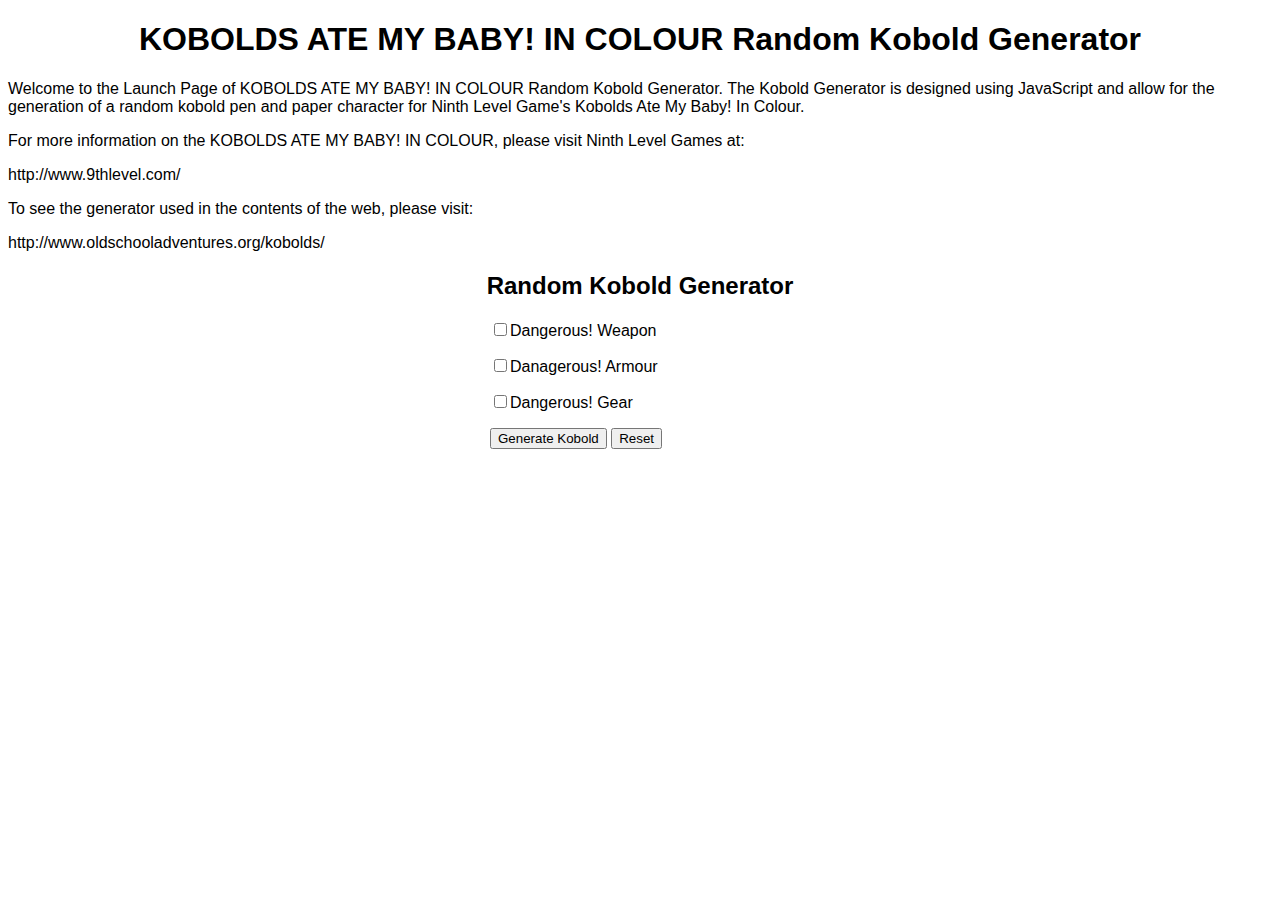
<file: index.html>
<!DOCTYPE html>
<html>
<head>
<title>Random Kobold Generator In Colour Entry page</title>
    
	<meta charset="UTF-8">
	<meta name="description" content="Kobolds are my Baby! Random Kobold Generator">
	<meta name="keywords" content="Ninth Age Games,Character Generator,HTML,CSS,JavaScript">
	<meta name="author" content="Mark Tasaka 2016">



	<link rel="stylesheet" href="css/kobolds_github.css"  />

	
	<meta http-equiv="X-UA-Compatible" content="IE=edge" />
	<meta charset="utf-8" />
	
	<script>
	  (function(i,s,o,g,r,a,m){i['GoogleAnalyticsObject']=r;i[r]=i[r]||function(){
	  (i[r].q=i[r].q||[]).push(arguments)},i[r].l=1*new Date();a=s.createElement(o),
	  m=s.getElementsByTagName(o)[0];a.async=1;a.src=g;m.parentNode.insertBefore(a,m)
	  })(window,document,'script','//www.google-analytics.com/analytics.js','ga');

	  ga('create', 'UA-64250731-1', 'auto');
	  ga('send', 'pageview');

	</script>

	
	</head>
	
<body>
	
	<header>
		
	</header>
	
	<section>
				
        <h1>KOBOLDS ATE MY BABY! IN COLOUR Random Kobold Generator</h1>
		
		<p>Welcome to the Launch Page of KOBOLDS ATE MY BABY! IN COLOUR Random Kobold Generator.  The Kobold Generator is designed using JavaScript and allow for the generation of a random kobold pen and paper character for Ninth Level Game's Kobolds Ate My Baby! In Colour.</p>
        
		<p>For more information on the KOBOLDS ATE MY BABY! IN COLOUR, please visit Ninth Level Games at:</p>
		
		<p><a href="http://www.9thlevel.com/" target="_blank" class="links">http://www.9thlevel.com/</a></p>
		
		<p>To see the generator used in the contents of the web, please visit:</p>
		
		<p><a href="http://www.oldschooladventures.org/kobolds/" target="_blank" class="links">http://www.oldschooladventures.org/kobolds/</a></p>
		
		
		<h2>Random Kobold Generator</h2>
		
		<form action="" id ="myForm"  target="_blank">
			
			
		<div class="content">
            
					<p><input type="checkbox" name="Dangerous! Weapon" value="1" class="check" id="weapon">Dangerous! Weapon</p>
					
					<p><input type="checkbox" name="Dangerous! Armour" value="1" class="check" id="armour">Danagerous! Armour</p>
					
					<p><input type="checkbox" name="Dangerour! Gear" value="1" class="check" id="gear">Dangerous! Gear</p>
				
			

				<input type="submit" value="Generate Kobold" id="submit_button" / >
				<input type="reset" value="Reset" id="reset_button" / >
			
				
			</div>
				</form>
		
		
		
		
		</section>
	
	<script>
		document.getElementById("submit_button").onclick =  function(){
			var result = "";
			
			result += (document.getElementById("weapon").checked) ? "1" : "0";
			result += (document.getElementById("armour").checked) ? "1" : "0";
			result += (document.getElementById("gear").checked)   ? "1" : "0";
			document.getElementById("myForm").action = "kobold/kobold_generator_incolor_" + result +".html";
			
		}
		

	</script>
</body>
</html>
</file>
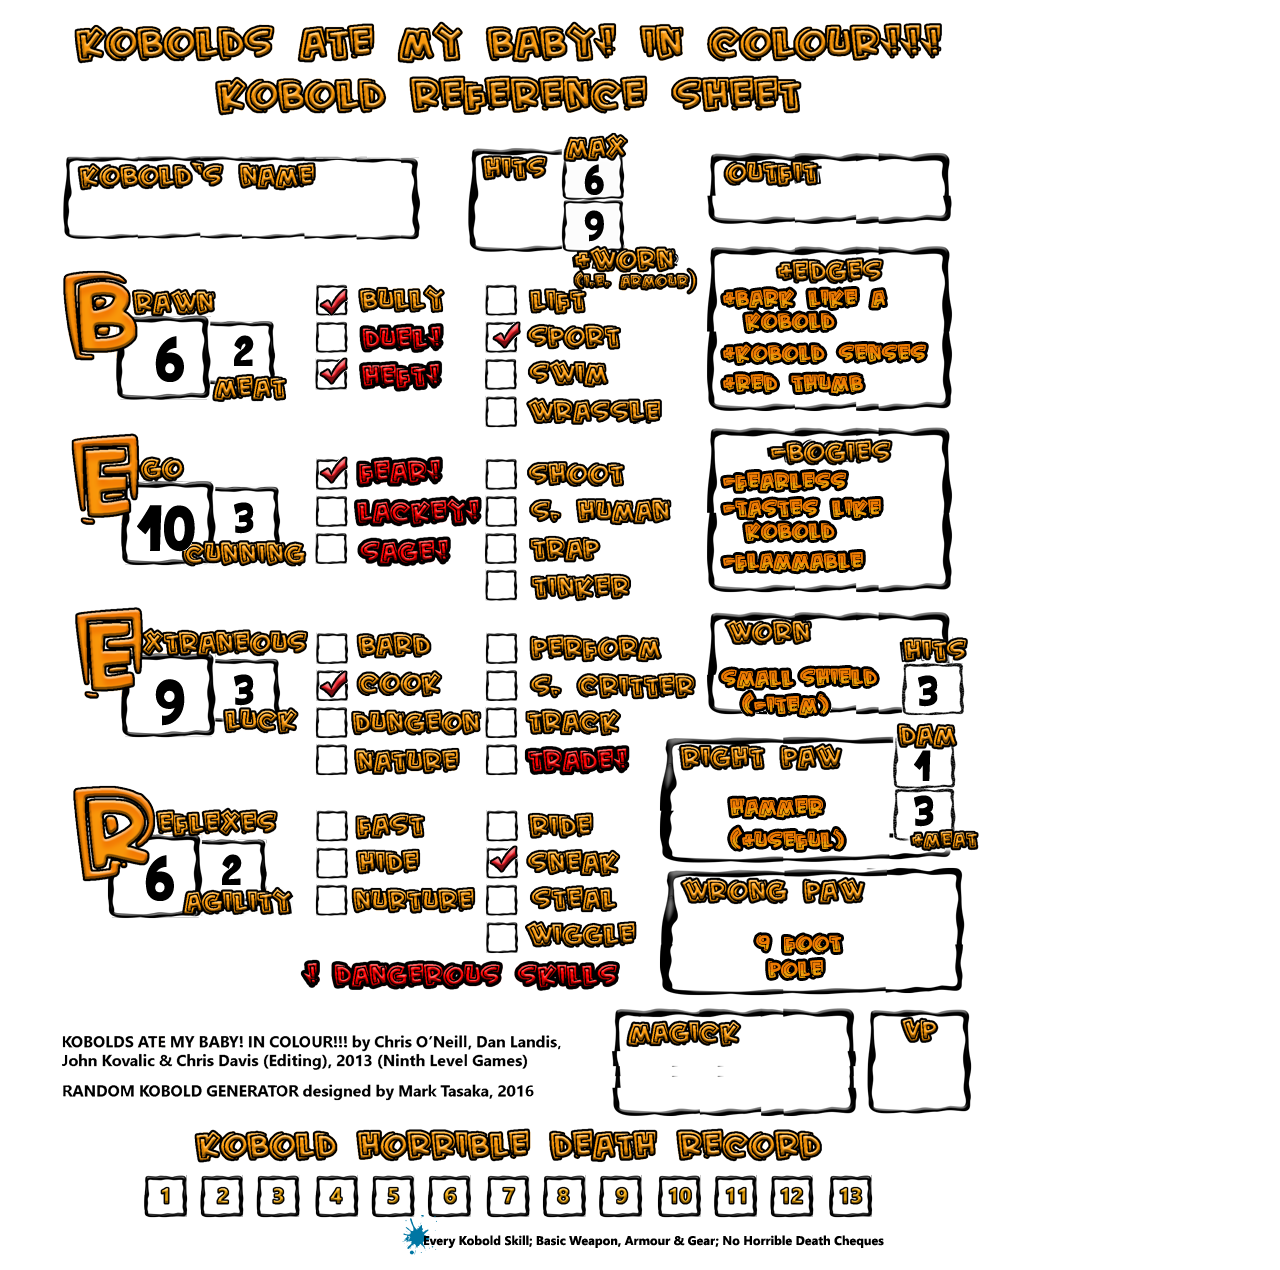
<file: kobold/kobold_generator_incolor_000.html>
<!DOCTYPE html>
<html>
<head>
<title>Kobolds Ate My Baby! In Colour! Kobold Generator: No Horrible Death Cheques</title>
    
	<meta charset="UTF-8">
	<meta name="description" content="Random Kobold Generator for KOBOLDS ATE MY BABY! In Colour! Game Designed by Chris O'Neill, Dan Landis and John Kovalic, 2013 ">
	<meta name="keywords" content="KOBOLDS ATE MY BABY!,HTML,CSS,JavaScript">
	<meta name="author" content="Mark Tasaka 2016">
	
	<link rel="stylesheet" type="text/css" href="css/kobolds_sheet_incolor.css">
</head>
<body>
	

	
    <div id="sheet">
  <img id="character_sheet"/>
    
    <p id="name"></p>
    <img id="brawn" />
    <img id="ego" />
    <img id="extra" />
    <img id="reflexes" />
    
    <img id="meat" />
    <img id="cunning" />
    <img id="luck" />
    <img id="agility" />
    
    <img id="hits" />
    <img id="hitsPlusArmour" />
 
    <img id="weapon" />
    <img id="weaponDamage" />
    <img id="weaponDamageMeat" />
  
    <img id="armour" />
    <img id="armourHits" /> 
        
    <img id="edge1" />
    <img id="edge2" />
    <img id="edge3" />
                
    <img id="bogie1" />
    <img id="bogie2" />
    <img id="bogie3" />
    
		
    <img id="gear" />
		
    <img id="magick" />
    
			
    <img id="bully" />    
    <img id="lift" />    
    <img id="duel" /> 
    <img id="sport" />    
    <img id="heft" />   
    <img id="swim" />      
    <img id="wrassel" />        
	
		
    <img id="fear" />    
    <img id="shoot" />    
    <img id="lackey" /> 
    <img id="speakh" />    
    <img id="sage" />    
    <img id="trap" />   
    <img id="tinker" />     
	
 		
    <img id="fast" />    
    <img id="ride" />    
    <img id="hide" /> 
    <img id="sneak" />    
    <img id="nature" />    
    <img id="steal" />   
    <img id="wiggle" />  
		
		
    <img id="bard" />    
    <img id="perform" />    
    <img id="cook" /> 
    <img id="speakc" />    
    <img id="dungeon" />    
    <img id="track" />  
    <img id="nuture" />     
    <img id="trade" />  
    <img id="c_notes" />     

  </div>
	
  <script>
	  

	  	/**
	 * rollDice() is used to generate the dice rolls for the Kobold's
	 * Core Statistics.
	 * 
	 * The parameters are used to allow for variation and customization of dice rolls.
	 * 
	 * @param numberOfSides - the number of sides the die has (i.e. d6)
	 * @param numberOfDiceRolled - the number of dice rolled
	 * @param numberOfDiceRemoved - the number of dice removed (i.e. roll 3d6 and drop the lowest)
	 * @param baseValue - a value that is added to the die roll to modify the results of the roll
	 * @return
	 */
function rollDice(numberOfSides, numberOfDiceRolled, numberOfDiceRemoved, baseValue) {
    "use strict";
	var i, numbers = [];
    if (numberOfSides === undefined || typeof numberOfSides !== 'number' || numberOfSides <= 2 || numberOfSides >= 12) {
        numberOfSides = 6;
    }
		
    if (numberOfDiceRolled < 0) {
        numberOfDiceRolled = 2;
    }
		
    if (numberOfDiceRemoved === undefined || typeof numberOfDiceRemoved !== 'number' || numberOfDiceRemoved >= numberOfDiceRolled) {
        numberOfDiceRemoved = 0;
    }
		
    if (baseValue === undefined || typeof baseValue !== 'number' || baseValue < 0) {
        baseValue = 0;
    }
		
    for (i = 0; i < numberOfDiceRolled; i++) {
        numbers[i] = Math.floor((Math.random() * 6) + 1);
    }
		
    numbers.sort();
        
    var sum = baseValue;
			
    for (i = numberOfDiceRemoved; i < numberOfDiceRolled; i++) {
        sum += numbers[i];
    }
			
    return sum ;
	}

	
	  function CharacterSheet() {
		  
		  var brawn      = rollDice(6, 2, 0, 0);
		  var ego        = rollDice(6, 2, 0, 0);
		  var extra		 = rollDice(6, 2, 0, 0);
		  var reflexes   = rollDice(6, 2, 0, 0);
		  var meat       = getMeat(brawn);
		  var edges      = getEdges();
		  var hits       = brawn + getHitsAdjust(edges[2]);
		  var armour     = randomArmour();
		  var weapon     = getWeapon();
		  var rangeWeapon = getRangeWeapon();
		  
		  var koboldSheet = {
			  "name" : "",
			  "brawn": brawn,
			  "ego": ego,
			  "extra": extra,
			  "reflexes": reflexes,
			  "meat": meat,
			  "cunning": getCunning(ego),
			  "luck": getLuck(extra),
			  "agility": getAgility(reflexes),
			  "armour": armour,
			  "edges": edges,
			  "hits": hits,
			  "hitsPlusArmour": hits + armour.hits,
			  "bogies": getBogies(),
			  "gear": getGear(),
			  "weapon": weapon,
			  "weaponDamagePlusMeat": weapon.damage + meat,
			  "rangeWeapon": rangeWeapon,
			  "rangeWeaponDamagePlusMeat": rangeWeapon.damage + meat,
			  "magick": getMagick()
	

		  };
		  return koboldSheet;
		  
	  }
	  

	/**
	 * getHitsAdjust(edges) - If the Kobold has the edge +EXTRA PADDING, then 1d6 randomly generated
     * hits are added onto the Kobold's total Hits. 
	 * 
	 * @return the hits
	 */
	function getHitsAdjust (randomEdge) {
        var adjust = 0;
        if(randomEdge != undefined && randomEdge.edge == "+EXTRA PADDING"){
        	adjust =  Math.floor((Math.random() * 6) + 1);
        }
		return adjust;
	}
	
    /*
    randomArmour() generates a piece of random armour using JSON.
    */
    function randomArmour(){
        var armour = [
            {id: 0, "hits": 0},
            {id: 1, "hits": 1},
            {id: 2, "hits": 2},
            {id: 3, "hits": 2},
            {id: 4, "hits": 3},
            {id: 5, "hits": 4},
            {id: 6, "hits": 3}
        ];
        return armour[Math.floor(Math.random() *6)]
		
  //      return armour[Math.floor(Math.random() *6) +1];
    }
        
    /*
    getEdges() selects the two Edges that Kobold automatically have, and selects a random Edge.
    */
    function getEdges(){
        var edges = [
            {id: 0, "edge": "+ANIMAL CHUM", "description": "+Animal Chum: Animals will not attack YOU, unless YOU threaten them."},
            {id: 1, "edge": "+BOUNCY", "description": "+Bouncy: No matter how much damage YOU take when YOU fall, YOU will always have aleast 1 HIT Remaining.  Plus, YOU will land in an adjacent square."},
            {id: 2, "edge": "+EXTRA PADDING", "description": "+Extra Padding: 1d6 extra HITS at KOBOLD creation (the extra HITS have been added to the Max HITS on the Character Sheet."},
            {id: 3, "edge": "+TROLL BLOOD", "description": "+Troll Blood: YOU can spend 1 turn regain 2 lost HITS from licking your wounds."},
            {id: 4, "edge": "+WINNING SMILE", "description": "+Winning Smile: As long as YOU are smiling, Humans will not attack YOU."},
            {id: 5, "edge": "+ZILCH", "description": "+Zilch: No additional Edges."},
            {id: 6, "edge": "+BARK LIKE A KOBOLD", "description": "+Bark Like A Kobold: Before rolling the dice, YOU can Bark, Growl or make Kobold Sounds to reduce the difficulty of an action by 1 die."},
            {id: 7, "edge": "+KOBOLD SENSES", "description": "+Kobold Senses: Ability to Taste the Smell of Things, and the ability to see in total darkness."}
        ];
        return [edges[6], edges[7], edges[Math.floor(Math.random() * 6)]];    
    }
        
    /*
    getBogies() selects the two Bogies that Kobold automatically have, and selects a random Bogie.
    */
    function getBogies(){
         var bogies = [
            {"id": 0, "bogie": "-ANGRY FRIENDS", "description": "-Angry Friends: No additional Negative Qualities."},
            {"id": 1, "bogie": "-ANIMAL FOE", "description": "-Animal Foe: All Animals within your map square will try to leave, and will attack YOU if you bother them."},
            {"id": 2, "bogie": "-FOUL SMELLING", "description": "-Foul Smelling: Anything in your map square will Notice YOU."},
            {"id": 3, "bogie": "-HUNGRY", "description": "-Hungry: Each time YOU come across something edible, YOU have to make an EGO nroll or go into a feed frenzy.  While in this frenzy, your EGO is reduce by 1 Die."},
            {"id": 4, "bogie": "-IN HEAT", "description": "-In Heat: Each time YOU encounter an Adult Human (Elf, etc.) YOU have to make an Ego roll or attempt to HUMP the human's (elf, etc.) leg.  Each turn spent HUMPING reduces your Ego by 1 Die."},
            {"id": 5, "bogie": "-TASTES LIKE BABY", "description": "-Tastes Like Baby: If YOU are wounded, every critter or kobold in YOUR map square must make an Ego roll at 3 Dice (kobolds with the -Hungry Bogie must make a 5 Dice Ego roll instead).  Failed rolls result in the critter or kobold developing a desire to eat YOU."},
            {"id": 6, "bogie": "-FEARLESS", "description": "-Fearless: If the YOU are being exceptionally cowardly, the MAYOR may make YOU take a KOBOLD HORRIBLE DEATH CHECK."},
            {"id": 7, "bogie": "-TASTES LIKE CHICKEN", "description": "-Tastes Like Chicken: Should YOU become wounded, all Critters in YOUR square must make a Ego roll with 1 Die. A failure will result in the critter developing the desire to eat YOU."}
        ];
        return [bogies[6], bogies[7], bogies[Math.floor(Math.random() * 6)]]; 
    }
        
    /*
    getGear() generates a piece of random gear using JSON.
    */    
    function getGear(){
            var gear = [
            {"id": 0},
            {"id": 1},
            {"id": 2},
            {"id": 3},
            {"id": 4},
            {"id": 5},
            {"id": 6},
            {"id": 7},
            {"id": 8},
            {"id": 9},
            {"id": 10},
            {"id": 11}
        ];
        
        return gear[Math.floor(Math.random() * 11)]; 
    }
                
    /*
    getWeapon() selects a random weapon using JSON.
    */     
    function getWeapon(){
        var weapon = [
            {"id": 0, "damage": 0},
            {"id": 1, "damage": 0},
            {"id": 2, "damage": 1},
            {"id": 3, "damage": 1},
            {"id": 4, "damage": 2},
            {"id": 5, "damage": 2},
            {"id": 6, "damage": 2}
        ];
        return weapon[Math.floor(Math.random() *6)];
	}
	  
	      /*
    getRangeWeapon() selects a random weapon using JSON.
    */     
    function getRangeWeapon(){
        var range = [
            {"id": 0, "damage": 1},
            {"id": 1, "damage": 0},
            {"id": 2, "damage": 0},
            {"id": 3, "damage": 0},
            {"id": 4, "damage": 0},
            {"id": 5, "damage": 0},
            {"id": 6, "damage": 0}
        ];
        return range[Math.floor(Math.random() *6)];
    }
	  
	/**
	*getMagick() gets a randomly generated magick spell (Lackey skill)
	*/
	function getMagick(){
		var spell = [
			{"id": 0},
			{"id": 1},
			{"id": 2},
			{"id": 3},
			{"id": 4},
			{"id": 5},
			{"id": 6},
			{"id": 7},
			{"id": 8},
			{"id": 9},
			{"id": 10}
		];
        return spell[Math.floor(Math.random() *11)];
	}
	  
	/**
	 * getMeat - Gets Meat, an vareger value dependent on the Brawn Statistics.
	 * 
	 * @return the meat
	 */
	function getMeat(brawn) {
        if(brawn === undefined || typeof brawn !== 'number'|| brawn <=1 || brawn >=20){//invalid
            brawn = 2;
        }
		if(brawn >=5 && brawn <=8){
			return 2;
		}
		else if(brawn >=9 && brawn <=12){
			return 3;
		}
		else if(brawn >=13 && brawn <=16){
			return 4;
		}
		else if(brawn >=17 && brawn <=20){
			return 5;
		}	
		return 1;
	}


	/**
	 * getCunning - Gets Cunning, an vareger value dependent on the Ego Statistics.
	 *  
	 * @return the cunning
	 */
	function getCunning(ego) {
        if(ego === undefined || typeof ego !== 'number'|| ego <=1 || ego >=20){//invalid
            ego = 2;
        }
		if(ego >=5 && ego <=8){
			return 2;
		}
		else if(ego >=9 && ego <=12){
			return 3;
		}
		else if(ego >=13 && ego <=16){
			return 4;
		}
		else if(ego >=17 && ego <=20){
			return 5;
		}	
		return 1;
	}




	/**
	 * getLuck - Gets Luck, an vareger value dependent on the Extraneous Statistics.
	 * 
	 * @return the luck
	 */
	function getLuck(extra) {
        if(extra === undefined || typeof extra !== 'number'|| extra <=1 || extra >=20){//invalid
            extra = 2;
        }
		if(extra >=5 && extra <=8){
			return 2;
		}
		else if(extra >=9 && extra <=12){
			return 3;
		}
		else if(extra >=13 && extra <=16){
			return 4;
		}
		else if(extra >=17 && extra <=20){
			return 5;
		}	
		return 1;
	}
	


	/**
	 * getAgility() - Gets Agility, an vareger value dependent on the Reflexes Statistics.
	 * 
	 * @return the agility
	 */
	function getAgility(reflexes) {
        if(reflexes === undefined || typeof reflexes !== 'number'|| reflexes <=1 || reflexes >=20){//invalid
            reflexes = 2;
        }
		if(reflexes >=5 && reflexes <=8){
			return 2;
		}
		else if(reflexes >=9 && reflexes <=12){
			return 3;
		}
		else if(reflexes >=13 && reflexes <=16){
			return 4;
		}
		else if(reflexes >=17 && reflexes <=20){
			return 5;
		}	
		return 1;
	}
	  

function getSkills(ego) {
	
	var skills = [
		//0-6
		{"skill": "bully"},
		{"skill": "lift"},
		{"skill": "duel"},
		{"skill": "sport"},
		{"skill": "swim"},
		{"skill": "heft"},
		{"skill": "wrassel"},
		
		//7-13
		{"skill": "fear"},
		{"skill": "shoot"},
		{"skill": "lackey"},
		{"skill": "speakh"},
		{"skill": "sage"},
		{"skill": "trap"},
		{"skill": "tinker"},
		
		//14-20
		{"skill": "fast"},
		{"skill": "ride"},
		{"skill": "hide"},
		{"skill": "sneak"},
		{"skill": "nature"},
		{"skill": "steal"},
		{"skill": "wiggle"},
		
		//21-27
		{"skill": "bard"},
		{"skill": "perform"},
		{"skill": "cook"},
		{"skill": "speakc"},
		{"skill": "dungeon"},
		{"skill": "track"},
		{"skill": "nuture"},
		{"skill": "trade"}
		
		
	];
	var result = [skills[23].skill]; // if there is not any manditory one then say var result = [];
	var functions = [
		function(){return Math.floor(Math.random() * 7);},
		function(){return Math.floor(Math.random() * 7) + 7;},
		function(){return Math.floor(Math.random() * 7) + 14;},
		function(){return Math.floor(Math.random() * 8) + 21;},
		function(){return Math.floor(Math.random() * 27);}
	];
	
	if(ego === undefined || typeof ego !== 'number' || ego <= 1 || ego > 12) {
		ego = 1;
	} else if(ego > 6){
		ego = 6;
	}
	var numOfSkills = ego - 1;// if there is not any manditory one then say  ...= ego;
	var categories = [1,1,1,1];
	while (numOfSkills > 0 && numOfSkills >= ego - 3 ){
		var categoryIndex = Math.floor(Math.random() * 3);
		if(categories[categoryIndex] == 1){
			var id_skill = functions[categoryIndex]();
			result.push(skills[id_skill].skill);
			numOfSkills--;
			categories[categoryIndex] = 0;
		}
	}
	while(numOfSkills > 0){
		var id_skill = functions[4]();
		if(result.toString().indexOf(skills[id_skill].skill) == -1){
			result.push(skills[id_skill].skill);
			numOfSkills--;
		}
	}
	return result;
}
	  
function checkSkills(doc,skills){

		for(var i=0; i < skills.length; i++){
			doc.getElementById(skills[i]).src = "images/c_check.png";
		}

}

        var imgData = "images/c_sheet/kobold_sheet_in_colour.png";
        document.getElementById("character_sheet").src = imgData;
        

	  var data = CharacterSheet();
        document.getElementById("name").innerHTML = data.name;
     
        document.getElementById("brawn").src = "images/num_" + data.brawn +".png";
        document.getElementById("ego").src = "images/num_" + data.ego +".png";
        document.getElementById("extra").src = "images/num_" + data.extra +".png";
        document.getElementById("reflexes").src = "images/num_" + data.reflexes +".png";
                
        document.getElementById("meat").src = "images/sm_num_" + data.meat +".png";
        document.getElementById("cunning").src = "images/sm_num_" + data.cunning +".png";
        document.getElementById("luck").src = "images/sm_num_" + data.luck +".png";
        document.getElementById("agility").src = "images/sm_num_" + data.agility +".png";
        
        document.getElementById("hits").src = "images/sm_num_" + data.hits +".png";
        document.getElementById("hitsPlusArmour").src = "images/sm_num_" + data.hitsPlusArmour +".png";

     
        document.getElementById("edge1").src = "images/c_edges/c_edge_" + data.edges[0].id +".png";
        document.getElementById("edge2").src = "images/c_edges/c_edge_" + data.edges[1].id +".png";
        document.getElementById("edge3").src = "images/c_edges/c_edge_" + data.edges[2].id +".png";
      
        document.getElementById("bogie1").src = "images/c_bogies/c_bogie_" + data.bogies[0].id +".png";
        document.getElementById("bogie2").src = "images/c_bogies/c_bogie_" + data.bogies[1].id +".png";
        document.getElementById("bogie3").src = "images/c_bogies/c_bogie_" + data.bogies[2].id +".png";
	  
	   var mySkills = getSkills(data.ego);
       checkSkills(document,mySkills);
	 
	  /*
	  +1 is applied to die roll for Armour if the sport skill is checked.
	  */
	  var adjust = (mySkills.toString().indexOf("sport") == -1) ? 0:1;
	   document.getElementById("armour").src = "images/c_armour/c_armour_" + (data.armour.id + adjust) +".png";
       document.getElementById("armourHits").src = "images/sm_num_" + (data.armour.hits) +".png";
    
	  /*
	  +1 is applied to die roll for Gear if the nature skill is checked.
	  */
	  var adjust3 = (mySkills.toString().indexOf("nature") == -1) ? 0:1;
        document.getElementById("gear").src = "images/c_gear/c_gear_" + (data.gear.id + adjust3) +".png";
     
	  
	    if(mySkills.toString().indexOf("lackey") != -1){
			
        document.getElementById("magick").src = "images/c_spells/c_spell_" + data.magick.id +".png";
		}
	  
        document.getElementById("c_notes").src = "images/c_notes/c_notes0.png";
	  	  
	   var adjust2 = (mySkills.toString().indexOf("heft") == -1) ? 0:1;
	  
	  /*
	  if the Shoot skill is check, a ranged weapon is checked.  Otherwise, the normal weapon is selected.
	  *
	  +1 is applied to the die roll is Heft skill is checked.
	  */
	  	if(mySkills.toString().indexOf("shoot") != -1){
			
	   document.getElementById("weapon").src = "images/c_range/c_range_weapon_" + (data.rangeWeapon.id + adjust2) +".png";
     
	   document.getElementById("weaponDamage").src = "images/sm_num_" + data.rangeWeapon.damage +".png";
       document.getElementById("weaponDamageMeat").src = "images/sm_num_" + data.rangeWeaponDamagePlusMeat +".png";
		}
	  else {
		  
	   document.getElementById("weapon").src = "images/c_weapon/c_weapon_" + (data.weapon.id + adjust2) +".png";
     
	   document.getElementById("weaponDamage").src = "images/sm_num_" + data.weapon.damage +".png";
       document.getElementById("weaponDamageMeat").src = "images/sm_num_" + data.weaponDamagePlusMeat +".png";
	  }
			
        	  
       
         
        

    </script>
    
</body>
</html>
</file>
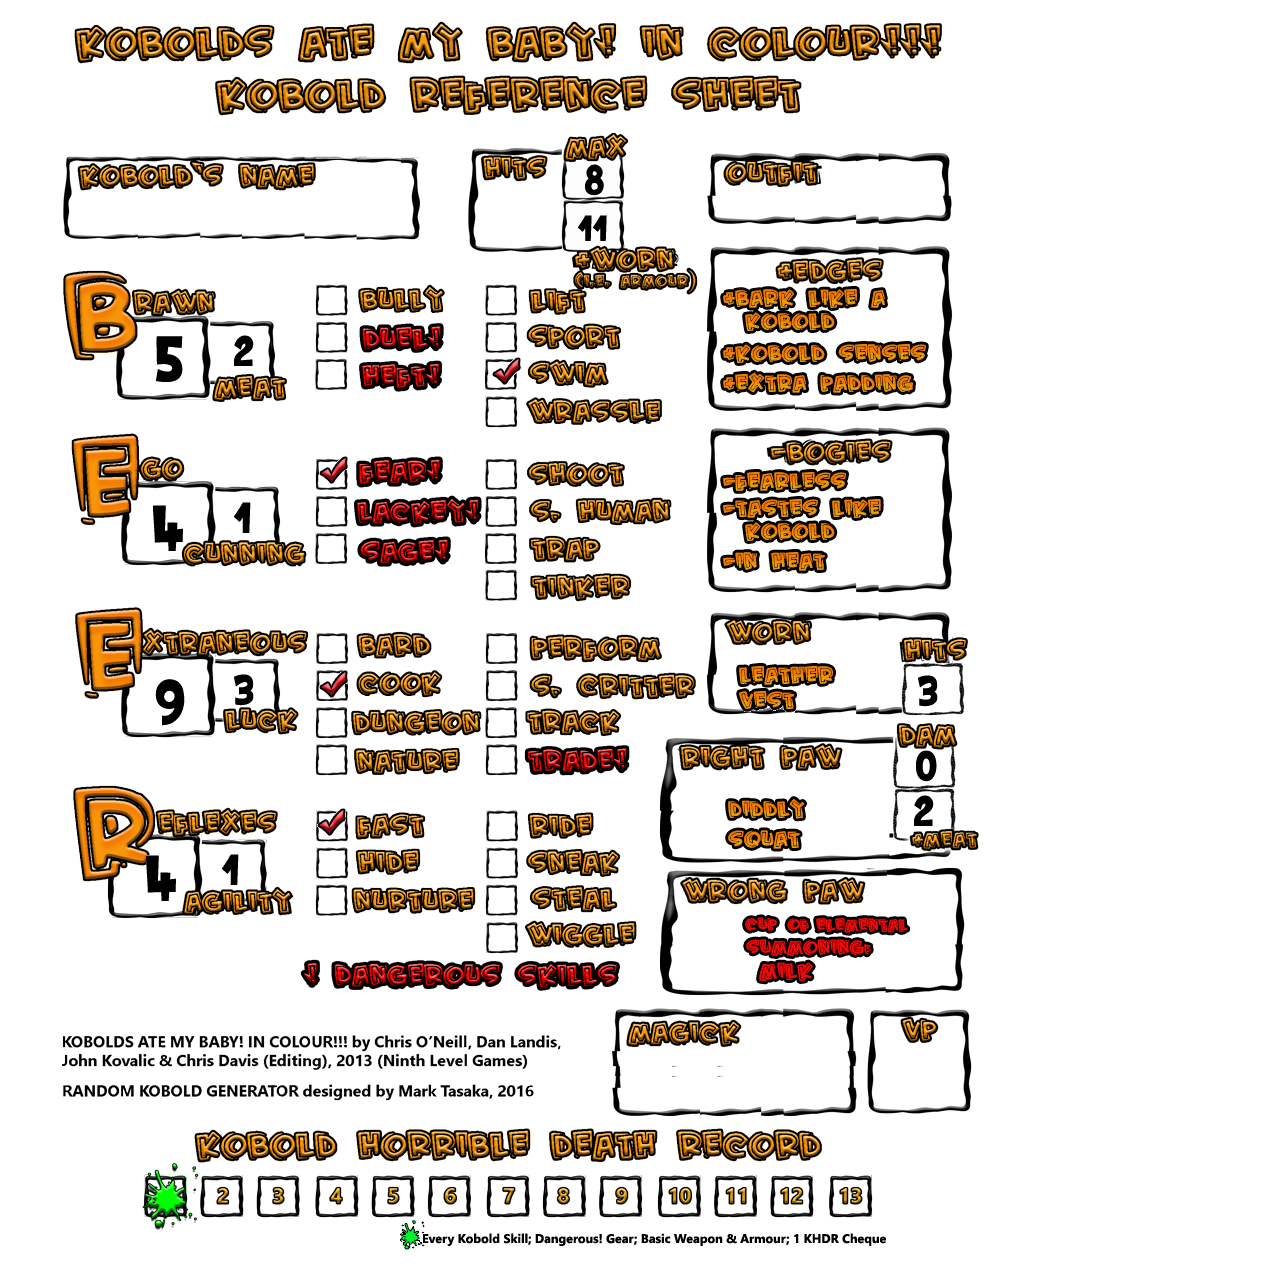
<file: kobold/kobold_generator_incolor_001.html>
<!DOCTYPE html>
<html>
<head>
<title>Kobolds Ate My Baby! In Colour! Kobold Generator: Dangerous Gear! 1 Horrible Death Cheques</title>
    
	<meta charset="UTF-8">
	<meta name="description" content="Random Kobold Generator for KOBOLDS ATE MY BABY! In Colour! Game Designed by Chris O'Neill, Dan Landis and John Kovalic, 2013 ">
	<meta name="keywords" content="KOBOLDS ATE MY BABY!,HTML,CSS,JavaScript">
	<meta name="author" content="Mark Tasaka 2016">
	
	<link rel="stylesheet" type="text/css" href="css/kobolds_sheet_incolor.css">
</head>
<body>
	

	
    <div id="sheet">
  <img id="character_sheet"/>
    
    <p id="name"></p>
    <img id="brawn" />
    <img id="ego" />
    <img id="extra" />
    <img id="reflexes" />
    
    <img id="meat" />
    <img id="cunning" />
    <img id="luck" />
    <img id="agility" />
    
    <img id="hits" />
    <img id="hitsPlusArmour" />
 
    <img id="weapon" />
    <img id="weaponDamage" />
    <img id="weaponDamageMeat" />
  
    <img id="armour" />
    <img id="armourHits" /> 
        
    <img id="edge1" />
    <img id="edge2" />
    <img id="edge3" />
                
    <img id="bogie1" />
    <img id="bogie2" />
    <img id="bogie3" />
    
		
    <img id="gear" />
		
    <img id="magick" />
    
			
    <img id="bully" />    
    <img id="lift" />    
    <img id="duel" /> 
    <img id="sport" />    
    <img id="heft" />   
    <img id="swim" />      
    <img id="wrassel" />        
	
		
    <img id="fear" />    
    <img id="shoot" />    
    <img id="lackey" /> 
    <img id="speakh" />    
    <img id="sage" />    
    <img id="trap" />   
    <img id="tinker" />     
	
 		
    <img id="fast" />    
    <img id="ride" />    
    <img id="hide" /> 
    <img id="sneak" />    
    <img id="nature" />    
    <img id="steal" />   
    <img id="wiggle" />  
		
		
    <img id="bard" />    
    <img id="perform" />    
    <img id="cook" /> 
    <img id="speakc" />    
    <img id="dungeon" />    
    <img id="track" />  
    <img id="nuture" />     
    <img id="trade" />  
    <img id="c_notes" />     

  </div>
	
  <script>
	  

	  	/**
	 * rollDice() is used to generate the dice rolls for the Kobold's
	 * Core Statistics.
	 * 
	 * The parameters are used to allow for variation and customization of dice rolls.
	 * 
	 * @param numberOfSides - the number of sides the die has (i.e. d6)
	 * @param numberOfDiceRolled - the number of dice rolled
	 * @param numberOfDiceRemoved - the number of dice removed (i.e. roll 3d6 and drop the lowest)
	 * @param baseValue - a value that is added to the die roll to modify the results of the roll
	 * @return
	 */
function rollDice(numberOfSides, numberOfDiceRolled, numberOfDiceRemoved, baseValue) {
    "use strict";
	var i, numbers = [];
    if (numberOfSides === undefined || typeof numberOfSides !== 'number' || numberOfSides <= 2 || numberOfSides >= 12) {
        numberOfSides = 6;
    }
		
    if (numberOfDiceRolled < 0) {
        numberOfDiceRolled = 2;
    }
		
    if (numberOfDiceRemoved === undefined || typeof numberOfDiceRemoved !== 'number' || numberOfDiceRemoved >= numberOfDiceRolled) {
        numberOfDiceRemoved = 0;
    }
		
    if (baseValue === undefined || typeof baseValue !== 'number' || baseValue < 0) {
        baseValue = 0;
    }
		
    for (i = 0; i < numberOfDiceRolled; i++) {
        numbers[i] = Math.floor((Math.random() * 6) + 1);
    }
		
    numbers.sort();
        
    var sum = baseValue;
			
    for (i = numberOfDiceRemoved; i < numberOfDiceRolled; i++) {
        sum += numbers[i];
    }
			
    return sum ;
	}

	
	  function CharacterSheet() {
		  
		  var brawn      = rollDice(6, 2, 0, 0);
		  var ego        = rollDice(6, 2, 0, 0);
		  var extra		 = rollDice(6, 2, 0, 0);
		  var reflexes   = rollDice(6, 2, 0, 0);
		  var meat       = getMeat(brawn);
		  var edges      = getEdges();
		  var hits       = brawn + getHitsAdjust(edges[2]);
		  var armour     = randomArmour();
		  var weapon     = getWeapon();
		  var rangeWeapon = getRangeWeapon();
		  
		  var koboldSheet = {
			  "name" : "",
			  "brawn": brawn,
			  "ego": ego,
			  "extra": extra,
			  "reflexes": reflexes,
			  "meat": meat,
			  "cunning": getCunning(ego),
			  "luck": getLuck(extra),
			  "agility": getAgility(reflexes),
			  "armour": armour,
			  "edges": edges,
			  "hits": hits,
			  "hitsPlusArmour": hits + armour.hits,
			  "bogies": getBogies(),
			  "gear": getDangerousGear(),
			  "gearBonus": getDangerousGearBonus(),
			  "weapon": weapon,
			  "weaponDamagePlusMeat": weapon.damage + meat,
			  "rangeWeapon": rangeWeapon,
			  "rangeWeaponDamagePlusMeat": rangeWeapon.damage + meat,
			  "magick": getMagick()
	

		  };
		  return koboldSheet;
		  
	  }
	  

	/**
	 * getHitsAdjust(edges) - If the Kobold has the edge +EXTRA PADDING, then 1d6 randomly generated
     * hits are added onto the Kobold's total Hits. 
	 * 
	 * @return the hits
	 */
	function getHitsAdjust (randomEdge) {
        var adjust = 0;
        if(randomEdge != undefined && randomEdge.edge == "+EXTRA PADDING"){
        	adjust =  Math.floor((Math.random() * 6) + 1);
        }
		return adjust;
	}
	
    /*
    randomArmour() generates a piece of random armour using JSON.
    */
    function randomArmour(){
        var armour = [
            {id: 0, "hits": 0},
            {id: 1, "hits": 1},
            {id: 2, "hits": 2},
            {id: 3, "hits": 2},
            {id: 4, "hits": 3},
            {id: 5, "hits": 4},
            {id: 6, "hits": 3}
        ];
        return armour[Math.floor(Math.random() *6)]
		
  //      return armour[Math.floor(Math.random() *6) +1];
    }
        
    /*
    getEdges() selects the two Edges that Kobold automatically have, and selects a random Edge.
    */
    function getEdges(){
        var edges = [
            {id: 0, "edge": "+ANIMAL CHUM", "description": "+Animal Chum: Animals will not attack YOU, unless YOU threaten them."},
            {id: 1, "edge": "+BOUNCY", "description": "+Bouncy: No matter how much damage YOU take when YOU fall, YOU will always have aleast 1 HIT Remaining.  Plus, YOU will land in an adjacent square."},
            {id: 2, "edge": "+EXTRA PADDING", "description": "+Extra Padding: 1d6 extra HITS at KOBOLD creation (the extra HITS have been added to the Max HITS on the Character Sheet."},
            {id: 3, "edge": "+TROLL BLOOD", "description": "+Troll Blood: YOU can spend 1 turn regain 2 lost HITS from licking your wounds."},
            {id: 4, "edge": "+WINNING SMILE", "description": "+Winning Smile: As long as YOU are smiling, Humans will not attack YOU."},
            {id: 5, "edge": "+ZILCH", "description": "+Zilch: No additional Edges."},
            {id: 6, "edge": "+BARK LIKE A KOBOLD", "description": "+Bark Like A Kobold: Before rolling the dice, YOU can Bark, Growl or make Kobold Sounds to reduce the difficulty of an action by 1 die."},
            {id: 7, "edge": "+KOBOLD SENSES", "description": "+Kobold Senses: Ability to Taste the Smell of Things, and the ability to see in total darkness."}
        ];
        return [edges[6], edges[7], edges[Math.floor(Math.random() * 6)]];    
    }
        
    /*
    getBogies() selects the two Bogies that Kobold automatically have, and selects a random Bogie.
    */
    function getBogies(){
         var bogies = [
            {"id": 0, "bogie": "-ANGRY FRIENDS", "description": "-Angry Friends: No additional Negative Qualities."},
            {"id": 1, "bogie": "-ANIMAL FOE", "description": "-Animal Foe: All Animals within your map square will try to leave, and will attack YOU if you bother them."},
            {"id": 2, "bogie": "-FOUL SMELLING", "description": "-Foul Smelling: Anything in your map square will Notice YOU."},
            {"id": 3, "bogie": "-HUNGRY", "description": "-Hungry: Each time YOU come across something edible, YOU have to make an EGO nroll or go into a feed frenzy.  While in this frenzy, your EGO is reduce by 1 Die."},
            {"id": 4, "bogie": "-IN HEAT", "description": "-In Heat: Each time YOU encounter an Adult Human (Elf, etc.) YOU have to make an Ego roll or attempt to HUMP the human's (elf, etc.) leg.  Each turn spent HUMPING reduces your Ego by 1 Die."},
            {"id": 5, "bogie": "-TASTES LIKE BABY", "description": "-Tastes Like Baby: If YOU are wounded, every critter or kobold in YOUR map square must make an Ego roll at 3 Dice (kobolds with the -Hungry Bogie must make a 5 Dice Ego roll instead).  Failed rolls result in the critter or kobold developing a desire to eat YOU."},
            {"id": 6, "bogie": "-FEARLESS", "description": "-Fearless: If the YOU are being exceptionally cowardly, the MAYOR may make YOU take a KOBOLD HORRIBLE DEATH CHECK."},
            {"id": 7, "bogie": "-TASTES LIKE CHICKEN", "description": "-Tastes Like Chicken: Should YOU become wounded, all Critters in YOUR square must make a Ego roll with 1 Die. A failure will result in the critter developing the desire to eat YOU."}
        ];
        return [bogies[6], bogies[7], bogies[Math.floor(Math.random() * 6)]]; 
    }
        
      
    /*
    getDangerousGear() generates a piece of random gear using JSON.
    */    
    function getDangerousGear(){
            var gear = [
            {"id": 0},
            {"id": 1},
            {"id": 2},
            {"id": 3},
            {"id": 4},
            {"id": 5}
        ];
        
        return gear[Math.floor(Math.random() * 6)]; 
    }
	  
	      /*
    getDangerousGearBonus() generates a piece of random gear using JSON.  Use for Kobolds with
	the Dungeon Skill
    */    
    function getDangerousGearBonus(){
            var gear = [
            {"id": 1},
            {"id": 2},
            {"id": 3},
            {"id": 4},
            {"id": 5},
            {"id": 6},
            {"id": 7},
            {"id": 8},
            {"id": 9},
            {"id": 10},
            {"id": 11}
        ];
        
        return gear[Math.floor(Math.random() * 11)]; 
    }
             
                
    /*
    getWeapon() selects a random weapon using JSON.
    */     
    function getWeapon(){
        var weapon = [
            {"id": 0, "damage": 0},
            {"id": 1, "damage": 0},
            {"id": 2, "damage": 1},
            {"id": 3, "damage": 1},
            {"id": 4, "damage": 2},
            {"id": 5, "damage": 2},
            {"id": 6, "damage": 2}
        ];
        return weapon[Math.floor(Math.random() *6)];
	}
	  
	      /*
    getRangeWeapon() selects a random weapon using JSON.
    */     
    function getRangeWeapon(){
        var range = [
            {"id": 0, "damage": 1},
            {"id": 1, "damage": 0},
            {"id": 2, "damage": 0},
            {"id": 3, "damage": 0},
            {"id": 4, "damage": 0},
            {"id": 5, "damage": 0},
            {"id": 6, "damage": 0}
        ];
        return range[Math.floor(Math.random() *6)];
    }
	  
	/**
	*getMagick() gets a randomly generated magick spell (Lackey skill)
	*/
	function getMagick(){
		var spell = [
			{"id": 0},
			{"id": 1},
			{"id": 2},
			{"id": 3},
			{"id": 4},
			{"id": 5},
			{"id": 6},
			{"id": 7},
			{"id": 8},
			{"id": 9},
			{"id": 10}
		];
        return spell[Math.floor(Math.random() *11)];
	}
	  
	/**
	 * getMeat - Gets Meat, an vareger value dependent on the Brawn Statistics.
	 * 
	 * @return the meat
	 */
	function getMeat(brawn) {
        if(brawn === undefined || typeof brawn !== 'number'|| brawn <=1 || brawn >=20){//invalid
            brawn = 2;
        }
		if(brawn >=5 && brawn <=8){
			return 2;
		}
		else if(brawn >=9 && brawn <=12){
			return 3;
		}
		else if(brawn >=13 && brawn <=16){
			return 4;
		}
		else if(brawn >=17 && brawn <=20){
			return 5;
		}	
		return 1;
	}


	/**
	 * getCunning - Gets Cunning, an vareger value dependent on the Ego Statistics.
	 *  
	 * @return the cunning
	 */
	function getCunning(ego) {
        if(ego === undefined || typeof ego !== 'number'|| ego <=1 || ego >=20){//invalid
            ego = 2;
        }
		if(ego >=5 && ego <=8){
			return 2;
		}
		else if(ego >=9 && ego <=12){
			return 3;
		}
		else if(ego >=13 && ego <=16){
			return 4;
		}
		else if(ego >=17 && ego <=20){
			return 5;
		}	
		return 1;
	}




	/**
	 * getLuck - Gets Luck, an vareger value dependent on the Extraneous Statistics.
	 * 
	 * @return the luck
	 */
	function getLuck(extra) {
        if(extra === undefined || typeof extra !== 'number'|| extra <=1 || extra >=20){//invalid
            extra = 2;
        }
		if(extra >=5 && extra <=8){
			return 2;
		}
		else if(extra >=9 && extra <=12){
			return 3;
		}
		else if(extra >=13 && extra <=16){
			return 4;
		}
		else if(extra >=17 && extra <=20){
			return 5;
		}	
		return 1;
	}
	


	/**
	 * getAgility() - Gets Agility, an vareger value dependent on the Reflexes Statistics.
	 * 
	 * @return the agility
	 */
	function getAgility(reflexes) {
        if(reflexes === undefined || typeof reflexes !== 'number'|| reflexes <=1 || reflexes >=20){//invalid
            reflexes = 2;
        }
		if(reflexes >=5 && reflexes <=8){
			return 2;
		}
		else if(reflexes >=9 && reflexes <=12){
			return 3;
		}
		else if(reflexes >=13 && reflexes <=16){
			return 4;
		}
		else if(reflexes >=17 && reflexes <=20){
			return 5;
		}	
		return 1;
	}
	  

function getSkills(ego) {
	
	var skills = [
		//0-6
		{"skill": "bully"},
		{"skill": "lift"},
		{"skill": "duel"},
		{"skill": "sport"},
		{"skill": "swim"},
		{"skill": "heft"},
		{"skill": "wrassel"},
		
		//7-13
		{"skill": "fear"},
		{"skill": "shoot"},
		{"skill": "lackey"},
		{"skill": "speakh"},
		{"skill": "sage"},
		{"skill": "trap"},
		{"skill": "tinker"},
		
		//14-20
		{"skill": "fast"},
		{"skill": "ride"},
		{"skill": "hide"},
		{"skill": "sneak"},
		{"skill": "nature"},
		{"skill": "steal"},
		{"skill": "wiggle"},
		
		//21-27
		{"skill": "bard"},
		{"skill": "perform"},
		{"skill": "cook"},
		{"skill": "speakc"},
		{"skill": "dungeon"},
		{"skill": "track"},
		{"skill": "nuture"},
		{"skill": "trade"}
		
		
	];
	var result = [skills[23].skill]; // if there is not any manditory one then say var result = [];
	var functions = [
		function(){return Math.floor(Math.random() * 7);},
		function(){return Math.floor(Math.random() * 7) + 7;},
		function(){return Math.floor(Math.random() * 7) + 14;},
		function(){return Math.floor(Math.random() * 8) + 21;},
		function(){return Math.floor(Math.random() * 27);}
	];
	
	if(ego === undefined || typeof ego !== 'number' || ego <= 1 || ego > 12) {
		ego = 1;
	} else if(ego > 6){
		ego = 6;
	}
	var numOfSkills = ego - 1;// if there is not any manditory one then say  ...= ego;
	var categories = [1,1,1,1];
	while (numOfSkills > 0 && numOfSkills >= ego - 3 ){
		var categoryIndex = Math.floor(Math.random() * 3);
		if(categories[categoryIndex] == 1){
			var id_skill = functions[categoryIndex]();
			result.push(skills[id_skill].skill);
			numOfSkills--;
			categories[categoryIndex] = 0;
		}
	}
	while(numOfSkills > 0){
		var id_skill = functions[4]();
		if(result.toString().indexOf(skills[id_skill].skill) == -1){
			result.push(skills[id_skill].skill);
			numOfSkills--;
		}
	}
	return result;
}
	  
function checkSkills(doc,skills){

		for(var i=0; i < skills.length; i++){
			doc.getElementById(skills[i]).src = "images/c_check.png";
		}

}

        var imgData = "images/c_sheet/kobold_sheet_in_colour_dc1.png";
        document.getElementById("character_sheet").src = imgData;
        

	  var data = CharacterSheet();
        document.getElementById("name").innerHTML = data.name;
     
        document.getElementById("brawn").src = "images/num_" + data.brawn +".png";
        document.getElementById("ego").src = "images/num_" + data.ego +".png";
        document.getElementById("extra").src = "images/num_" + data.extra +".png";
        document.getElementById("reflexes").src = "images/num_" + data.reflexes +".png";
                
        document.getElementById("meat").src = "images/sm_num_" + data.meat +".png";
        document.getElementById("cunning").src = "images/sm_num_" + data.cunning +".png";
        document.getElementById("luck").src = "images/sm_num_" + data.luck +".png";
        document.getElementById("agility").src = "images/sm_num_" + data.agility +".png";
        
        document.getElementById("hits").src = "images/sm_num_" + data.hits +".png";
        document.getElementById("hitsPlusArmour").src = "images/sm_num_" + data.hitsPlusArmour +".png";

     
        document.getElementById("edge1").src = "images/c_edges/c_edge_" + data.edges[0].id +".png";
        document.getElementById("edge2").src = "images/c_edges/c_edge_" + data.edges[1].id +".png";
        document.getElementById("edge3").src = "images/c_edges/c_edge_" + data.edges[2].id +".png";
      
        document.getElementById("bogie1").src = "images/c_bogies/c_bogie_" + data.bogies[0].id +".png";
        document.getElementById("bogie2").src = "images/c_bogies/c_bogie_" + data.bogies[1].id +".png";
        document.getElementById("bogie3").src = "images/c_bogies/c_bogie_" + data.bogies[2].id +".png";
	  
	   var mySkills = getSkills(data.ego);
       checkSkills(document,mySkills);
	 
	  /*
	  +1 is applied to die roll for Armour if the sport skill is checked.
	  */
	  var adjust = (mySkills.toString().indexOf("sport") == -1) ? 0:1;
	   document.getElementById("armour").src = "images/c_armour/c_armour_" + (data.armour.id + adjust) +".png";
       document.getElementById("armourHits").src = "images/sm_num_" + (data.armour.hits) +".png";
    
	 if(mySkills.toString().indexOf("dungeon") != -1){ 
        document.getElementById("gear").src = "images/cd_gearbonus/c_dgear_" + (data.gear.id) +".png";
	 }
	  else{
        document.getElementById("gear").src = "images/cd_gear/c_dgear_" + (data.gear.id) +".png";
		  
	  }
	  
	    if(mySkills.toString().indexOf("lackey") != -1){
			
        document.getElementById("magick").src = "images/c_spells/c_spell_" + data.magick.id +".png";
		}
	  
        document.getElementById("c_notes").src = "images/c_notes/c_notes4.png";
	  	  
	   var adjust2 = (mySkills.toString().indexOf("heft") == -1) ? 0:1;
	  
	  /*
	  if the Shoot skill is check, a ranged weapon is checked.  Otherwise, the normal weapon is selected.
	  *
	  +1 is applied to the die roll is Heft skill is checked.
	  */
	  	if(mySkills.toString().indexOf("shoot") != -1){
			
	   document.getElementById("weapon").src = "images/c_range/c_range_weapon_" + (data.rangeWeapon.id + adjust2) +".png";
     
	   document.getElementById("weaponDamage").src = "images/sm_num_" + data.rangeWeapon.damage +".png";
       document.getElementById("weaponDamageMeat").src = "images/sm_num_" + data.rangeWeaponDamagePlusMeat +".png";
		}
	  else {
		  
	   document.getElementById("weapon").src = "images/c_weapon/c_weapon_" + (data.weapon.id + adjust2) +".png";
     
	   document.getElementById("weaponDamage").src = "images/sm_num_" + data.weapon.damage +".png";
       document.getElementById("weaponDamageMeat").src = "images/sm_num_" + data.weaponDamagePlusMeat +".png";
	  }
			
        	  
       
         
        

    </script>
    
</body>
</html>
</file>
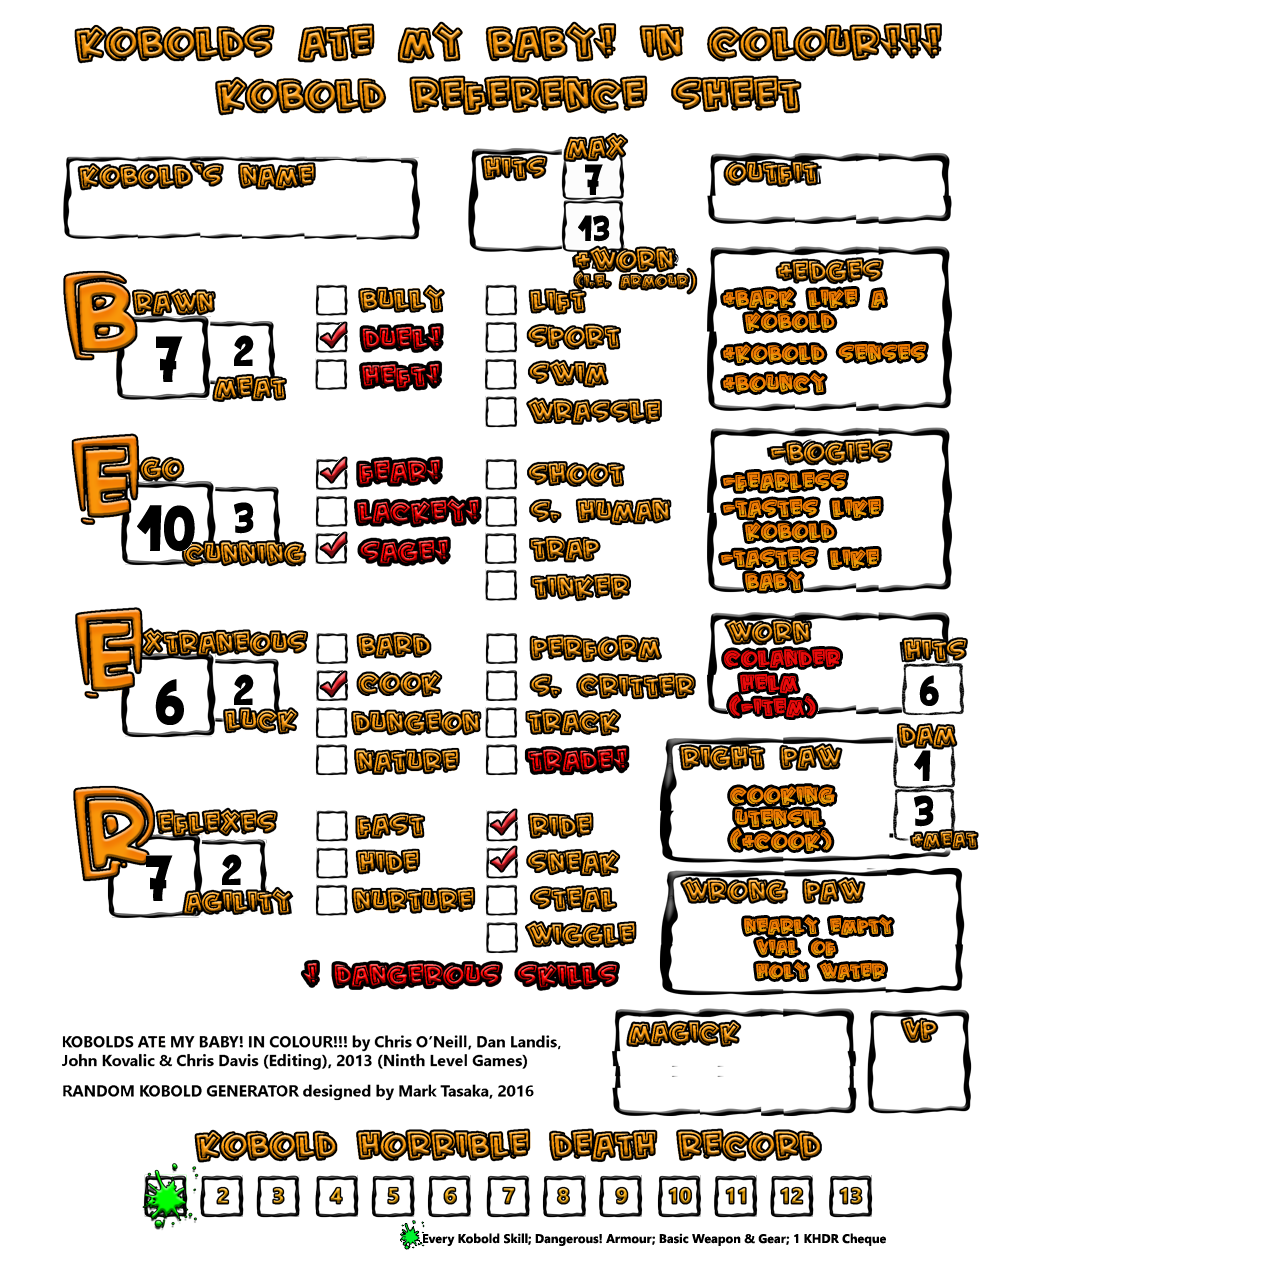
<file: kobold/kobold_generator_incolor_010.html>
<!DOCTYPE html>
<html>
<head>
<title>Kobolds Ate My Baby! In Colour! Kobold Generator, Dangerous Armour: One Horrible Death Cheques</title>
    
	<meta charset="UTF-8">
	<meta name="description" content="Random Kobold Generator for KOBOLDS ATE MY BABY! In Colour! Game Designed by Chris O'Neill, Dan Landis and John Kovalic, 2013 ">
	<meta name="keywords" content="KOBOLDS ATE MY BABY!,HTML,CSS,JavaScript">
	<meta name="author" content="Mark Tasaka 2016">
	
	<link rel="stylesheet" type="text/css" href="css/kobolds_sheet_incolor.css">
</head>
<body>
	

	
    <div id="sheet">
  <img id="character_sheet"/>
    
    <p id="name"></p>
    <img id="brawn" />
    <img id="ego" />
    <img id="extra" />
    <img id="reflexes" />
    
    <img id="meat" />
    <img id="cunning" />
    <img id="luck" />
    <img id="agility" />
    
    <img id="hits" />
    <img id="hitsPlusArmour" />
 
    <img id="weapon" />
    <img id="weaponDamage" />
    <img id="weaponDamageMeat" />
  
    <img id="armour" />
    <img id="armourHits" /> 
        
    <img id="edge1" />
    <img id="edge2" />
    <img id="edge3" />
                
    <img id="bogie1" />
    <img id="bogie2" />
    <img id="bogie3" />
    
		
    <img id="gear" />
		
    <img id="magick" />
    
			
    <img id="bully" />    
    <img id="lift" />    
    <img id="duel" /> 
    <img id="sport" />    
    <img id="heft" />   
    <img id="swim" />      
    <img id="wrassel" />        
	
		
    <img id="fear" />    
    <img id="shoot" />    
    <img id="lackey" /> 
    <img id="speakh" />    
    <img id="sage" />    
    <img id="trap" />   
    <img id="tinker" />     
	
 		
    <img id="fast" />    
    <img id="ride" />    
    <img id="hide" /> 
    <img id="sneak" />    
    <img id="nature" />    
    <img id="steal" />   
    <img id="wiggle" />  
		
		
    <img id="bard" />    
    <img id="perform" />    
    <img id="cook" /> 
    <img id="speakc" />    
    <img id="dungeon" />    
    <img id="track" />  
    <img id="nuture" />     
    <img id="trade" />  
    <img id="c_notes" />     

  </div>
	
  <script>
	  

	  	/**
	 * rollDice() is used to generate the dice rolls for the Kobold's
	 * Core Statistics.
	 * 
	 * The parameters are used to allow for variation and customization of dice rolls.
	 * 
	 * @param numberOfSides - the number of sides the die has (i.e. d6)
	 * @param numberOfDiceRolled - the number of dice rolled
	 * @param numberOfDiceRemoved - the number of dice removed (i.e. roll 3d6 and drop the lowest)
	 * @param baseValue - a value that is added to the die roll to modify the results of the roll
	 * @return
	 */
function rollDice(numberOfSides, numberOfDiceRolled, numberOfDiceRemoved, baseValue) {
    "use strict";
	var i, numbers = [];
    if (numberOfSides === undefined || typeof numberOfSides !== 'number' || numberOfSides <= 2 || numberOfSides >= 12) {
        numberOfSides = 6;
    }
		
    if (numberOfDiceRolled < 0) {
        numberOfDiceRolled = 2;
    }
		
    if (numberOfDiceRemoved === undefined || typeof numberOfDiceRemoved !== 'number' || numberOfDiceRemoved >= numberOfDiceRolled) {
        numberOfDiceRemoved = 0;
    }
		
    if (baseValue === undefined || typeof baseValue !== 'number' || baseValue < 0) {
        baseValue = 0;
    }
		
    for (i = 0; i < numberOfDiceRolled; i++) {
        numbers[i] = Math.floor((Math.random() * 6) + 1);
    }
		
    numbers.sort();
        
    var sum = baseValue;
			
    for (i = numberOfDiceRemoved; i < numberOfDiceRolled; i++) {
        sum += numbers[i];
    }
			
    return sum ;
	}

	
	  function CharacterSheet() {
		  
		  var brawn      = rollDice(6, 2, 0, 0);
		  var ego        = rollDice(6, 2, 0, 0);
		  var extra		 = rollDice(6, 2, 0, 0);
		  var reflexes   = rollDice(6, 2, 0, 0);
		  var meat       = getMeat(brawn);
		  var edges      = getEdges();
		  var hits       = brawn + getHitsAdjust(edges[2]);
		  var armour     = dangerousArmour();
		  var weapon     = getWeapon();
		  var rangeWeapon = getRangeWeapon();
		  
		  var koboldSheet = {
			  "name" : "",
			  "brawn": brawn,
			  "ego": ego,
			  "extra": extra,
			  "reflexes": reflexes,
			  "meat": meat,
			  "cunning": getCunning(ego),
			  "luck": getLuck(extra),
			  "agility": getAgility(reflexes),
			  "armour": armour,
			  "edges": edges,
			  "hits": hits,
			  "hitsPlusArmour": hits + armour.hits,
			  "bogies": getBogies(),
			  "gear": getGear(),
			  "weapon": weapon,
			  "weaponDamagePlusMeat": weapon.damage + meat,
			  "rangeWeapon": rangeWeapon,
			  "rangeWeaponDamagePlusMeat": rangeWeapon.damage + meat,
			  "magick": getMagick()
	

		  };
		  return koboldSheet;
		  
	  }
	  

	/**
	 * getHitsAdjust(edges) - If the Kobold has the edge +EXTRA PADDING, then 1d6 randomly generated
     * hits are added onto the Kobold's total Hits. 
	 * 
	 * @return the hits
	 */
	function getHitsAdjust (randomEdge) {
        var adjust = 0;
        if(randomEdge != undefined && randomEdge.edge == "+EXTRA PADDING"){
        	adjust =  Math.floor((Math.random() * 6) + 1);
        }
		return adjust;
	}
	
    /*
    dangerousArmour() generates a piece of random armour using JSON.
    */
    function dangerousArmour(){
        var armour = [
            {id: 0, "hits": 8},
            {id: 1, "hits": 10},
            {id: 2, "hits": 8},
            {id: 3, "hits": 8},
            {id: 4, "hits": 6},
            {id: 5, "hits": 6},
            {id: 6, "hits": 12}
        ];
        return armour[Math.floor(Math.random() *6)]
		
  //      return armour[Math.floor(Math.random() *6) +1];
    }
        
    /*
    getEdges() selects the two Edges that Kobold automatically have, and selects a random Edge.
    */
    function getEdges(){
        var edges = [
            {id: 0, "edge": "+ANIMAL CHUM", "description": "+Animal Chum: Animals will not attack YOU, unless YOU threaten them."},
            {id: 1, "edge": "+BOUNCY", "description": "+Bouncy: No matter how much damage YOU take when YOU fall, YOU will always have aleast 1 HIT Remaining.  Plus, YOU will land in an adjacent square."},
            {id: 2, "edge": "+EXTRA PADDING", "description": "+Extra Padding: 1d6 extra HITS at KOBOLD creation (the extra HITS have been added to the Max HITS on the Character Sheet."},
            {id: 3, "edge": "+TROLL BLOOD", "description": "+Troll Blood: YOU can spend 1 turn regain 2 lost HITS from licking your wounds."},
            {id: 4, "edge": "+WINNING SMILE", "description": "+Winning Smile: As long as YOU are smiling, Humans will not attack YOU."},
            {id: 5, "edge": "+ZILCH", "description": "+Zilch: No additional Edges."},
            {id: 6, "edge": "+BARK LIKE A KOBOLD", "description": "+Bark Like A Kobold: Before rolling the dice, YOU can Bark, Growl or make Kobold Sounds to reduce the difficulty of an action by 1 die."},
            {id: 7, "edge": "+KOBOLD SENSES", "description": "+Kobold Senses: Ability to Taste the Smell of Things, and the ability to see in total darkness."}
        ];
        return [edges[6], edges[7], edges[Math.floor(Math.random() * 6)]];    
    }
        
    /*
    getBogies() selects the two Bogies that Kobold automatically have, and selects a random Bogie.
    */
    function getBogies(){
         var bogies = [
            {"id": 0, "bogie": "-ANGRY FRIENDS", "description": "-Angry Friends: No additional Negative Qualities."},
            {"id": 1, "bogie": "-ANIMAL FOE", "description": "-Animal Foe: All Animals within your map square will try to leave, and will attack YOU if you bother them."},
            {"id": 2, "bogie": "-FOUL SMELLING", "description": "-Foul Smelling: Anything in your map square will Notice YOU."},
            {"id": 3, "bogie": "-HUNGRY", "description": "-Hungry: Each time YOU come across something edible, YOU have to make an EGO nroll or go into a feed frenzy.  While in this frenzy, your EGO is reduce by 1 Die."},
            {"id": 4, "bogie": "-IN HEAT", "description": "-In Heat: Each time YOU encounter an Adult Human (Elf, etc.) YOU have to make an Ego roll or attempt to HUMP the human's (elf, etc.) leg.  Each turn spent HUMPING reduces your Ego by 1 Die."},
            {"id": 5, "bogie": "-TASTES LIKE BABY", "description": "-Tastes Like Baby: If YOU are wounded, every critter or kobold in YOUR map square must make an Ego roll at 3 Dice (kobolds with the -Hungry Bogie must make a 5 Dice Ego roll instead).  Failed rolls result in the critter or kobold developing a desire to eat YOU."},
            {"id": 6, "bogie": "-FEARLESS", "description": "-Fearless: If the YOU are being exceptionally cowardly, the MAYOR may make YOU take a KOBOLD HORRIBLE DEATH CHECK."},
            {"id": 7, "bogie": "-TASTES LIKE CHICKEN", "description": "-Tastes Like Chicken: Should YOU become wounded, all Critters in YOUR square must make a Ego roll with 1 Die. A failure will result in the critter developing the desire to eat YOU."}
        ];
        return [bogies[6], bogies[7], bogies[Math.floor(Math.random() * 6)]]; 
    }
        
    /*
    getGear() generates a piece of random gear using JSON.
    */    
    function getGear(){
            var gear = [
            {"id": 0},
            {"id": 1},
            {"id": 2},
            {"id": 3},
            {"id": 4},
            {"id": 5},
            {"id": 6},
            {"id": 7},
            {"id": 8},
            {"id": 9},
            {"id": 10},
            {"id": 11}
        ];
        
        return gear[Math.floor(Math.random() * 11)]; 
    }
                
                
    /*
    getWeapon() selects a random weapon using JSON.
    */     
    function getWeapon(){
        var weapon = [
            {"id": 0, "damage": 0},
            {"id": 1, "damage": 0},
            {"id": 2, "damage": 1},
            {"id": 3, "damage": 1},
            {"id": 4, "damage": 2},
            {"id": 5, "damage": 2},
            {"id": 6, "damage": 2}
        ];
        return weapon[Math.floor(Math.random() *6)];
    }
	  
	      /*
    getRangeWeapon() selects a random weapon using JSON.
    */     
    function getRangeWeapon(){
        var range = [
            {"id": 0, "damage": 1},
            {"id": 1, "damage": 0},
            {"id": 2, "damage": 0},
            {"id": 3, "damage": 0},
            {"id": 4, "damage": 0},
            {"id": 5, "damage": 0},
            {"id": 6, "damage": 0}
        ];
        return range[Math.floor(Math.random() *6)];
    }
	  
	/**
	*getMagick() gets a randomly generated magick spell (Lackey skill)
	*/
	function getMagick(){
		var spell = [
			{"id": 0},
			{"id": 1},
			{"id": 2},
			{"id": 3},
			{"id": 4},
			{"id": 5},
			{"id": 6},
			{"id": 7},
			{"id": 8},
			{"id": 9},
			{"id": 10}
		];
        return spell[Math.floor(Math.random() *11)];
	}
	  
	/**
	 * getMeat - Gets Meat, an vareger value dependent on the Brawn Statistics.
	 * 
	 * @return the meat
	 */
	function getMeat(brawn) {
        if(brawn === undefined || typeof brawn !== 'number'|| brawn <=1 || brawn >=20){//invalid
            brawn = 2;
        }
		if(brawn >=5 && brawn <=8){
			return 2;
		}
		else if(brawn >=9 && brawn <=12){
			return 3;
		}
		else if(brawn >=13 && brawn <=16){
			return 4;
		}
		else if(brawn >=17 && brawn <=20){
			return 5;
		}	
		return 1;
	}


	/**
	 * getCunning - Gets Cunning, an vareger value dependent on the Ego Statistics.
	 *  
	 * @return the cunning
	 */
	function getCunning(ego) {
        if(ego === undefined || typeof ego !== 'number'|| ego <=1 || ego >=20){//invalid
            ego = 2;
        }
		if(ego >=5 && ego <=8){
			return 2;
		}
		else if(ego >=9 && ego <=12){
			return 3;
		}
		else if(ego >=13 && ego <=16){
			return 4;
		}
		else if(ego >=17 && ego <=20){
			return 5;
		}	
		return 1;
	}




	/**
	 * getLuck - Gets Luck, an vareger value dependent on the Extraneous Statistics.
	 * 
	 * @return the luck
	 */
	function getLuck(extra) {
        if(extra === undefined || typeof extra !== 'number'|| extra <=1 || extra >=20){//invalid
            extra = 2;
        }
		if(extra >=5 && extra <=8){
			return 2;
		}
		else if(extra >=9 && extra <=12){
			return 3;
		}
		else if(extra >=13 && extra <=16){
			return 4;
		}
		else if(extra >=17 && extra <=20){
			return 5;
		}	
		return 1;
	}
	


	/**
	 * getAgility() - Gets Agility, an vareger value dependent on the Reflexes Statistics.
	 * 
	 * @return the agility
	 */
	function getAgility(reflexes) {
        if(reflexes === undefined || typeof reflexes !== 'number'|| reflexes <=1 || reflexes >=20){//invalid
            reflexes = 2;
        }
		if(reflexes >=5 && reflexes <=8){
			return 2;
		}
		else if(reflexes >=9 && reflexes <=12){
			return 3;
		}
		else if(reflexes >=13 && reflexes <=16){
			return 4;
		}
		else if(reflexes >=17 && reflexes <=20){
			return 5;
		}	
		return 1;
	}
	  

function getSkills(ego) {
	
	var skills = [
		//0-6
		{"skill": "bully"},
		{"skill": "lift"},
		{"skill": "duel"},
		{"skill": "sport"},
		{"skill": "swim"},
		{"skill": "heft"},
		{"skill": "wrassel"},
		
		//7-13
		{"skill": "fear"},
		{"skill": "shoot"},
		{"skill": "lackey"},
		{"skill": "speakh"},
		{"skill": "sage"},
		{"skill": "trap"},
		{"skill": "tinker"},
		
		//14-20
		{"skill": "fast"},
		{"skill": "ride"},
		{"skill": "hide"},
		{"skill": "sneak"},
		{"skill": "nature"},
		{"skill": "steal"},
		{"skill": "wiggle"},
		
		//21-27
		{"skill": "bard"},
		{"skill": "perform"},
		{"skill": "cook"},
		{"skill": "speakc"},
		{"skill": "dungeon"},
		{"skill": "track"},
		{"skill": "nuture"},
		{"skill": "trade"}
		
		
	];
	var result = [skills[23].skill]; // if there is not any manditory one then say var result = [];
	var functions = [
		function(){return Math.floor(Math.random() * 7);},
		function(){return Math.floor(Math.random() * 7) + 7;},
		function(){return Math.floor(Math.random() * 7) + 14;},
		function(){return Math.floor(Math.random() * 8) + 21;},
		function(){return Math.floor(Math.random() * 27);}
	];
	
	if(ego === undefined || typeof ego !== 'number' || ego <= 1 || ego > 12) {
		ego = 1;
	} else if(ego > 6){
		ego = 6;
	}
	var numOfSkills = ego - 1;// if there is not any manditory one then say  ...= ego;
	var categories = [1,1,1,1];
	while (numOfSkills > 0 && numOfSkills >= ego - 3 ){
		var categoryIndex = Math.floor(Math.random() * 3);
		if(categories[categoryIndex] == 1){
			var id_skill = functions[categoryIndex]();
			result.push(skills[id_skill].skill);
			numOfSkills--;
			categories[categoryIndex] = 0;
		}
	}
	while(numOfSkills > 0){
		var id_skill = functions[4]();
		if(result.toString().indexOf(skills[id_skill].skill) == -1){
			result.push(skills[id_skill].skill);
			numOfSkills--;
		}
	}
	return result;
}
	  
function checkSkills(doc,skills){

		for(var i=0; i < skills.length; i++){
			doc.getElementById(skills[i]).src = "images/c_check.png";
		}

}

        var imgData = "images/c_sheet/kobold_sheet_in_colour_dc1.png";
        document.getElementById("character_sheet").src = imgData;
        

	  var data = CharacterSheet();
        document.getElementById("name").innerHTML = data.name;
     
        document.getElementById("brawn").src = "images/num_" + data.brawn +".png";
        document.getElementById("ego").src = "images/num_" + data.ego +".png";
        document.getElementById("extra").src = "images/num_" + data.extra +".png";
        document.getElementById("reflexes").src = "images/num_" + data.reflexes +".png";
                
        document.getElementById("meat").src = "images/sm_num_" + data.meat +".png";
        document.getElementById("cunning").src = "images/sm_num_" + data.cunning +".png";
        document.getElementById("luck").src = "images/sm_num_" + data.luck +".png";
        document.getElementById("agility").src = "images/sm_num_" + data.agility +".png";
        
        document.getElementById("hits").src = "images/sm_num_" + data.hits +".png";
        document.getElementById("hitsPlusArmour").src = "images/sm_num_" + data.hitsPlusArmour +".png";

     
        document.getElementById("edge1").src = "images/c_edges/c_edge_" + data.edges[0].id +".png";
        document.getElementById("edge2").src = "images/c_edges/c_edge_" + data.edges[1].id +".png";
        document.getElementById("edge3").src = "images/c_edges/c_edge_" + data.edges[2].id +".png";
      
        document.getElementById("bogie1").src = "images/c_bogies/c_bogie_" + data.bogies[0].id +".png";
        document.getElementById("bogie2").src = "images/c_bogies/c_bogie_" + data.bogies[1].id +".png";
        document.getElementById("bogie3").src = "images/c_bogies/c_bogie_" + data.bogies[2].id +".png";
	  
	   var mySkills = getSkills(data.ego);
       checkSkills(document,mySkills);
	 
	 
	  /*
	  +1 is applied to die roll for Armour if the sport skill is checked.
	  */
	  var adjust = (mySkills.toString().indexOf("lift") == -1) ? 0:1;
	   document.getElementById("armour").src = "images/cd_armour/c_darmour_" + (data.armour.id + adjust) +".png";
       document.getElementById("armourHits").src = "images/sm_num_" + (data.armour.hits) +".png";
    
	  /*
	  +1 is applied to die roll for Gear if the nature skill is checked.
	  */
	  var adjust3 = (mySkills.toString().indexOf("nature") == -1) ? 0:1;
        document.getElementById("gear").src = "images/c_gear/c_gear_" + (data.gear.id + adjust3) +".png";
     
	  
	    if(mySkills.toString().indexOf("lackey") != -1){
			
        document.getElementById("magick").src = "images/c_spells/c_spell_" + data.magick.id +".png";
		}
	  
        document.getElementById("c_notes").src = "images/c_notes/c_notes3.png";

	  /*
	  if the Shoot skill is check, a ranged weapon is checked.  Otherwise, the normal weapon is selected.
	  *
	  +1 is applied to the die roll is Heft skill is checked.
	  */
	  
	   var adjust2 = (mySkills.toString().indexOf("heft") == -1) ? 0:1;
	  
	  	if(mySkills.toString().indexOf("shoot") != -1){
			
	   document.getElementById("weapon").src = "images/c_range/c_range_weapon_" + (data.rangeWeapon.id + adjust2) +".png";
     
	   document.getElementById("weaponDamage").src = "images/sm_num_" + data.rangeWeapon.damage +".png";
       document.getElementById("weaponDamageMeat").src = "images/sm_num_" + data.rangeWeaponDamagePlusMeat +".png";
		}
	  else {
		  
	   document.getElementById("weapon").src = "images/c_weapon/c_weapon_" + (data.weapon.id + adjust2) +".png";
     
	   document.getElementById("weaponDamage").src = "images/sm_num_" + data.weapon.damage +".png";
       document.getElementById("weaponDamageMeat").src = "images/sm_num_" + data.weaponDamagePlusMeat +".png";
	  }
			


    </script>
    
</body>
</html>
</file>
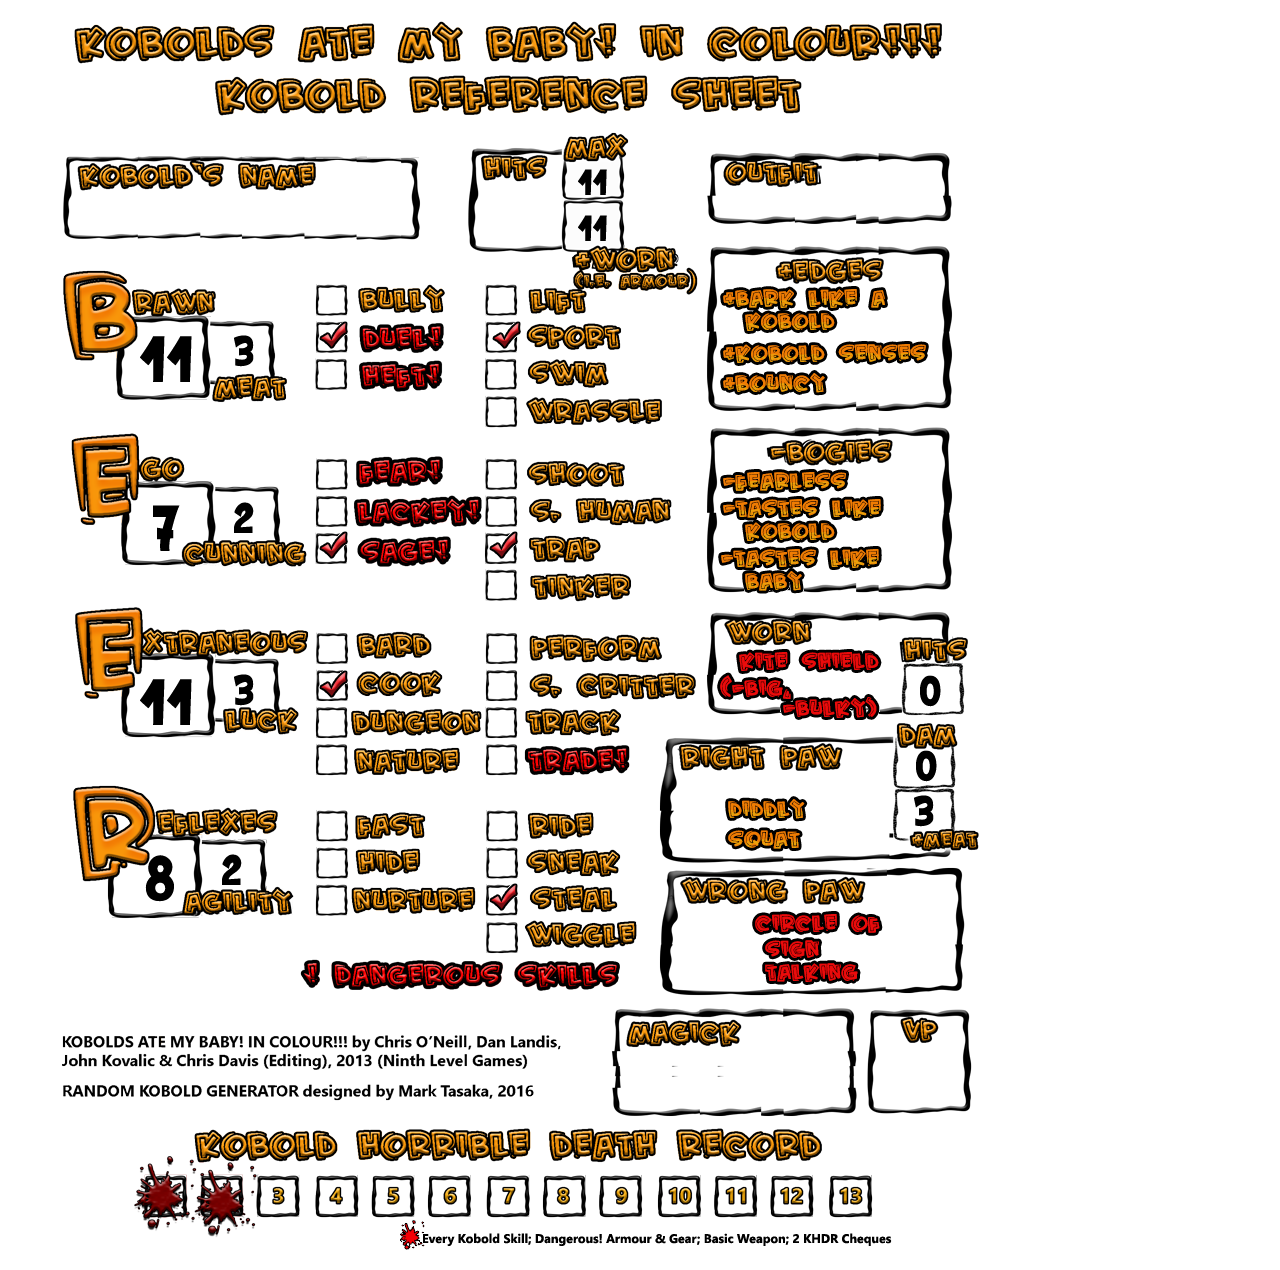
<file: kobold/kobold_generator_incolor_011.html>
<!DOCTYPE html>
<html>
<head>
<title>Kobolds Ate My Baby! In Colour! Kobold Generator: Dangerous Gear and Armour! 1 Horrible Death Cheques</title>
    
	<meta charset="UTF-8">
	<meta name="description" content="Random Kobold Generator for KOBOLDS ATE MY BABY! In Colour! Game Designed by Chris O'Neill, Dan Landis and John Kovalic, 2013 ">
	<meta name="keywords" content="KOBOLDS ATE MY BABY!,HTML,CSS,JavaScript">
	<meta name="author" content="Mark Tasaka 2016">
	
	<link rel="stylesheet" type="text/css" href="css/kobolds_sheet_incolor.css">
</head>
<body>
	

	
    <div id="sheet">
  <img id="character_sheet"/>
    
    <p id="name"></p>
    <img id="brawn" />
    <img id="ego" />
    <img id="extra" />
    <img id="reflexes" />
    
    <img id="meat" />
    <img id="cunning" />
    <img id="luck" />
    <img id="agility" />
    
    <img id="hits" />
    <img id="hitsPlusArmour" />
 
    <img id="weapon" />
    <img id="weaponDamage" />
    <img id="weaponDamageMeat" />
  
    <img id="armour" />
    <img id="armourHits" /> 
        
    <img id="edge1" />
    <img id="edge2" />
    <img id="edge3" />
                
    <img id="bogie1" />
    <img id="bogie2" />
    <img id="bogie3" />
    
		
    <img id="gear" />
		
    <img id="magick" />
    
			
    <img id="bully" />    
    <img id="lift" />    
    <img id="duel" /> 
    <img id="sport" />    
    <img id="heft" />   
    <img id="swim" />      
    <img id="wrassel" />        
	
		
    <img id="fear" />    
    <img id="shoot" />    
    <img id="lackey" /> 
    <img id="speakh" />    
    <img id="sage" />    
    <img id="trap" />   
    <img id="tinker" />     
	
 		
    <img id="fast" />    
    <img id="ride" />    
    <img id="hide" /> 
    <img id="sneak" />    
    <img id="nature" />    
    <img id="steal" />   
    <img id="wiggle" />  
		
		
    <img id="bard" />    
    <img id="perform" />    
    <img id="cook" /> 
    <img id="speakc" />    
    <img id="dungeon" />    
    <img id="track" />  
    <img id="nuture" />     
    <img id="trade" />  
    <img id="c_notes" />     

  </div>
	
  <script>
	  

	  	/**
	 * rollDice() is used to generate the dice rolls for the Kobold's
	 * Core Statistics.
	 * 
	 * The parameters are used to allow for variation and customization of dice rolls.
	 * 
	 * @param numberOfSides - the number of sides the die has (i.e. d6)
	 * @param numberOfDiceRolled - the number of dice rolled
	 * @param numberOfDiceRemoved - the number of dice removed (i.e. roll 3d6 and drop the lowest)
	 * @param baseValue - a value that is added to the die roll to modify the results of the roll
	 * @return
	 */
function rollDice(numberOfSides, numberOfDiceRolled, numberOfDiceRemoved, baseValue) {
    "use strict";
	var i, numbers = [];
    if (numberOfSides === undefined || typeof numberOfSides !== 'number' || numberOfSides <= 2 || numberOfSides >= 12) {
        numberOfSides = 6;
    }
		
    if (numberOfDiceRolled < 0) {
        numberOfDiceRolled = 2;
    }
		
    if (numberOfDiceRemoved === undefined || typeof numberOfDiceRemoved !== 'number' || numberOfDiceRemoved >= numberOfDiceRolled) {
        numberOfDiceRemoved = 0;
    }
		
    if (baseValue === undefined || typeof baseValue !== 'number' || baseValue < 0) {
        baseValue = 0;
    }
		
    for (i = 0; i < numberOfDiceRolled; i++) {
        numbers[i] = Math.floor((Math.random() * 6) + 1);
    }
		
    numbers.sort();
        
    var sum = baseValue;
			
    for (i = numberOfDiceRemoved; i < numberOfDiceRolled; i++) {
        sum += numbers[i];
    }
			
    return sum ;
	}

	
	  function CharacterSheet() {
		  
		  var brawn      = rollDice(6, 2, 0, 0);
		  var ego        = rollDice(6, 2, 0, 0);
		  var extra		 = rollDice(6, 2, 0, 0);
		  var reflexes   = rollDice(6, 2, 0, 0);
		  var meat       = getMeat(brawn);
		  var edges      = getEdges();
		  var hits       = brawn + getHitsAdjust(edges[2]);
		  var armour     = randomArmour();
		  var weapon     = getWeapon();
		  var rangeWeapon = getRangeWeapon();
		  
		  var koboldSheet = {
			  "name" : "",
			  "brawn": brawn,
			  "ego": ego,
			  "extra": extra,
			  "reflexes": reflexes,
			  "meat": meat,
			  "cunning": getCunning(ego),
			  "luck": getLuck(extra),
			  "agility": getAgility(reflexes),
			  "armour": armour,
			  "edges": edges,
			  "hits": hits,
			  "hitsPlusArmour": hits + armour.hits,
			  "bogies": getBogies(),
			  "gear": getDangerousGear(),
			  "gearBonus": getDangerousGearBonus(),
			  "weapon": weapon,
			  "weaponDamagePlusMeat": weapon.damage + meat,
			  "rangeWeapon": rangeWeapon,
			  "rangeWeaponDamagePlusMeat": rangeWeapon.damage + meat,
			  "magick": getMagick()
	

		  };
		  return koboldSheet;
		  
	  }
	  

	/**
	 * getHitsAdjust(edges) - If the Kobold has the edge +EXTRA PADDING, then 1d6 randomly generated
     * hits are added onto the Kobold's total Hits. 
	 * 
	 * @return the hits
	 */
	function getHitsAdjust (randomEdge) {
        var adjust = 0;
        if(randomEdge != undefined && randomEdge.edge == "+EXTRA PADDING"){
        	adjust =  Math.floor((Math.random() * 6) + 1);
        }
		return adjust;
	}
	
    /*
    randomArmour() generates a piece of random armour using JSON.
    */
    function randomArmour(){
        var armour = [
            {id: 0, "hits": 0},
            {id: 1, "hits": 1},
            {id: 2, "hits": 2},
            {id: 3, "hits": 2},
            {id: 4, "hits": 3},
            {id: 5, "hits": 4},
            {id: 6, "hits": 3}
        ];
        return armour[Math.floor(Math.random() *6)]
		
  //      return armour[Math.floor(Math.random() *6) +1];
    }
        
    /*
    getEdges() selects the two Edges that Kobold automatically have, and selects a random Edge.
    */
    function getEdges(){
        var edges = [
            {id: 0, "edge": "+ANIMAL CHUM", "description": "+Animal Chum: Animals will not attack YOU, unless YOU threaten them."},
            {id: 1, "edge": "+BOUNCY", "description": "+Bouncy: No matter how much damage YOU take when YOU fall, YOU will always have aleast 1 HIT Remaining.  Plus, YOU will land in an adjacent square."},
            {id: 2, "edge": "+EXTRA PADDING", "description": "+Extra Padding: 1d6 extra HITS at KOBOLD creation (the extra HITS have been added to the Max HITS on the Character Sheet."},
            {id: 3, "edge": "+TROLL BLOOD", "description": "+Troll Blood: YOU can spend 1 turn regain 2 lost HITS from licking your wounds."},
            {id: 4, "edge": "+WINNING SMILE", "description": "+Winning Smile: As long as YOU are smiling, Humans will not attack YOU."},
            {id: 5, "edge": "+ZILCH", "description": "+Zilch: No additional Edges."},
            {id: 6, "edge": "+BARK LIKE A KOBOLD", "description": "+Bark Like A Kobold: Before rolling the dice, YOU can Bark, Growl or make Kobold Sounds to reduce the difficulty of an action by 1 die."},
            {id: 7, "edge": "+KOBOLD SENSES", "description": "+Kobold Senses: Ability to Taste the Smell of Things, and the ability to see in total darkness."}
        ];
        return [edges[6], edges[7], edges[Math.floor(Math.random() * 6)]];    
    }
        
    /*
    getBogies() selects the two Bogies that Kobold automatically have, and selects a random Bogie.
    */
    function getBogies(){
         var bogies = [
            {"id": 0, "bogie": "-ANGRY FRIENDS", "description": "-Angry Friends: No additional Negative Qualities."},
            {"id": 1, "bogie": "-ANIMAL FOE", "description": "-Animal Foe: All Animals within your map square will try to leave, and will attack YOU if you bother them."},
            {"id": 2, "bogie": "-FOUL SMELLING", "description": "-Foul Smelling: Anything in your map square will Notice YOU."},
            {"id": 3, "bogie": "-HUNGRY", "description": "-Hungry: Each time YOU come across something edible, YOU have to make an EGO nroll or go into a feed frenzy.  While in this frenzy, your EGO is reduce by 1 Die."},
            {"id": 4, "bogie": "-IN HEAT", "description": "-In Heat: Each time YOU encounter an Adult Human (Elf, etc.) YOU have to make an Ego roll or attempt to HUMP the human's (elf, etc.) leg.  Each turn spent HUMPING reduces your Ego by 1 Die."},
            {"id": 5, "bogie": "-TASTES LIKE BABY", "description": "-Tastes Like Baby: If YOU are wounded, every critter or kobold in YOUR map square must make an Ego roll at 3 Dice (kobolds with the -Hungry Bogie must make a 5 Dice Ego roll instead).  Failed rolls result in the critter or kobold developing a desire to eat YOU."},
            {"id": 6, "bogie": "-FEARLESS", "description": "-Fearless: If the YOU are being exceptionally cowardly, the MAYOR may make YOU take a KOBOLD HORRIBLE DEATH CHECK."},
            {"id": 7, "bogie": "-TASTES LIKE CHICKEN", "description": "-Tastes Like Chicken: Should YOU become wounded, all Critters in YOUR square must make a Ego roll with 1 Die. A failure will result in the critter developing the desire to eat YOU."}
        ];
        return [bogies[6], bogies[7], bogies[Math.floor(Math.random() * 6)]]; 
    }
        
      
    /*
    getDangerousGear() generates a piece of random gear using JSON.
    */    
    function getDangerousGear(){
            var gear = [
            {"id": 0},
            {"id": 1},
            {"id": 2},
            {"id": 3},
            {"id": 4},
            {"id": 5}
        ];
        
        return gear[Math.floor(Math.random() * 6)]; 
    }
	  
	      /*
    getDangerousGearBonus() generates a piece of random gear using JSON.  Use for Kobolds with
	the Dungeon Skill
    */    
    function getDangerousGearBonus(){
            var gear = [
            {"id": 1},
            {"id": 2},
            {"id": 3},
            {"id": 4},
            {"id": 5},
            {"id": 6},
            {"id": 7},
            {"id": 8},
            {"id": 9},
            {"id": 10},
            {"id": 11}
        ];
        
        return gear[Math.floor(Math.random() * 11)]; 
    }
             
                
    /*
    getWeapon() selects a random weapon using JSON.
    */     
    function getWeapon(){
        var weapon = [
            {"id": 0, "damage": 0},
            {"id": 1, "damage": 0},
            {"id": 2, "damage": 1},
            {"id": 3, "damage": 1},
            {"id": 4, "damage": 2},
            {"id": 5, "damage": 2},
            {"id": 6, "damage": 2}
        ];
        return weapon[Math.floor(Math.random() *6)];
	}
	  
	      /*
    getRangeWeapon() selects a random weapon using JSON.
    */     
    function getRangeWeapon(){
        var range = [
            {"id": 0, "damage": 1},
            {"id": 1, "damage": 0},
            {"id": 2, "damage": 0},
            {"id": 3, "damage": 0},
            {"id": 4, "damage": 0},
            {"id": 5, "damage": 0},
            {"id": 6, "damage": 0}
        ];
        return range[Math.floor(Math.random() *6)];
    }
	  
	/**
	*getMagick() gets a randomly generated magick spell (Lackey skill)
	*/
	function getMagick(){
		var spell = [
			{"id": 0},
			{"id": 1},
			{"id": 2},
			{"id": 3},
			{"id": 4},
			{"id": 5},
			{"id": 6},
			{"id": 7},
			{"id": 8},
			{"id": 9},
			{"id": 10}
		];
        return spell[Math.floor(Math.random() *11)];
	}
	  
	/**
	 * getMeat - Gets Meat, an vareger value dependent on the Brawn Statistics.
	 * 
	 * @return the meat
	 */
	function getMeat(brawn) {
        if(brawn === undefined || typeof brawn !== 'number'|| brawn <=1 || brawn >=20){//invalid
            brawn = 2;
        }
		if(brawn >=5 && brawn <=8){
			return 2;
		}
		else if(brawn >=9 && brawn <=12){
			return 3;
		}
		else if(brawn >=13 && brawn <=16){
			return 4;
		}
		else if(brawn >=17 && brawn <=20){
			return 5;
		}	
		return 1;
	}


	/**
	 * getCunning - Gets Cunning, an vareger value dependent on the Ego Statistics.
	 *  
	 * @return the cunning
	 */
	function getCunning(ego) {
        if(ego === undefined || typeof ego !== 'number'|| ego <=1 || ego >=20){//invalid
            ego = 2;
        }
		if(ego >=5 && ego <=8){
			return 2;
		}
		else if(ego >=9 && ego <=12){
			return 3;
		}
		else if(ego >=13 && ego <=16){
			return 4;
		}
		else if(ego >=17 && ego <=20){
			return 5;
		}	
		return 1;
	}




	/**
	 * getLuck - Gets Luck, an vareger value dependent on the Extraneous Statistics.
	 * 
	 * @return the luck
	 */
	function getLuck(extra) {
        if(extra === undefined || typeof extra !== 'number'|| extra <=1 || extra >=20){//invalid
            extra = 2;
        }
		if(extra >=5 && extra <=8){
			return 2;
		}
		else if(extra >=9 && extra <=12){
			return 3;
		}
		else if(extra >=13 && extra <=16){
			return 4;
		}
		else if(extra >=17 && extra <=20){
			return 5;
		}	
		return 1;
	}
	


	/**
	 * getAgility() - Gets Agility, an vareger value dependent on the Reflexes Statistics.
	 * 
	 * @return the agility
	 */
	function getAgility(reflexes) {
        if(reflexes === undefined || typeof reflexes !== 'number'|| reflexes <=1 || reflexes >=20){//invalid
            reflexes = 2;
        }
		if(reflexes >=5 && reflexes <=8){
			return 2;
		}
		else if(reflexes >=9 && reflexes <=12){
			return 3;
		}
		else if(reflexes >=13 && reflexes <=16){
			return 4;
		}
		else if(reflexes >=17 && reflexes <=20){
			return 5;
		}	
		return 1;
	}
	  

function getSkills(ego) {
	
	var skills = [
		//0-6
		{"skill": "bully"},
		{"skill": "lift"},
		{"skill": "duel"},
		{"skill": "sport"},
		{"skill": "swim"},
		{"skill": "heft"},
		{"skill": "wrassel"},
		
		//7-13
		{"skill": "fear"},
		{"skill": "shoot"},
		{"skill": "lackey"},
		{"skill": "speakh"},
		{"skill": "sage"},
		{"skill": "trap"},
		{"skill": "tinker"},
		
		//14-20
		{"skill": "fast"},
		{"skill": "ride"},
		{"skill": "hide"},
		{"skill": "sneak"},
		{"skill": "nature"},
		{"skill": "steal"},
		{"skill": "wiggle"},
		
		//21-27
		{"skill": "bard"},
		{"skill": "perform"},
		{"skill": "cook"},
		{"skill": "speakc"},
		{"skill": "dungeon"},
		{"skill": "track"},
		{"skill": "nuture"},
		{"skill": "trade"}
		
		
	];
	var result = [skills[23].skill]; // if there is not any manditory one then say var result = [];
	var functions = [
		function(){return Math.floor(Math.random() * 7);},
		function(){return Math.floor(Math.random() * 7) + 7;},
		function(){return Math.floor(Math.random() * 7) + 14;},
		function(){return Math.floor(Math.random() * 8) + 21;},
		function(){return Math.floor(Math.random() * 27);}
	];
	
	if(ego === undefined || typeof ego !== 'number' || ego <= 1 || ego > 12) {
		ego = 1;
	} else if(ego > 6){
		ego = 6;
	}
	var numOfSkills = ego - 1;// if there is not any manditory one then say  ...= ego;
	var categories = [1,1,1,1];
	while (numOfSkills > 0 && numOfSkills >= ego - 3 ){
		var categoryIndex = Math.floor(Math.random() * 3);
		if(categories[categoryIndex] == 1){
			var id_skill = functions[categoryIndex]();
			result.push(skills[id_skill].skill);
			numOfSkills--;
			categories[categoryIndex] = 0;
		}
	}
	while(numOfSkills > 0){
		var id_skill = functions[4]();
		if(result.toString().indexOf(skills[id_skill].skill) == -1){
			result.push(skills[id_skill].skill);
			numOfSkills--;
		}
	}
	return result;
}
	  
function checkSkills(doc,skills){

		for(var i=0; i < skills.length; i++){
			doc.getElementById(skills[i]).src = "images/c_check.png";
		}

}

        var imgData = "images/c_sheet/kobold_sheet_in_colour_dc2.png";
        document.getElementById("character_sheet").src = imgData;
        

	  var data = CharacterSheet();
        document.getElementById("name").innerHTML = data.name;
     
        document.getElementById("brawn").src = "images/num_" + data.brawn +".png";
        document.getElementById("ego").src = "images/num_" + data.ego +".png";
        document.getElementById("extra").src = "images/num_" + data.extra +".png";
        document.getElementById("reflexes").src = "images/num_" + data.reflexes +".png";
                
        document.getElementById("meat").src = "images/sm_num_" + data.meat +".png";
        document.getElementById("cunning").src = "images/sm_num_" + data.cunning +".png";
        document.getElementById("luck").src = "images/sm_num_" + data.luck +".png";
        document.getElementById("agility").src = "images/sm_num_" + data.agility +".png";
        
        document.getElementById("hits").src = "images/sm_num_" + data.hits +".png";
        document.getElementById("hitsPlusArmour").src = "images/sm_num_" + data.hitsPlusArmour +".png";

     
        document.getElementById("edge1").src = "images/c_edges/c_edge_" + data.edges[0].id +".png";
        document.getElementById("edge2").src = "images/c_edges/c_edge_" + data.edges[1].id +".png";
        document.getElementById("edge3").src = "images/c_edges/c_edge_" + data.edges[2].id +".png";
      
        document.getElementById("bogie1").src = "images/c_bogies/c_bogie_" + data.bogies[0].id +".png";
        document.getElementById("bogie2").src = "images/c_bogies/c_bogie_" + data.bogies[1].id +".png";
        document.getElementById("bogie3").src = "images/c_bogies/c_bogie_" + data.bogies[2].id +".png";
	  
	   var mySkills = getSkills(data.ego);
       checkSkills(document,mySkills);
	 
	  /*
	  +1 is applied to die roll for Armour if the lift skill is checked.
	  */
	  var adjust = (mySkills.toString().indexOf("lift") == -1) ? 0:1;
	   document.getElementById("armour").src = "images/cd_armour/c_darmour_" + (data.armour.id + adjust) +".png";
       document.getElementById("armourHits").src = "images/sm_num_" + (data.armour.hits) +".png";
    
    
	 if(mySkills.toString().indexOf("dungeon") != -1){ 
        document.getElementById("gear").src = "images/cd_gearbonus/c_dgear_" + (data.gear.id) +".png";
	 }
	  else{
        document.getElementById("gear").src = "images/cd_gear/c_dgear_" + (data.gear.id) +".png";
		  
	  }
	  
	    if(mySkills.toString().indexOf("lackey") != -1){
			
        document.getElementById("magick").src = "images/c_spells/c_spell_" + data.magick.id +".png";
		}
	  
        document.getElementById("c_notes").src = "images/c_notes/c_notes8.png";
	  	  
	   var adjust2 = (mySkills.toString().indexOf("heft") == -1) ? 0:1;
	  
	  /*
	  if the Shoot skill is check, a ranged weapon is checked.  Otherwise, the normal weapon is selected.
	  *
	  +1 is applied to the die roll is Heft skill is checked.
	  */
	  	if(mySkills.toString().indexOf("shoot") != -1){
			
	   document.getElementById("weapon").src = "images/c_range/c_range_weapon_" + (data.rangeWeapon.id + adjust2) +".png";
     
	   document.getElementById("weaponDamage").src = "images/sm_num_" + data.rangeWeapon.damage +".png";
       document.getElementById("weaponDamageMeat").src = "images/sm_num_" + data.rangeWeaponDamagePlusMeat +".png";
		}
	  else {
		  
	   document.getElementById("weapon").src = "images/c_weapon/c_weapon_" + (data.weapon.id + adjust2) +".png";
     
	   document.getElementById("weaponDamage").src = "images/sm_num_" + data.weapon.damage +".png";
       document.getElementById("weaponDamageMeat").src = "images/sm_num_" + data.weaponDamagePlusMeat +".png";
	  }
			
        	  
       
         
        

    </script>
    
</body>
</html>
</file>
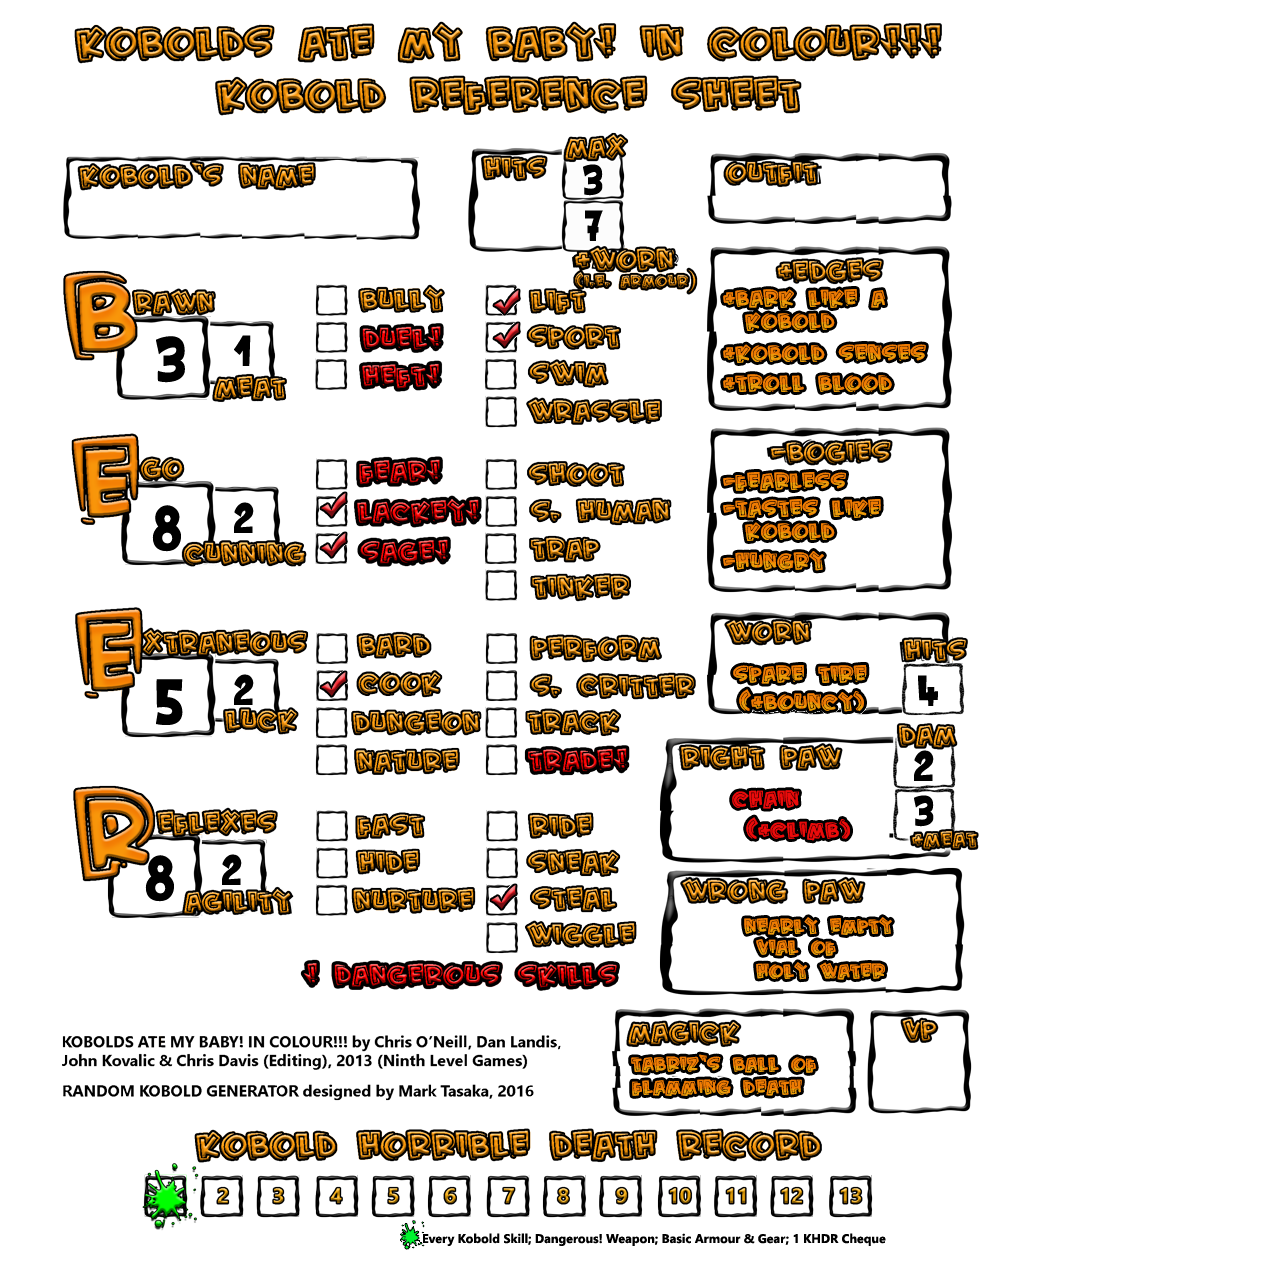
<file: kobold/kobold_generator_incolor_100.html>
<!DOCTYPE html>
<html>
<head>
<title>Kobolds Ate My Baby! In Colour! Kobold Generator, Dangerous Weapon: One Horrible Death Cheques</title>
    
	<meta charset="UTF-8">
	<meta name="description" content="Random Kobold Generator for KOBOLDS ATE MY BABY! In Colour! Game Designed by Chris O'Neill, Dan Landis and John Kovalic, 2013 ">
	<meta name="keywords" content="KOBOLDS ATE MY BABY!,HTML,CSS,JavaScript">
	<meta name="author" content="Mark Tasaka 2016">
	
	<link rel="stylesheet" type="text/css" href="css/kobolds_sheet_incolor.css">
</head>
<body>
	

	
    <div id="sheet">
  <img id="character_sheet"/>
    
    <p id="name"></p>
    <img id="brawn" />
    <img id="ego" />
    <img id="extra" />
    <img id="reflexes" />
    
    <img id="meat" />
    <img id="cunning" />
    <img id="luck" />
    <img id="agility" />
    
    <img id="hits" />
    <img id="hitsPlusArmour" />
 
    <img id="weapon" />
    <img id="weaponDamage" />
    <img id="weaponDamageMeat" />
  
    <img id="armour" />
    <img id="armourHits" /> 
        
    <img id="edge1" />
    <img id="edge2" />
    <img id="edge3" />
                
    <img id="bogie1" />
    <img id="bogie2" />
    <img id="bogie3" />
    
		
    <img id="gear" />
		
    <img id="magick" />
    
			
    <img id="bully" />    
    <img id="lift" />    
    <img id="duel" /> 
    <img id="sport" />    
    <img id="heft" />   
    <img id="swim" />      
    <img id="wrassel" />        
	
		
    <img id="fear" />    
    <img id="shoot" />    
    <img id="lackey" /> 
    <img id="speakh" />    
    <img id="sage" />    
    <img id="trap" />   
    <img id="tinker" />     
	
 		
    <img id="fast" />    
    <img id="ride" />    
    <img id="hide" /> 
    <img id="sneak" />    
    <img id="nature" />    
    <img id="steal" />   
    <img id="wiggle" />  
		
		
    <img id="bard" />    
    <img id="perform" />    
    <img id="cook" /> 
    <img id="speakc" />    
    <img id="dungeon" />    
    <img id="track" />  
    <img id="nuture" />     
    <img id="trade" />  
    <img id="c_notes" />     

  </div>
	
  <script>
	  

	  	/**
	 * rollDice() is used to generate the dice rolls for the Kobold's
	 * Core Statistics.
	 * 
	 * The parameters are used to allow for variation and customization of dice rolls.
	 * 
	 * @param numberOfSides - the number of sides the die has (i.e. d6)
	 * @param numberOfDiceRolled - the number of dice rolled
	 * @param numberOfDiceRemoved - the number of dice removed (i.e. roll 3d6 and drop the lowest)
	 * @param baseValue - a value that is added to the die roll to modify the results of the roll
	 * @return
	 */
function rollDice(numberOfSides, numberOfDiceRolled, numberOfDiceRemoved, baseValue) {
    "use strict";
	var i, numbers = [];
    if (numberOfSides === undefined || typeof numberOfSides !== 'number' || numberOfSides <= 2 || numberOfSides >= 12) {
        numberOfSides = 6;
    }
		
    if (numberOfDiceRolled < 0) {
        numberOfDiceRolled = 2;
    }
		
    if (numberOfDiceRemoved === undefined || typeof numberOfDiceRemoved !== 'number' || numberOfDiceRemoved >= numberOfDiceRolled) {
        numberOfDiceRemoved = 0;
    }
		
    if (baseValue === undefined || typeof baseValue !== 'number' || baseValue < 0) {
        baseValue = 0;
    }
		
    for (i = 0; i < numberOfDiceRolled; i++) {
        numbers[i] = Math.floor((Math.random() * 6) + 1);
    }
		
    numbers.sort();
        
    var sum = baseValue;
			
    for (i = numberOfDiceRemoved; i < numberOfDiceRolled; i++) {
        sum += numbers[i];
    }
			
    return sum ;
	}

	
	  function CharacterSheet() {
		  
		  var brawn      = rollDice(6, 2, 0, 0);
		  var ego        = rollDice(6, 2, 0, 0);
		  var extra		 = rollDice(6, 2, 0, 0);
		  var reflexes   = rollDice(6, 2, 0, 0);
		  var meat       = getMeat(brawn);
		  var edges      = getEdges();
		  var hits       = brawn + getHitsAdjust(edges[2]);
		  var armour     = randomArmour();
		  var weapon     = getDangerousWeapon();
		  var rangeWeapon = getRangeWeapon();
		  
		  var koboldSheet = {
			  "name" : "",
			  "brawn": brawn,
			  "ego": ego,
			  "extra": extra,
			  "reflexes": reflexes,
			  "meat": meat,
			  "cunning": getCunning(ego),
			  "luck": getLuck(extra),
			  "agility": getAgility(reflexes),
			  "armour": armour,
			  "edges": edges,
			  "hits": hits,
			  "hitsPlusArmour": hits + armour.hits,
			  "bogies": getBogies(),
			  "gear": getGear(),
			  "weapon": weapon,
			  "weaponDamagePlusMeat": weapon.damage + meat,
			  "rangeWeapon": rangeWeapon,
			  "rangeWeaponDamagePlusMeat": rangeWeapon.damage + meat,
			  "magick": getMagick()
	

		  };
		  return koboldSheet;
		  
	  }
	  

	/**
	 * getHitsAdjust(edges) - If the Kobold has the edge +EXTRA PADDING, then 1d6 randomly generated
     * hits are added onto the Kobold's total Hits. 
	 * 
	 * @return the hits
	 */
	function getHitsAdjust (randomEdge) {
        var adjust = 0;
        if(randomEdge != undefined && randomEdge.edge == "+EXTRA PADDING"){
        	adjust =  Math.floor((Math.random() * 6) + 1);
        }
		return adjust;
	}
	
    /*
    randomArmour() generates a piece of random armour using JSON.
    */
    function randomArmour(){
        var armour = [
            {id: 0, "hits": 0},
            {id: 1, "hits": 1},
            {id: 2, "hits": 2},
            {id: 3, "hits": 2},
            {id: 4, "hits": 3},
            {id: 5, "hits": 4},
            {id: 6, "hits": 3}
        ];
        return armour[Math.floor(Math.random() *6)]
		
  //      return armour[Math.floor(Math.random() *6) +1];
    }
        
    /*
    getEdges() selects the two Edges that Kobold automatically have, and selects a random Edge.
    */
    function getEdges(){
        var edges = [
            {id: 0, "edge": "+ANIMAL CHUM", "description": "+Animal Chum: Animals will not attack YOU, unless YOU threaten them."},
            {id: 1, "edge": "+BOUNCY", "description": "+Bouncy: No matter how much damage YOU take when YOU fall, YOU will always have aleast 1 HIT Remaining.  Plus, YOU will land in an adjacent square."},
            {id: 2, "edge": "+EXTRA PADDING", "description": "+Extra Padding: 1d6 extra HITS at KOBOLD creation (the extra HITS have been added to the Max HITS on the Character Sheet."},
            {id: 3, "edge": "+TROLL BLOOD", "description": "+Troll Blood: YOU can spend 1 turn regain 2 lost HITS from licking your wounds."},
            {id: 4, "edge": "+WINNING SMILE", "description": "+Winning Smile: As long as YOU are smiling, Humans will not attack YOU."},
            {id: 5, "edge": "+ZILCH", "description": "+Zilch: No additional Edges."},
            {id: 6, "edge": "+BARK LIKE A KOBOLD", "description": "+Bark Like A Kobold: Before rolling the dice, YOU can Bark, Growl or make Kobold Sounds to reduce the difficulty of an action by 1 die."},
            {id: 7, "edge": "+KOBOLD SENSES", "description": "+Kobold Senses: Ability to Taste the Smell of Things, and the ability to see in total darkness."}
        ];
        return [edges[6], edges[7], edges[Math.floor(Math.random() * 6)]];    
    }
        
    /*
    getBogies() selects the two Bogies that Kobold automatically have, and selects a random Bogie.
    */
    function getBogies(){
         var bogies = [
            {"id": 0, "bogie": "-ANGRY FRIENDS", "description": "-Angry Friends: No additional Negative Qualities."},
            {"id": 1, "bogie": "-ANIMAL FOE", "description": "-Animal Foe: All Animals within your map square will try to leave, and will attack YOU if you bother them."},
            {"id": 2, "bogie": "-FOUL SMELLING", "description": "-Foul Smelling: Anything in your map square will Notice YOU."},
            {"id": 3, "bogie": "-HUNGRY", "description": "-Hungry: Each time YOU come across something edible, YOU have to make an EGO nroll or go into a feed frenzy.  While in this frenzy, your EGO is reduce by 1 Die."},
            {"id": 4, "bogie": "-IN HEAT", "description": "-In Heat: Each time YOU encounter an Adult Human (Elf, etc.) YOU have to make an Ego roll or attempt to HUMP the human's (elf, etc.) leg.  Each turn spent HUMPING reduces your Ego by 1 Die."},
            {"id": 5, "bogie": "-TASTES LIKE BABY", "description": "-Tastes Like Baby: If YOU are wounded, every critter or kobold in YOUR map square must make an Ego roll at 3 Dice (kobolds with the -Hungry Bogie must make a 5 Dice Ego roll instead).  Failed rolls result in the critter or kobold developing a desire to eat YOU."},
            {"id": 6, "bogie": "-FEARLESS", "description": "-Fearless: If the YOU are being exceptionally cowardly, the MAYOR may make YOU take a KOBOLD HORRIBLE DEATH CHECK."},
            {"id": 7, "bogie": "-TASTES LIKE CHICKEN", "description": "-Tastes Like Chicken: Should YOU become wounded, all Critters in YOUR square must make a Ego roll with 1 Die. A failure will result in the critter developing the desire to eat YOU."}
        ];
        return [bogies[6], bogies[7], bogies[Math.floor(Math.random() * 6)]]; 
    }
        
    /*
    getGear() generates a piece of random gear using JSON.
    */    
    function getGear(){
            var gear = [
            {"id": 0},
            {"id": 1},
            {"id": 2},
            {"id": 3},
            {"id": 4},
            {"id": 5},
            {"id": 6},
            {"id": 7},
            {"id": 8},
            {"id": 9},
            {"id": 10},
            {"id": 11}
        ];
        
        return gear[Math.floor(Math.random() * 11)]; 
    }
                
    /*
    getDangerousWeapon() selects a random weapon using JSON.
    */     
    function getDangerousWeapon(){
        var weapon = [
            {"id": 0, "damage": 2},
            {"id": 1, "damage": 2},
            {"id": 2, "damage": 2},
            {"id": 3, "damage": 2},
            {"id": 4, "damage": 3},
            {"id": 5, "damage": 3},
            {"id": 6, "damage": 4}
        ];
        return weapon[Math.floor(Math.random() *6)];
    }
	  
	      /*
    getRangeWeapon() selects a random weapon using JSON.
    */     
    function getRangeWeapon(){
        var range = [
            {"id": 0, "damage": 1},
            {"id": 1, "damage": 0},
            {"id": 2, "damage": 0},
            {"id": 3, "damage": 0},
            {"id": 4, "damage": 0},
            {"id": 5, "damage": 0},
            {"id": 6, "damage": 0}
        ];
        return range[Math.floor(Math.random() *6)];
    }
	  
	/**
	*getMagick() gets a randomly generated magick spell (Lackey skill)
	*/
	function getMagick(){
		var spell = [
			{"id": 0},
			{"id": 1},
			{"id": 2},
			{"id": 3},
			{"id": 4},
			{"id": 5},
			{"id": 6},
			{"id": 7},
			{"id": 8},
			{"id": 9},
			{"id": 10}
		];
        return spell[Math.floor(Math.random() *11)];
	}
	  
	/**
	 * getMeat - Gets Meat, an vareger value dependent on the Brawn Statistics.
	 * 
	 * @return the meat
	 */
	function getMeat(brawn) {
        if(brawn === undefined || typeof brawn !== 'number'|| brawn <=1 || brawn >=20){//invalid
            brawn = 2;
        }
		if(brawn >=5 && brawn <=8){
			return 2;
		}
		else if(brawn >=9 && brawn <=12){
			return 3;
		}
		else if(brawn >=13 && brawn <=16){
			return 4;
		}
		else if(brawn >=17 && brawn <=20){
			return 5;
		}	
		return 1;
	}


	/**
	 * getCunning - Gets Cunning, an vareger value dependent on the Ego Statistics.
	 *  
	 * @return the cunning
	 */
	function getCunning(ego) {
        if(ego === undefined || typeof ego !== 'number'|| ego <=1 || ego >=20){//invalid
            ego = 2;
        }
		if(ego >=5 && ego <=8){
			return 2;
		}
		else if(ego >=9 && ego <=12){
			return 3;
		}
		else if(ego >=13 && ego <=16){
			return 4;
		}
		else if(ego >=17 && ego <=20){
			return 5;
		}	
		return 1;
	}




	/**
	 * getLuck - Gets Luck, an vareger value dependent on the Extraneous Statistics.
	 * 
	 * @return the luck
	 */
	function getLuck(extra) {
        if(extra === undefined || typeof extra !== 'number'|| extra <=1 || extra >=20){//invalid
            extra = 2;
        }
		if(extra >=5 && extra <=8){
			return 2;
		}
		else if(extra >=9 && extra <=12){
			return 3;
		}
		else if(extra >=13 && extra <=16){
			return 4;
		}
		else if(extra >=17 && extra <=20){
			return 5;
		}	
		return 1;
	}
	


	/**
	 * getAgility() - Gets Agility, an vareger value dependent on the Reflexes Statistics.
	 * 
	 * @return the agility
	 */
	function getAgility(reflexes) {
        if(reflexes === undefined || typeof reflexes !== 'number'|| reflexes <=1 || reflexes >=20){//invalid
            reflexes = 2;
        }
		if(reflexes >=5 && reflexes <=8){
			return 2;
		}
		else if(reflexes >=9 && reflexes <=12){
			return 3;
		}
		else if(reflexes >=13 && reflexes <=16){
			return 4;
		}
		else if(reflexes >=17 && reflexes <=20){
			return 5;
		}	
		return 1;
	}
	  

function getSkills(ego) {
	
	var skills = [
		//0-6
		{"skill": "bully"},
		{"skill": "lift"},
		{"skill": "duel"},
		{"skill": "sport"},
		{"skill": "swim"},
		{"skill": "heft"},
		{"skill": "wrassel"},
		
		//7-13
		{"skill": "fear"},
		{"skill": "shoot"},
		{"skill": "lackey"},
		{"skill": "speakh"},
		{"skill": "sage"},
		{"skill": "trap"},
		{"skill": "tinker"},
		
		//14-20
		{"skill": "fast"},
		{"skill": "ride"},
		{"skill": "hide"},
		{"skill": "sneak"},
		{"skill": "nature"},
		{"skill": "steal"},
		{"skill": "wiggle"},
		
		//21-27
		{"skill": "bard"},
		{"skill": "perform"},
		{"skill": "cook"},
		{"skill": "speakc"},
		{"skill": "dungeon"},
		{"skill": "track"},
		{"skill": "nuture"},
		{"skill": "trade"}
		
		
	];
	var result = [skills[23].skill]; // if there is not any manditory one then say var result = [];
	var functions = [
		function(){return Math.floor(Math.random() * 7);},
		function(){return Math.floor(Math.random() * 7) + 7;},
		function(){return Math.floor(Math.random() * 7) + 14;},
		function(){return Math.floor(Math.random() * 8) + 21;},
		function(){return Math.floor(Math.random() * 27);}
	];
	
	if(ego === undefined || typeof ego !== 'number' || ego <= 1 || ego > 12) {
		ego = 1;
	} else if(ego > 6){
		ego = 6;
	}
	var numOfSkills = ego - 1;// if there is not any manditory one then say  ...= ego;
	var categories = [1,1,1,1];
	while (numOfSkills > 0 && numOfSkills >= ego - 3 ){
		var categoryIndex = Math.floor(Math.random() * 3);
		if(categories[categoryIndex] == 1){
			var id_skill = functions[categoryIndex]();
			result.push(skills[id_skill].skill);
			numOfSkills--;
			categories[categoryIndex] = 0;
		}
	}
	while(numOfSkills > 0){
		var id_skill = functions[4]();
		if(result.toString().indexOf(skills[id_skill].skill) == -1){
			result.push(skills[id_skill].skill);
			numOfSkills--;
		}
	}
	return result;
}
	  
function checkSkills(doc,skills){

		for(var i=0; i < skills.length; i++){
			doc.getElementById(skills[i]).src = "images/c_check.png";
		}

}

        var imgData = "images/c_sheet/kobold_sheet_in_colour_dc1.png";
        document.getElementById("character_sheet").src = imgData;
        

	  var data = CharacterSheet();
        document.getElementById("name").innerHTML = data.name;
     
        document.getElementById("brawn").src = "images/num_" + data.brawn +".png";
        document.getElementById("ego").src = "images/num_" + data.ego +".png";
        document.getElementById("extra").src = "images/num_" + data.extra +".png";
        document.getElementById("reflexes").src = "images/num_" + data.reflexes +".png";
                
        document.getElementById("meat").src = "images/sm_num_" + data.meat +".png";
        document.getElementById("cunning").src = "images/sm_num_" + data.cunning +".png";
        document.getElementById("luck").src = "images/sm_num_" + data.luck +".png";
        document.getElementById("agility").src = "images/sm_num_" + data.agility +".png";
        
        document.getElementById("hits").src = "images/sm_num_" + data.hits +".png";
        document.getElementById("hitsPlusArmour").src = "images/sm_num_" + data.hitsPlusArmour +".png";

     
        document.getElementById("edge1").src = "images/c_edges/c_edge_" + data.edges[0].id +".png";
        document.getElementById("edge2").src = "images/c_edges/c_edge_" + data.edges[1].id +".png";
        document.getElementById("edge3").src = "images/c_edges/c_edge_" + data.edges[2].id +".png";
      
        document.getElementById("bogie1").src = "images/c_bogies/c_bogie_" + data.bogies[0].id +".png";
        document.getElementById("bogie2").src = "images/c_bogies/c_bogie_" + data.bogies[1].id +".png";
        document.getElementById("bogie3").src = "images/c_bogies/c_bogie_" + data.bogies[2].id +".png";
	  
	   var mySkills = getSkills(data.ego);
       checkSkills(document,mySkills);
	 
	  /*
	  +1 is applied to die roll for Armour if the sport skill is checked.
	  */
	  var adjust = (mySkills.toString().indexOf("sport") == -1) ? 0:1;
	   document.getElementById("armour").src = "images/c_armour/c_armour_" + (data.armour.id + adjust) +".png";
       document.getElementById("armourHits").src = "images/sm_num_" + (data.armour.hits) +".png";
    
	  /*
	  +1 is applied to die roll for Gear if the nature skill is checked.
	  */
	  var adjust3 = (mySkills.toString().indexOf("nature") == -1) ? 0:1;
        document.getElementById("gear").src = "images/c_gear/c_gear_" + (data.gear.id + adjust3) +".png";
     
	  
	    if(mySkills.toString().indexOf("lackey") != -1){
			
        document.getElementById("magick").src = "images/c_spells/c_spell_" + data.magick.id +".png";
		}
	  
        document.getElementById("c_notes").src = "images/c_notes/c_notes2.png";

	  
	   var adjust2 = (mySkills.toString().indexOf("duel") == -1) ? 0:1;

	   document.getElementById("weapon").src = "images/cd_weapon/c_dweapon_" + (data.weapon.id + adjust2) +".png";
     
	   document.getElementById("weaponDamage").src = "images/sm_num_" + data.weapon.damage +".png";
       document.getElementById("weaponDamageMeat").src = "images/sm_num_" + data.weaponDamagePlusMeat +".png";


    </script>
    
</body>
</html>
</file>
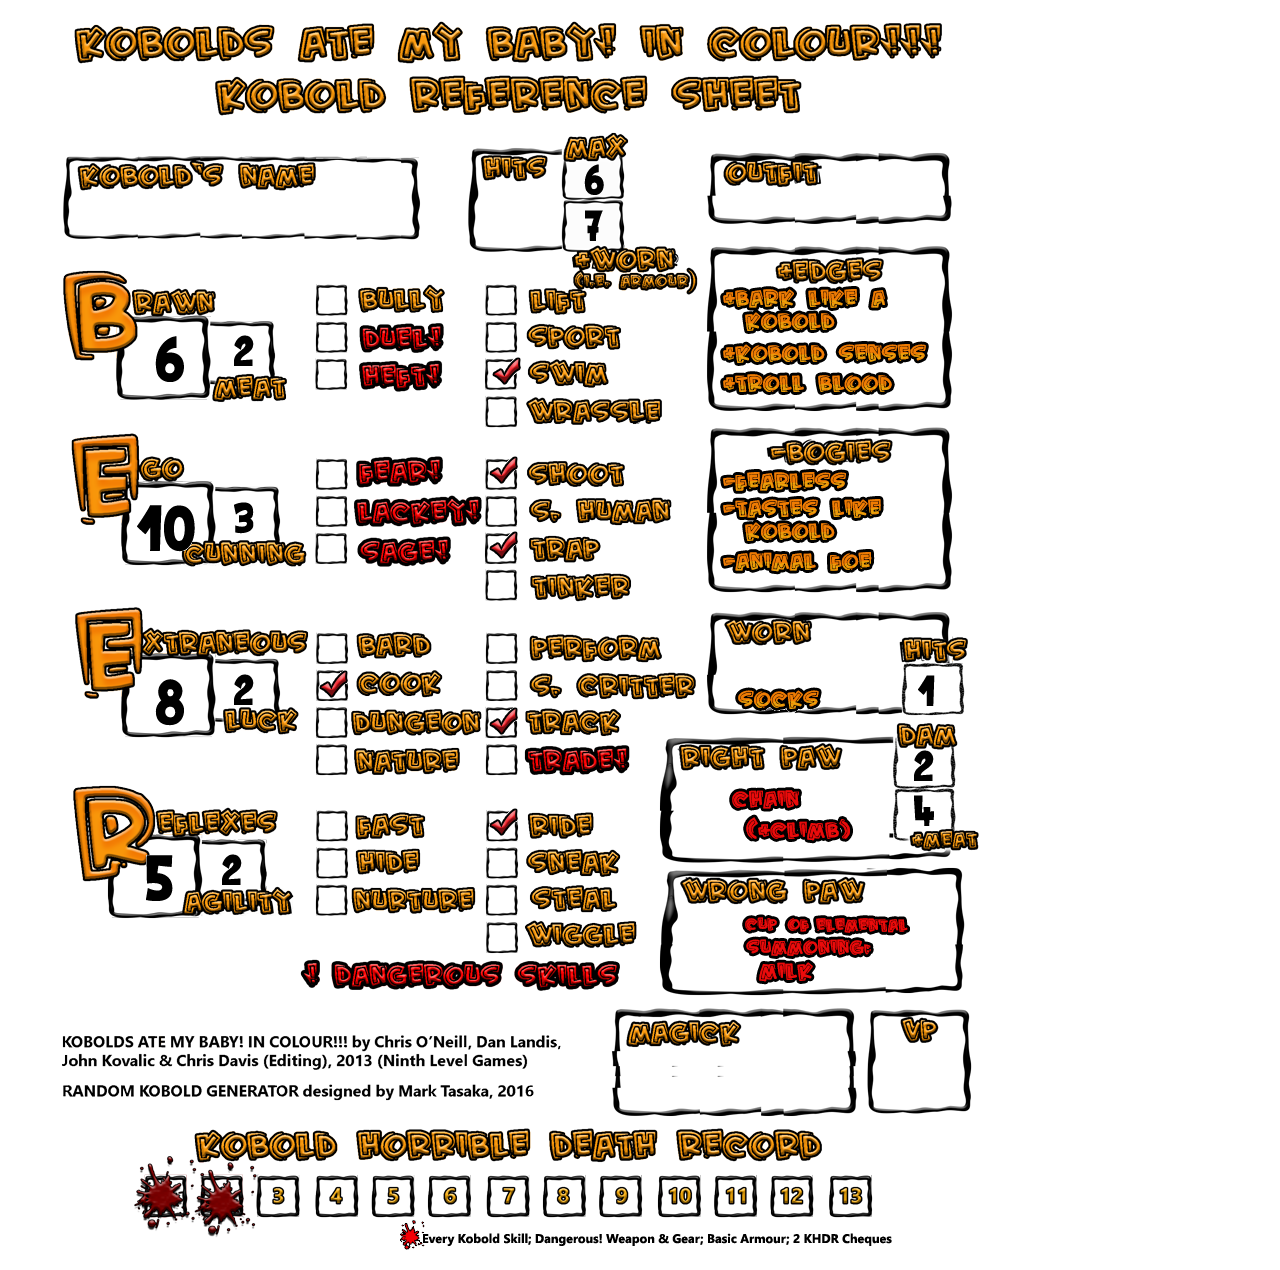
<file: kobold/kobold_generator_incolor_101.html>
<!DOCTYPE html>
<html>
<head>
<title>Kobolds Ate My Baby! In Colour! Kobold Generator, Dangerous Weapon and Gear: Two Horrible Death Cheques</title>
    
	<meta charset="UTF-8">
	<meta name="description" content="Random Kobold Generator for KOBOLDS ATE MY BABY! In Colour! Game Designed by Chris O'Neill, Dan Landis and John Kovalic, 2013 ">
	<meta name="keywords" content="KOBOLDS ATE MY BABY!,HTML,CSS,JavaScript">
	<meta name="author" content="Mark Tasaka 2016">
	
	<link rel="stylesheet" type="text/css" href="css/kobolds_sheet_incolor.css">
</head>
<body>
	

	
    <div id="sheet">
  <img id="character_sheet"/>
    
    <p id="name"></p>
    <img id="brawn" />
    <img id="ego" />
    <img id="extra" />
    <img id="reflexes" />
    
    <img id="meat" />
    <img id="cunning" />
    <img id="luck" />
    <img id="agility" />
    
    <img id="hits" />
    <img id="hitsPlusArmour" />
 
    <img id="weapon" />
    <img id="weaponDamage" />
    <img id="weaponDamageMeat" />
  
    <img id="armour" />
    <img id="armourHits" /> 
        
    <img id="edge1" />
    <img id="edge2" />
    <img id="edge3" />
                
    <img id="bogie1" />
    <img id="bogie2" />
    <img id="bogie3" />
    
		
    <img id="gear" />
		
    <img id="magick" />
    
			
    <img id="bully" />    
    <img id="lift" />    
    <img id="duel" /> 
    <img id="sport" />    
    <img id="heft" />   
    <img id="swim" />      
    <img id="wrassel" />        
	
		
    <img id="fear" />    
    <img id="shoot" />    
    <img id="lackey" /> 
    <img id="speakh" />    
    <img id="sage" />    
    <img id="trap" />   
    <img id="tinker" />     
	
 		
    <img id="fast" />    
    <img id="ride" />    
    <img id="hide" /> 
    <img id="sneak" />    
    <img id="nature" />    
    <img id="steal" />   
    <img id="wiggle" />  
		
		
    <img id="bard" />    
    <img id="perform" />    
    <img id="cook" /> 
    <img id="speakc" />    
    <img id="dungeon" />    
    <img id="track" />  
    <img id="nuture" />     
    <img id="trade" />  
    <img id="c_notes" />     

  </div>
	
  <script>
	  

	  	/**
	 * rollDice() is used to generate the dice rolls for the Kobold's
	 * Core Statistics.
	 * 
	 * The parameters are used to allow for variation and customization of dice rolls.
	 * 
	 * @param numberOfSides - the number of sides the die has (i.e. d6)
	 * @param numberOfDiceRolled - the number of dice rolled
	 * @param numberOfDiceRemoved - the number of dice removed (i.e. roll 3d6 and drop the lowest)
	 * @param baseValue - a value that is added to the die roll to modify the results of the roll
	 * @return
	 */
function rollDice(numberOfSides, numberOfDiceRolled, numberOfDiceRemoved, baseValue) {
    "use strict";
	var i, numbers = [];
    if (numberOfSides === undefined || typeof numberOfSides !== 'number' || numberOfSides <= 2 || numberOfSides >= 12) {
        numberOfSides = 6;
    }
		
    if (numberOfDiceRolled < 0) {
        numberOfDiceRolled = 2;
    }
		
    if (numberOfDiceRemoved === undefined || typeof numberOfDiceRemoved !== 'number' || numberOfDiceRemoved >= numberOfDiceRolled) {
        numberOfDiceRemoved = 0;
    }
		
    if (baseValue === undefined || typeof baseValue !== 'number' || baseValue < 0) {
        baseValue = 0;
    }
		
    for (i = 0; i < numberOfDiceRolled; i++) {
        numbers[i] = Math.floor((Math.random() * 6) + 1);
    }
		
    numbers.sort();
        
    var sum = baseValue;
			
    for (i = numberOfDiceRemoved; i < numberOfDiceRolled; i++) {
        sum += numbers[i];
    }
			
    return sum ;
	}

	
	  function CharacterSheet() {
		  
		  var brawn      = rollDice(6, 2, 0, 0);
		  var ego        = rollDice(6, 2, 0, 0);
		  var extra		 = rollDice(6, 2, 0, 0);
		  var reflexes   = rollDice(6, 2, 0, 0);
		  var meat       = getMeat(brawn);
		  var edges      = getEdges();
		  var hits       = brawn + getHitsAdjust(edges[2]);
		  var armour     = randomArmour();
		  var weapon     = getDangerousWeapon();
		  var rangeWeapon = getRangeWeapon();
		  
		  var koboldSheet = {
			  "name" : "",
			  "brawn": brawn,
			  "ego": ego,
			  "extra": extra,
			  "reflexes": reflexes,
			  "meat": meat,
			  "cunning": getCunning(ego),
			  "luck": getLuck(extra),
			  "agility": getAgility(reflexes),
			  "armour": armour,
			  "edges": edges,
			  "hits": hits,
			  "hitsPlusArmour": hits + armour.hits,
			  "bogies": getBogies(),
			  "gear": getDangerousGear(),
			  "gearBonus": getDangerousGearBonus(),
			  "weapon": weapon,
			  "weaponDamagePlusMeat": weapon.damage + meat,
			  "rangeWeapon": rangeWeapon,
			  "rangeWeaponDamagePlusMeat": rangeWeapon.damage + meat,
			  "magick": getMagick()
	

		  };
		  return koboldSheet;
		  
	  }
	  

	/**
	 * getHitsAdjust(edges) - If the Kobold has the edge +EXTRA PADDING, then 1d6 randomly generated
     * hits are added onto the Kobold's total Hits. 
	 * 
	 * @return the hits
	 */
	function getHitsAdjust (randomEdge) {
        var adjust = 0;
        if(randomEdge != undefined && randomEdge.edge == "+EXTRA PADDING"){
        	adjust =  Math.floor((Math.random() * 6) + 1);
        }
		return adjust;
	}
	
    /*
    randomArmour() generates a piece of random armour using JSON.
    */
    function randomArmour(){
        var armour = [
            {id: 0, "hits": 0},
            {id: 1, "hits": 1},
            {id: 2, "hits": 2},
            {id: 3, "hits": 2},
            {id: 4, "hits": 3},
            {id: 5, "hits": 4},
            {id: 6, "hits": 3}
        ];
        return armour[Math.floor(Math.random() *6)]
		
  //      return armour[Math.floor(Math.random() *6) +1];
    }
        
    /*
    getEdges() selects the two Edges that Kobold automatically have, and selects a random Edge.
    */
    function getEdges(){
        var edges = [
            {id: 0, "edge": "+ANIMAL CHUM", "description": "+Animal Chum: Animals will not attack YOU, unless YOU threaten them."},
            {id: 1, "edge": "+BOUNCY", "description": "+Bouncy: No matter how much damage YOU take when YOU fall, YOU will always have aleast 1 HIT Remaining.  Plus, YOU will land in an adjacent square."},
            {id: 2, "edge": "+EXTRA PADDING", "description": "+Extra Padding: 1d6 extra HITS at KOBOLD creation (the extra HITS have been added to the Max HITS on the Character Sheet."},
            {id: 3, "edge": "+TROLL BLOOD", "description": "+Troll Blood: YOU can spend 1 turn regain 2 lost HITS from licking your wounds."},
            {id: 4, "edge": "+WINNING SMILE", "description": "+Winning Smile: As long as YOU are smiling, Humans will not attack YOU."},
            {id: 5, "edge": "+ZILCH", "description": "+Zilch: No additional Edges."},
            {id: 6, "edge": "+BARK LIKE A KOBOLD", "description": "+Bark Like A Kobold: Before rolling the dice, YOU can Bark, Growl or make Kobold Sounds to reduce the difficulty of an action by 1 die."},
            {id: 7, "edge": "+KOBOLD SENSES", "description": "+Kobold Senses: Ability to Taste the Smell of Things, and the ability to see in total darkness."}
        ];
        return [edges[6], edges[7], edges[Math.floor(Math.random() * 6)]];    
    }
        
    /*
    getBogies() selects the two Bogies that Kobold automatically have, and selects a random Bogie.
    */
    function getBogies(){
         var bogies = [
            {"id": 0, "bogie": "-ANGRY FRIENDS", "description": "-Angry Friends: No additional Negative Qualities."},
            {"id": 1, "bogie": "-ANIMAL FOE", "description": "-Animal Foe: All Animals within your map square will try to leave, and will attack YOU if you bother them."},
            {"id": 2, "bogie": "-FOUL SMELLING", "description": "-Foul Smelling: Anything in your map square will Notice YOU."},
            {"id": 3, "bogie": "-HUNGRY", "description": "-Hungry: Each time YOU come across something edible, YOU have to make an EGO nroll or go into a feed frenzy.  While in this frenzy, your EGO is reduce by 1 Die."},
            {"id": 4, "bogie": "-IN HEAT", "description": "-In Heat: Each time YOU encounter an Adult Human (Elf, etc.) YOU have to make an Ego roll or attempt to HUMP the human's (elf, etc.) leg.  Each turn spent HUMPING reduces your Ego by 1 Die."},
            {"id": 5, "bogie": "-TASTES LIKE BABY", "description": "-Tastes Like Baby: If YOU are wounded, every critter or kobold in YOUR map square must make an Ego roll at 3 Dice (kobolds with the -Hungry Bogie must make a 5 Dice Ego roll instead).  Failed rolls result in the critter or kobold developing a desire to eat YOU."},
            {"id": 6, "bogie": "-FEARLESS", "description": "-Fearless: If the YOU are being exceptionally cowardly, the MAYOR may make YOU take a KOBOLD HORRIBLE DEATH CHECK."},
            {"id": 7, "bogie": "-TASTES LIKE CHICKEN", "description": "-Tastes Like Chicken: Should YOU become wounded, all Critters in YOUR square must make a Ego roll with 1 Die. A failure will result in the critter developing the desire to eat YOU."}
        ];
        return [bogies[6], bogies[7], bogies[Math.floor(Math.random() * 6)]]; 
    }
        
    /*
    getDangerousGear() generates a piece of random gear using JSON.
    */    
    function getDangerousGear(){
            var gear = [
            {"id": 0},
            {"id": 1},
            {"id": 2},
            {"id": 3},
            {"id": 4},
            {"id": 5}
        ];
        
        return gear[Math.floor(Math.random() * 6)]; 
    }
	  
	      /*
    getDangerousGearBonus() generates a piece of random gear using JSON.  Use for Kobolds with
	the Dungeon Skill
    */    
    function getDangerousGearBonus(){
            var gear = [
            {"id": 1},
            {"id": 2},
            {"id": 3},
            {"id": 4},
            {"id": 5},
            {"id": 6},
            {"id": 7},
            {"id": 8},
            {"id": 9},
            {"id": 10},
            {"id": 11}
        ];
        
        return gear[Math.floor(Math.random() * 11)]; 
    }
                
    /*
    getDangerousWeapon() selects a random weapon using JSON.
    */     
    function getDangerousWeapon(){
        var weapon = [
            {"id": 0, "damage": 2},
            {"id": 1, "damage": 2},
            {"id": 2, "damage": 2},
            {"id": 3, "damage": 2},
            {"id": 4, "damage": 3},
            {"id": 5, "damage": 3},
            {"id": 6, "damage": 4}
        ];
        return weapon[Math.floor(Math.random() *6)];
    }
	  
	      /*
    getRangeWeapon() selects a random weapon using JSON.
    */     
    function getRangeWeapon(){
        var range = [
            {"id": 0, "damage": 1},
            {"id": 1, "damage": 0},
            {"id": 2, "damage": 0},
            {"id": 3, "damage": 0},
            {"id": 4, "damage": 0},
            {"id": 5, "damage": 0},
            {"id": 6, "damage": 0}
        ];
        return range[Math.floor(Math.random() *6)];
    }
	  
	/**
	*getMagick() gets a randomly generated magick spell (Lackey skill)
	*/
	function getMagick(){
		var spell = [
			{"id": 0},
			{"id": 1},
			{"id": 2},
			{"id": 3},
			{"id": 4},
			{"id": 5},
			{"id": 6},
			{"id": 7},
			{"id": 8},
			{"id": 9},
			{"id": 10}
		];
        return spell[Math.floor(Math.random() *11)];
	}
	  
	/**
	 * getMeat - Gets Meat, an vareger value dependent on the Brawn Statistics.
	 * 
	 * @return the meat
	 */
	function getMeat(brawn) {
        if(brawn === undefined || typeof brawn !== 'number'|| brawn <=1 || brawn >=20){//invalid
            brawn = 2;
        }
		if(brawn >=5 && brawn <=8){
			return 2;
		}
		else if(brawn >=9 && brawn <=12){
			return 3;
		}
		else if(brawn >=13 && brawn <=16){
			return 4;
		}
		else if(brawn >=17 && brawn <=20){
			return 5;
		}	
		return 1;
	}


	/**
	 * getCunning - Gets Cunning, an vareger value dependent on the Ego Statistics.
	 *  
	 * @return the cunning
	 */
	function getCunning(ego) {
        if(ego === undefined || typeof ego !== 'number'|| ego <=1 || ego >=20){//invalid
            ego = 2;
        }
		if(ego >=5 && ego <=8){
			return 2;
		}
		else if(ego >=9 && ego <=12){
			return 3;
		}
		else if(ego >=13 && ego <=16){
			return 4;
		}
		else if(ego >=17 && ego <=20){
			return 5;
		}	
		return 1;
	}




	/**
	 * getLuck - Gets Luck, an vareger value dependent on the Extraneous Statistics.
	 * 
	 * @return the luck
	 */
	function getLuck(extra) {
        if(extra === undefined || typeof extra !== 'number'|| extra <=1 || extra >=20){//invalid
            extra = 2;
        }
		if(extra >=5 && extra <=8){
			return 2;
		}
		else if(extra >=9 && extra <=12){
			return 3;
		}
		else if(extra >=13 && extra <=16){
			return 4;
		}
		else if(extra >=17 && extra <=20){
			return 5;
		}	
		return 1;
	}
	


	/**
	 * getAgility() - Gets Agility, an vareger value dependent on the Reflexes Statistics.
	 * 
	 * @return the agility
	 */
	function getAgility(reflexes) {
        if(reflexes === undefined || typeof reflexes !== 'number'|| reflexes <=1 || reflexes >=20){//invalid
            reflexes = 2;
        }
		if(reflexes >=5 && reflexes <=8){
			return 2;
		}
		else if(reflexes >=9 && reflexes <=12){
			return 3;
		}
		else if(reflexes >=13 && reflexes <=16){
			return 4;
		}
		else if(reflexes >=17 && reflexes <=20){
			return 5;
		}	
		return 1;
	}
	  

function getSkills(ego) {
	
	var skills = [
		//0-6
		{"skill": "bully"},
		{"skill": "lift"},
		{"skill": "duel"},
		{"skill": "sport"},
		{"skill": "swim"},
		{"skill": "heft"},
		{"skill": "wrassel"},
		
		//7-13
		{"skill": "fear"},
		{"skill": "shoot"},
		{"skill": "lackey"},
		{"skill": "speakh"},
		{"skill": "sage"},
		{"skill": "trap"},
		{"skill": "tinker"},
		
		//14-20
		{"skill": "fast"},
		{"skill": "ride"},
		{"skill": "hide"},
		{"skill": "sneak"},
		{"skill": "nature"},
		{"skill": "steal"},
		{"skill": "wiggle"},
		
		//21-27
		{"skill": "bard"},
		{"skill": "perform"},
		{"skill": "cook"},
		{"skill": "speakc"},
		{"skill": "dungeon"},
		{"skill": "track"},
		{"skill": "nuture"},
		{"skill": "trade"}
		
		
	];
	var result = [skills[23].skill]; // if there is not any manditory one then say var result = [];
	var functions = [
		function(){return Math.floor(Math.random() * 7);},
		function(){return Math.floor(Math.random() * 7) + 7;},
		function(){return Math.floor(Math.random() * 7) + 14;},
		function(){return Math.floor(Math.random() * 8) + 21;},
		function(){return Math.floor(Math.random() * 27);}
	];
	
	if(ego === undefined || typeof ego !== 'number' || ego <= 1 || ego > 12) {
		ego = 1;
	} else if(ego > 6){
		ego = 6;
	}
	var numOfSkills = ego - 1;// if there is not any manditory one then say  ...= ego;
	var categories = [1,1,1,1];
	while (numOfSkills > 0 && numOfSkills >= ego - 3 ){
		var categoryIndex = Math.floor(Math.random() * 3);
		if(categories[categoryIndex] == 1){
			var id_skill = functions[categoryIndex]();
			result.push(skills[id_skill].skill);
			numOfSkills--;
			categories[categoryIndex] = 0;
		}
	}
	while(numOfSkills > 0){
		var id_skill = functions[4]();
		if(result.toString().indexOf(skills[id_skill].skill) == -1){
			result.push(skills[id_skill].skill);
			numOfSkills--;
		}
	}
	return result;
}
	  
function checkSkills(doc,skills){

		for(var i=0; i < skills.length; i++){
			doc.getElementById(skills[i]).src = "images/c_check.png";
		}

}

        var imgData = "images/c_sheet/kobold_sheet_in_colour_dc2.png";
        document.getElementById("character_sheet").src = imgData;
        

	  var data = CharacterSheet();
        document.getElementById("name").innerHTML = data.name;
     
        document.getElementById("brawn").src = "images/num_" + data.brawn +".png";
        document.getElementById("ego").src = "images/num_" + data.ego +".png";
        document.getElementById("extra").src = "images/num_" + data.extra +".png";
        document.getElementById("reflexes").src = "images/num_" + data.reflexes +".png";
                
        document.getElementById("meat").src = "images/sm_num_" + data.meat +".png";
        document.getElementById("cunning").src = "images/sm_num_" + data.cunning +".png";
        document.getElementById("luck").src = "images/sm_num_" + data.luck +".png";
        document.getElementById("agility").src = "images/sm_num_" + data.agility +".png";
        
        document.getElementById("hits").src = "images/sm_num_" + data.hits +".png";
        document.getElementById("hitsPlusArmour").src = "images/sm_num_" + data.hitsPlusArmour +".png";

     
        document.getElementById("edge1").src = "images/c_edges/c_edge_" + data.edges[0].id +".png";
        document.getElementById("edge2").src = "images/c_edges/c_edge_" + data.edges[1].id +".png";
        document.getElementById("edge3").src = "images/c_edges/c_edge_" + data.edges[2].id +".png";
      
        document.getElementById("bogie1").src = "images/c_bogies/c_bogie_" + data.bogies[0].id +".png";
        document.getElementById("bogie2").src = "images/c_bogies/c_bogie_" + data.bogies[1].id +".png";
        document.getElementById("bogie3").src = "images/c_bogies/c_bogie_" + data.bogies[2].id +".png";
	  
	   var mySkills = getSkills(data.ego);
       checkSkills(document,mySkills);
	 
	  /*
	  +1 is applied to die roll for Armour if the sport skill is checked.
	  */
	  var adjust = (mySkills.toString().indexOf("sport") == -1) ? 0:1;
	   document.getElementById("armour").src = "images/c_armour/c_armour_" + (data.armour.id + adjust) +".png";
       document.getElementById("armourHits").src = "images/sm_num_" + (data.armour.hits) +".png";
    
	 if(mySkills.toString().indexOf("dungeon") != -1){ 
        document.getElementById("gear").src = "images/cd_gearbonus/c_dgear_" + (data.gear.id) +".png";
	 }
	  else{
        document.getElementById("gear").src = "images/cd_gear/c_dgear_" + (data.gear.id) +".png";
		  
	  }
	  
	    if(mySkills.toString().indexOf("lackey") != -1){
			
        document.getElementById("magick").src = "images/c_spells/c_spell_" + data.magick.id +".png";
		}
	  
        document.getElementById("c_notes").src = "images/c_notes/c_notes6.png";

	  
	   var adjust2 = (mySkills.toString().indexOf("duel") == -1) ? 0:1;

	   document.getElementById("weapon").src = "images/cd_weapon/c_dweapon_" + (data.weapon.id + adjust2) +".png";
     
	   document.getElementById("weaponDamage").src = "images/sm_num_" + data.weapon.damage +".png";
       document.getElementById("weaponDamageMeat").src = "images/sm_num_" + data.weaponDamagePlusMeat +".png";


    </script>
    
</body>
</html>
</file>
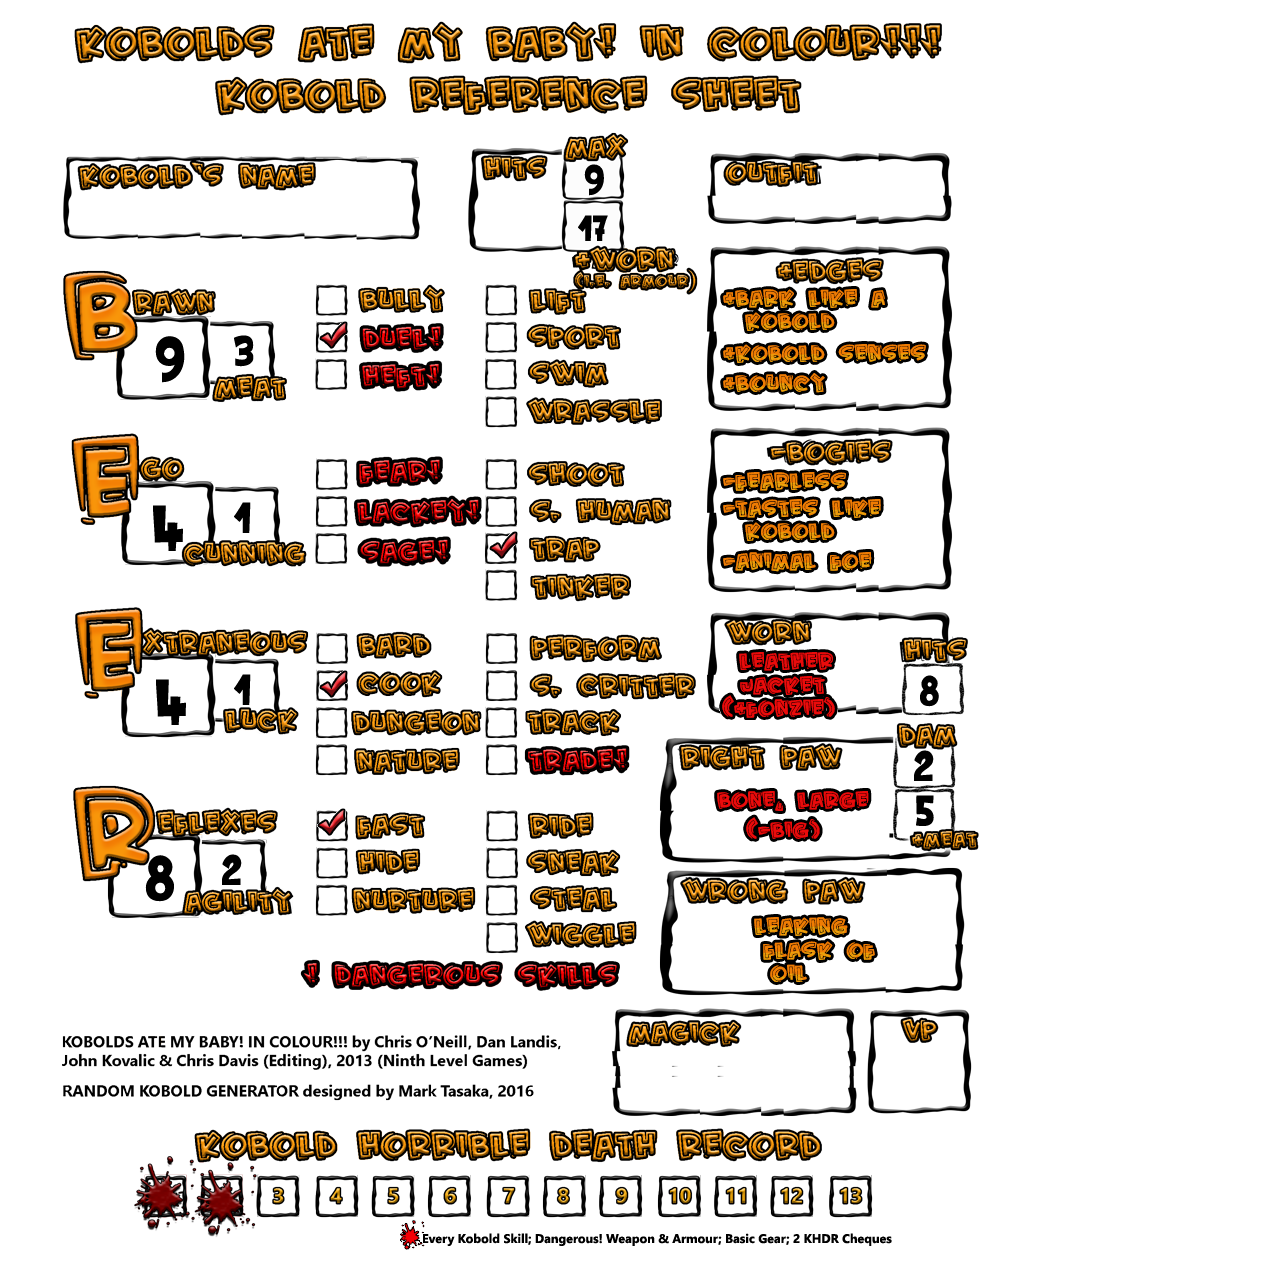
<file: kobold/kobold_generator_incolor_110.html>
<!DOCTYPE html>
<html>
<head>
<title>Kobolds Ate My Baby! In Colour! Kobold Generator, Dangerous Weapon and Armour: Two Horrible Death Cheques</title>
    
	<meta charset="UTF-8">
	<meta name="description" content="Random Kobold Generator for KOBOLDS ATE MY BABY! In Colour! Game Designed by Chris O'Neill, Dan Landis and John Kovalic, 2013 ">
	<meta name="keywords" content="KOBOLDS ATE MY BABY!,HTML,CSS,JavaScript">
	<meta name="author" content="Mark Tasaka 2016">
	
	<link rel="stylesheet" type="text/css" href="css/kobolds_sheet_incolor.css">
</head>
<body>
	

	
    <div id="sheet">
  <img id="character_sheet"/>
    
    <p id="name"></p>
    <img id="brawn" />
    <img id="ego" />
    <img id="extra" />
    <img id="reflexes" />
    
    <img id="meat" />
    <img id="cunning" />
    <img id="luck" />
    <img id="agility" />
    
    <img id="hits" />
    <img id="hitsPlusArmour" />
 
    <img id="weapon" />
    <img id="weaponDamage" />
    <img id="weaponDamageMeat" />
  
    <img id="armour" />
    <img id="armourHits" /> 
        
    <img id="edge1" />
    <img id="edge2" />
    <img id="edge3" />
                
    <img id="bogie1" />
    <img id="bogie2" />
    <img id="bogie3" />
    
		
    <img id="gear" />
		
    <img id="magick" />
    
			
    <img id="bully" />    
    <img id="lift" />    
    <img id="duel" /> 
    <img id="sport" />    
    <img id="heft" />   
    <img id="swim" />      
    <img id="wrassel" />        
	
		
    <img id="fear" />    
    <img id="shoot" />    
    <img id="lackey" /> 
    <img id="speakh" />    
    <img id="sage" />    
    <img id="trap" />   
    <img id="tinker" />     
	
 		
    <img id="fast" />    
    <img id="ride" />    
    <img id="hide" /> 
    <img id="sneak" />    
    <img id="nature" />    
    <img id="steal" />   
    <img id="wiggle" />  
		
		
    <img id="bard" />    
    <img id="perform" />    
    <img id="cook" /> 
    <img id="speakc" />    
    <img id="dungeon" />    
    <img id="track" />  
    <img id="nuture" />     
    <img id="trade" />  
    <img id="c_notes" />     

  </div>
	
  <script>
	  

	  	/**
	 * rollDice() is used to generate the dice rolls for the Kobold's
	 * Core Statistics.
	 * 
	 * The parameters are used to allow for variation and customization of dice rolls.
	 * 
	 * @param numberOfSides - the number of sides the die has (i.e. d6)
	 * @param numberOfDiceRolled - the number of dice rolled
	 * @param numberOfDiceRemoved - the number of dice removed (i.e. roll 3d6 and drop the lowest)
	 * @param baseValue - a value that is added to the die roll to modify the results of the roll
	 * @return
	 */
function rollDice(numberOfSides, numberOfDiceRolled, numberOfDiceRemoved, baseValue) {
    "use strict";
	var i, numbers = [];
    if (numberOfSides === undefined || typeof numberOfSides !== 'number' || numberOfSides <= 2 || numberOfSides >= 12) {
        numberOfSides = 6;
    }
		
    if (numberOfDiceRolled < 0) {
        numberOfDiceRolled = 2;
    }
		
    if (numberOfDiceRemoved === undefined || typeof numberOfDiceRemoved !== 'number' || numberOfDiceRemoved >= numberOfDiceRolled) {
        numberOfDiceRemoved = 0;
    }
		
    if (baseValue === undefined || typeof baseValue !== 'number' || baseValue < 0) {
        baseValue = 0;
    }
		
    for (i = 0; i < numberOfDiceRolled; i++) {
        numbers[i] = Math.floor((Math.random() * 6) + 1);
    }
		
    numbers.sort();
        
    var sum = baseValue;
			
    for (i = numberOfDiceRemoved; i < numberOfDiceRolled; i++) {
        sum += numbers[i];
    }
			
    return sum ;
	}

	
	  function CharacterSheet() {
		  
		  var brawn      = rollDice(6, 2, 0, 0);
		  var ego        = rollDice(6, 2, 0, 0);
		  var extra		 = rollDice(6, 2, 0, 0);
		  var reflexes   = rollDice(6, 2, 0, 0);
		  var meat       = getMeat(brawn);
		  var edges      = getEdges();
		  var hits       = brawn + getHitsAdjust(edges[2]);
		  var armour     = dangerousArmour();
		  var weapon     = getDangerousWeapon();
		  var rangeWeapon = getRangeWeapon();
		  
		  var koboldSheet = {
			  "name" : "",
			  "brawn": brawn,
			  "ego": ego,
			  "extra": extra,
			  "reflexes": reflexes,
			  "meat": meat,
			  "cunning": getCunning(ego),
			  "luck": getLuck(extra),
			  "agility": getAgility(reflexes),
			  "armour": armour,
			  "edges": edges,
			  "hits": hits,
			  "hitsPlusArmour": hits + armour.hits,
			  "bogies": getBogies(),
			  "gear": getGear(),
			  "weapon": weapon,
			  "weaponDamagePlusMeat": weapon.damage + meat,
			  "rangeWeapon": rangeWeapon,
			  "rangeWeaponDamagePlusMeat": rangeWeapon.damage + meat,
			  "magick": getMagick()
	

		  };
		  return koboldSheet;
		  
	  }
	  

	/**
	 * getHitsAdjust(edges) - If the Kobold has the edge +EXTRA PADDING, then 1d6 randomly generated
     * hits are added onto the Kobold's total Hits. 
	 * 
	 * @return the hits
	 */
	function getHitsAdjust (randomEdge) {
        var adjust = 0;
        if(randomEdge != undefined && randomEdge.edge == "+EXTRA PADDING"){
        	adjust =  Math.floor((Math.random() * 6) + 1);
        }
		return adjust;
	}
	
    /*
    dangerousArmour() generates a piece of random armour using JSON.
    */
    function dangerousArmour(){
        var armour = [
            {id: 0, "hits": 8},
            {id: 1, "hits": 10},
            {id: 2, "hits": 8},
            {id: 3, "hits": 8},
            {id: 4, "hits": 6},
            {id: 5, "hits": 6},
            {id: 6, "hits": 12}
        ];
        return armour[Math.floor(Math.random() *6)]
		
  //      return armour[Math.floor(Math.random() *6) +1];
    }
        
    /*
    getEdges() selects the two Edges that Kobold automatically have, and selects a random Edge.
    */
    function getEdges(){
        var edges = [
            {id: 0, "edge": "+ANIMAL CHUM", "description": "+Animal Chum: Animals will not attack YOU, unless YOU threaten them."},
            {id: 1, "edge": "+BOUNCY", "description": "+Bouncy: No matter how much damage YOU take when YOU fall, YOU will always have aleast 1 HIT Remaining.  Plus, YOU will land in an adjacent square."},
            {id: 2, "edge": "+EXTRA PADDING", "description": "+Extra Padding: 1d6 extra HITS at KOBOLD creation (the extra HITS have been added to the Max HITS on the Character Sheet."},
            {id: 3, "edge": "+TROLL BLOOD", "description": "+Troll Blood: YOU can spend 1 turn regain 2 lost HITS from licking your wounds."},
            {id: 4, "edge": "+WINNING SMILE", "description": "+Winning Smile: As long as YOU are smiling, Humans will not attack YOU."},
            {id: 5, "edge": "+ZILCH", "description": "+Zilch: No additional Edges."},
            {id: 6, "edge": "+BARK LIKE A KOBOLD", "description": "+Bark Like A Kobold: Before rolling the dice, YOU can Bark, Growl or make Kobold Sounds to reduce the difficulty of an action by 1 die."},
            {id: 7, "edge": "+KOBOLD SENSES", "description": "+Kobold Senses: Ability to Taste the Smell of Things, and the ability to see in total darkness."}
        ];
        return [edges[6], edges[7], edges[Math.floor(Math.random() * 6)]];    
    }
        
    /*
    getBogies() selects the two Bogies that Kobold automatically have, and selects a random Bogie.
    */
    function getBogies(){
         var bogies = [
            {"id": 0, "bogie": "-ANGRY FRIENDS", "description": "-Angry Friends: No additional Negative Qualities."},
            {"id": 1, "bogie": "-ANIMAL FOE", "description": "-Animal Foe: All Animals within your map square will try to leave, and will attack YOU if you bother them."},
            {"id": 2, "bogie": "-FOUL SMELLING", "description": "-Foul Smelling: Anything in your map square will Notice YOU."},
            {"id": 3, "bogie": "-HUNGRY", "description": "-Hungry: Each time YOU come across something edible, YOU have to make an EGO nroll or go into a feed frenzy.  While in this frenzy, your EGO is reduce by 1 Die."},
            {"id": 4, "bogie": "-IN HEAT", "description": "-In Heat: Each time YOU encounter an Adult Human (Elf, etc.) YOU have to make an Ego roll or attempt to HUMP the human's (elf, etc.) leg.  Each turn spent HUMPING reduces your Ego by 1 Die."},
            {"id": 5, "bogie": "-TASTES LIKE BABY", "description": "-Tastes Like Baby: If YOU are wounded, every critter or kobold in YOUR map square must make an Ego roll at 3 Dice (kobolds with the -Hungry Bogie must make a 5 Dice Ego roll instead).  Failed rolls result in the critter or kobold developing a desire to eat YOU."},
            {"id": 6, "bogie": "-FEARLESS", "description": "-Fearless: If the YOU are being exceptionally cowardly, the MAYOR may make YOU take a KOBOLD HORRIBLE DEATH CHECK."},
            {"id": 7, "bogie": "-TASTES LIKE CHICKEN", "description": "-Tastes Like Chicken: Should YOU become wounded, all Critters in YOUR square must make a Ego roll with 1 Die. A failure will result in the critter developing the desire to eat YOU."}
        ];
        return [bogies[6], bogies[7], bogies[Math.floor(Math.random() * 6)]]; 
    }
        
    /*
    getGear() generates a piece of random gear using JSON.
    */    
    function getGear(){
            var gear = [
            {"id": 0},
            {"id": 1},
            {"id": 2},
            {"id": 3},
            {"id": 4},
            {"id": 5},
            {"id": 6},
            {"id": 7},
            {"id": 8},
            {"id": 9},
            {"id": 10},
            {"id": 11}
        ];
        
        return gear[Math.floor(Math.random() * 11)]; 
    }
                
    /*
    getDangerousWeapon() selects a random weapon using JSON.
    */     
    function getDangerousWeapon(){
        var weapon = [
            {"id": 0, "damage": 2},
            {"id": 1, "damage": 2},
            {"id": 2, "damage": 2},
            {"id": 3, "damage": 2},
            {"id": 4, "damage": 3},
            {"id": 5, "damage": 3},
            {"id": 6, "damage": 4}
        ];
        return weapon[Math.floor(Math.random() *6)];
    }
	  
	      /*
    getRangeWeapon() selects a random weapon using JSON.
    */     
    function getRangeWeapon(){
        var range = [
            {"id": 0, "damage": 1},
            {"id": 1, "damage": 0},
            {"id": 2, "damage": 0},
            {"id": 3, "damage": 0},
            {"id": 4, "damage": 0},
            {"id": 5, "damage": 0},
            {"id": 6, "damage": 0}
        ];
        return range[Math.floor(Math.random() *6)];
    }
	  
	/**
	*getMagick() gets a randomly generated magick spell (Lackey skill)
	*/
	function getMagick(){
		var spell = [
			{"id": 0},
			{"id": 1},
			{"id": 2},
			{"id": 3},
			{"id": 4},
			{"id": 5},
			{"id": 6},
			{"id": 7},
			{"id": 8},
			{"id": 9},
			{"id": 10}
		];
        return spell[Math.floor(Math.random() *11)];
	}
	  
	/**
	 * getMeat - Gets Meat, an vareger value dependent on the Brawn Statistics.
	 * 
	 * @return the meat
	 */
	function getMeat(brawn) {
        if(brawn === undefined || typeof brawn !== 'number'|| brawn <=1 || brawn >=20){//invalid
            brawn = 2;
        }
		if(brawn >=5 && brawn <=8){
			return 2;
		}
		else if(brawn >=9 && brawn <=12){
			return 3;
		}
		else if(brawn >=13 && brawn <=16){
			return 4;
		}
		else if(brawn >=17 && brawn <=20){
			return 5;
		}	
		return 1;
	}


	/**
	 * getCunning - Gets Cunning, an vareger value dependent on the Ego Statistics.
	 *  
	 * @return the cunning
	 */
	function getCunning(ego) {
        if(ego === undefined || typeof ego !== 'number'|| ego <=1 || ego >=20){//invalid
            ego = 2;
        }
		if(ego >=5 && ego <=8){
			return 2;
		}
		else if(ego >=9 && ego <=12){
			return 3;
		}
		else if(ego >=13 && ego <=16){
			return 4;
		}
		else if(ego >=17 && ego <=20){
			return 5;
		}	
		return 1;
	}




	/**
	 * getLuck - Gets Luck, an vareger value dependent on the Extraneous Statistics.
	 * 
	 * @return the luck
	 */
	function getLuck(extra) {
        if(extra === undefined || typeof extra !== 'number'|| extra <=1 || extra >=20){//invalid
            extra = 2;
        }
		if(extra >=5 && extra <=8){
			return 2;
		}
		else if(extra >=9 && extra <=12){
			return 3;
		}
		else if(extra >=13 && extra <=16){
			return 4;
		}
		else if(extra >=17 && extra <=20){
			return 5;
		}	
		return 1;
	}
	


	/**
	 * getAgility() - Gets Agility, an vareger value dependent on the Reflexes Statistics.
	 * 
	 * @return the agility
	 */
	function getAgility(reflexes) {
        if(reflexes === undefined || typeof reflexes !== 'number'|| reflexes <=1 || reflexes >=20){//invalid
            reflexes = 2;
        }
		if(reflexes >=5 && reflexes <=8){
			return 2;
		}
		else if(reflexes >=9 && reflexes <=12){
			return 3;
		}
		else if(reflexes >=13 && reflexes <=16){
			return 4;
		}
		else if(reflexes >=17 && reflexes <=20){
			return 5;
		}	
		return 1;
	}
	  

function getSkills(ego) {
	
	var skills = [
		//0-6
		{"skill": "bully"},
		{"skill": "lift"},
		{"skill": "duel"},
		{"skill": "sport"},
		{"skill": "swim"},
		{"skill": "heft"},
		{"skill": "wrassel"},
		
		//7-13
		{"skill": "fear"},
		{"skill": "shoot"},
		{"skill": "lackey"},
		{"skill": "speakh"},
		{"skill": "sage"},
		{"skill": "trap"},
		{"skill": "tinker"},
		
		//14-20
		{"skill": "fast"},
		{"skill": "ride"},
		{"skill": "hide"},
		{"skill": "sneak"},
		{"skill": "nature"},
		{"skill": "steal"},
		{"skill": "wiggle"},
		
		//21-27
		{"skill": "bard"},
		{"skill": "perform"},
		{"skill": "cook"},
		{"skill": "speakc"},
		{"skill": "dungeon"},
		{"skill": "track"},
		{"skill": "nuture"},
		{"skill": "trade"}
		
		
	];
	var result = [skills[23].skill]; // if there is not any manditory one then say var result = [];
	var functions = [
		function(){return Math.floor(Math.random() * 7);},
		function(){return Math.floor(Math.random() * 7) + 7;},
		function(){return Math.floor(Math.random() * 7) + 14;},
		function(){return Math.floor(Math.random() * 8) + 21;},
		function(){return Math.floor(Math.random() * 27);}
	];
	
	if(ego === undefined || typeof ego !== 'number' || ego <= 1 || ego > 12) {
		ego = 1;
	} else if(ego > 6){
		ego = 6;
	}
	var numOfSkills = ego - 1;// if there is not any manditory one then say  ...= ego;
	var categories = [1,1,1,1];
	while (numOfSkills > 0 && numOfSkills >= ego - 3 ){
		var categoryIndex = Math.floor(Math.random() * 3);
		if(categories[categoryIndex] == 1){
			var id_skill = functions[categoryIndex]();
			result.push(skills[id_skill].skill);
			numOfSkills--;
			categories[categoryIndex] = 0;
		}
	}
	while(numOfSkills > 0){
		var id_skill = functions[4]();
		if(result.toString().indexOf(skills[id_skill].skill) == -1){
			result.push(skills[id_skill].skill);
			numOfSkills--;
		}
	}
	return result;
}
	  
function checkSkills(doc,skills){

		for(var i=0; i < skills.length; i++){
			doc.getElementById(skills[i]).src = "images/c_check.png";
		}

}

        var imgData = "images/c_sheet/kobold_sheet_in_colour_dc2.png";
        document.getElementById("character_sheet").src = imgData;
        

	  var data = CharacterSheet();
        document.getElementById("name").innerHTML = data.name;
     
        document.getElementById("brawn").src = "images/num_" + data.brawn +".png";
        document.getElementById("ego").src = "images/num_" + data.ego +".png";
        document.getElementById("extra").src = "images/num_" + data.extra +".png";
        document.getElementById("reflexes").src = "images/num_" + data.reflexes +".png";
                
        document.getElementById("meat").src = "images/sm_num_" + data.meat +".png";
        document.getElementById("cunning").src = "images/sm_num_" + data.cunning +".png";
        document.getElementById("luck").src = "images/sm_num_" + data.luck +".png";
        document.getElementById("agility").src = "images/sm_num_" + data.agility +".png";
        
        document.getElementById("hits").src = "images/sm_num_" + data.hits +".png";
        document.getElementById("hitsPlusArmour").src = "images/sm_num_" + data.hitsPlusArmour +".png";

     
        document.getElementById("edge1").src = "images/c_edges/c_edge_" + data.edges[0].id +".png";
        document.getElementById("edge2").src = "images/c_edges/c_edge_" + data.edges[1].id +".png";
        document.getElementById("edge3").src = "images/c_edges/c_edge_" + data.edges[2].id +".png";
      
        document.getElementById("bogie1").src = "images/c_bogies/c_bogie_" + data.bogies[0].id +".png";
        document.getElementById("bogie2").src = "images/c_bogies/c_bogie_" + data.bogies[1].id +".png";
        document.getElementById("bogie3").src = "images/c_bogies/c_bogie_" + data.bogies[2].id +".png";
	  
	   var mySkills = getSkills(data.ego);
       checkSkills(document,mySkills);
	 
	  /*
	  +1 is applied to die roll for Armour if the sport skill is checked.
	  */
	  var adjust = (mySkills.toString().indexOf("lift") == -1) ? 0:1;
	   document.getElementById("armour").src = "images/cd_armour/c_darmour_" + (data.armour.id + adjust) +".png";
       document.getElementById("armourHits").src = "images/sm_num_" + (data.armour.hits) +".png";
    
	  /*
	  +1 is applied to die roll for Gear if the nature skill is checked.
	  */
	  var adjust3 = (mySkills.toString().indexOf("nature") == -1) ? 0:1;
        document.getElementById("gear").src = "images/c_gear/c_gear_" + (data.gear.id + adjust3) +".png";
     
	  
	    if(mySkills.toString().indexOf("lackey") != -1){
			
        document.getElementById("magick").src = "images/c_spells/c_spell_" + data.magick.id +".png";
		}
	  
        document.getElementById("c_notes").src = "images/c_notes/c_notes5.png";

	  
	   var adjust2 = (mySkills.toString().indexOf("duel") == -1) ? 0:1;

	   document.getElementById("weapon").src = "images/cd_weapon/c_dweapon_" + (data.weapon.id + adjust2) +".png";
     
	   document.getElementById("weaponDamage").src = "images/sm_num_" + data.weapon.damage +".png";
       document.getElementById("weaponDamageMeat").src = "images/sm_num_" + data.weaponDamagePlusMeat +".png";


    </script>
    
</body>
</html>
</file>
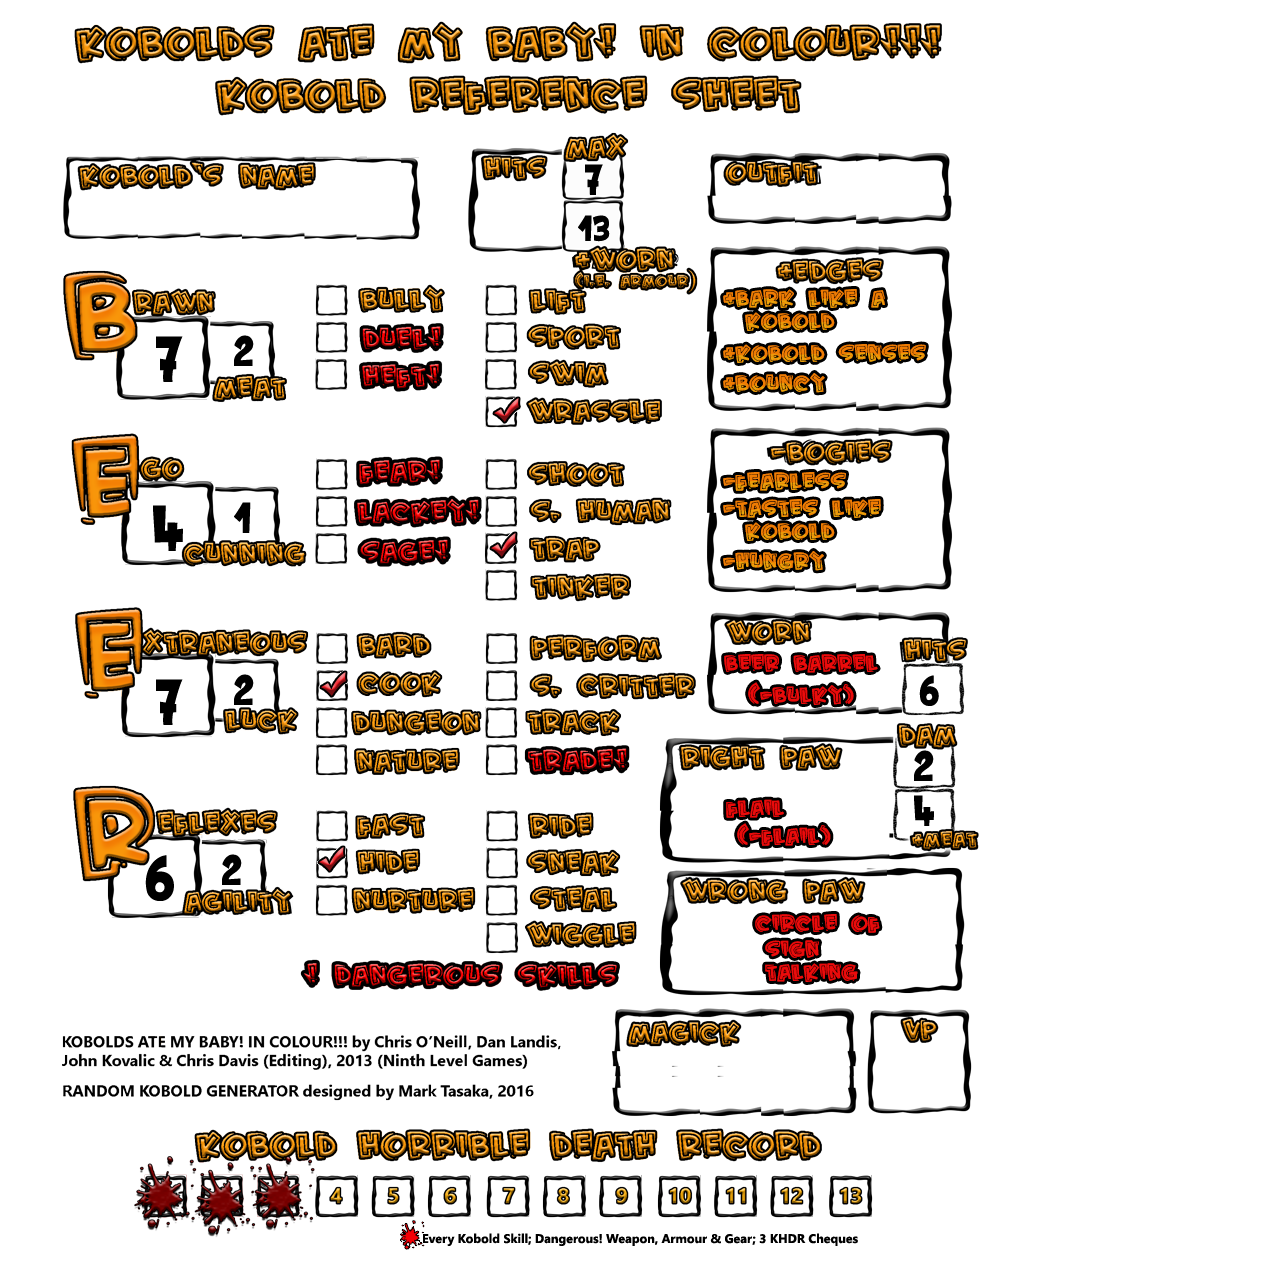
<file: kobold/kobold_generator_incolor_111.html>
<!DOCTYPE html>
<html>
<head>
<title>Kobolds Ate My Baby! In Colour! Kobold Generator, Dangerous Weapon, Armour and Gear: Three Horrible Death Cheques</title>
    
	<meta charset="UTF-8">
	<meta name="description" content="Random Kobold Generator for KOBOLDS ATE MY BABY! In Colour! Game Designed by Chris O'Neill, Dan Landis and John Kovalic, 2013 ">
	<meta name="keywords" content="KOBOLDS ATE MY BABY!,HTML,CSS,JavaScript">
	<meta name="author" content="Mark Tasaka 2016">
	
	<link rel="stylesheet" type="text/css" href="css/kobolds_sheet_incolor.css">
</head>
<body>
	

	
    <div id="sheet">
  <img id="character_sheet"/>
    
    <p id="name"></p>
    <img id="brawn" />
    <img id="ego" />
    <img id="extra" />
    <img id="reflexes" />
    
    <img id="meat" />
    <img id="cunning" />
    <img id="luck" />
    <img id="agility" />
    
    <img id="hits" />
    <img id="hitsPlusArmour" />
 
    <img id="weapon" />
    <img id="weaponDamage" />
    <img id="weaponDamageMeat" />
  
    <img id="armour" />
    <img id="armourHits" /> 
        
    <img id="edge1" />
    <img id="edge2" />
    <img id="edge3" />
                
    <img id="bogie1" />
    <img id="bogie2" />
    <img id="bogie3" />
    
		
    <img id="gear" />
		
    <img id="magick" />
    
			
    <img id="bully" />    
    <img id="lift" />    
    <img id="duel" /> 
    <img id="sport" />    
    <img id="heft" />   
    <img id="swim" />      
    <img id="wrassel" />        
	
		
    <img id="fear" />    
    <img id="shoot" />    
    <img id="lackey" /> 
    <img id="speakh" />    
    <img id="sage" />    
    <img id="trap" />   
    <img id="tinker" />     
	
 		
    <img id="fast" />    
    <img id="ride" />    
    <img id="hide" /> 
    <img id="sneak" />    
    <img id="nature" />    
    <img id="steal" />   
    <img id="wiggle" />  
		
		
    <img id="bard" />    
    <img id="perform" />    
    <img id="cook" /> 
    <img id="speakc" />    
    <img id="dungeon" />    
    <img id="track" />  
    <img id="nuture" />     
    <img id="trade" />  
    <img id="c_notes" />     

  </div>
	
  <script>
	  

	  	/**
	 * rollDice() is used to generate the dice rolls for the Kobold's
	 * Core Statistics.
	 * 
	 * The parameters are used to allow for variation and customization of dice rolls.
	 * 
	 * @param numberOfSides - the number of sides the die has (i.e. d6)
	 * @param numberOfDiceRolled - the number of dice rolled
	 * @param numberOfDiceRemoved - the number of dice removed (i.e. roll 3d6 and drop the lowest)
	 * @param baseValue - a value that is added to the die roll to modify the results of the roll
	 * @return
	 */
function rollDice(numberOfSides, numberOfDiceRolled, numberOfDiceRemoved, baseValue) {
    "use strict";
	var i, numbers = [];
    if (numberOfSides === undefined || typeof numberOfSides !== 'number' || numberOfSides <= 2 || numberOfSides >= 12) {
        numberOfSides = 6;
    }
		
    if (numberOfDiceRolled < 0) {
        numberOfDiceRolled = 2;
    }
		
    if (numberOfDiceRemoved === undefined || typeof numberOfDiceRemoved !== 'number' || numberOfDiceRemoved >= numberOfDiceRolled) {
        numberOfDiceRemoved = 0;
    }
		
    if (baseValue === undefined || typeof baseValue !== 'number' || baseValue < 0) {
        baseValue = 0;
    }
		
    for (i = 0; i < numberOfDiceRolled; i++) {
        numbers[i] = Math.floor((Math.random() * 6) + 1);
    }
		
    numbers.sort();
        
    var sum = baseValue;
			
    for (i = numberOfDiceRemoved; i < numberOfDiceRolled; i++) {
        sum += numbers[i];
    }
			
    return sum ;
	}

	
	  function CharacterSheet() {
		  
		  var brawn      = rollDice(6, 2, 0, 0);
		  var ego        = rollDice(6, 2, 0, 0);
		  var extra		 = rollDice(6, 2, 0, 0);
		  var reflexes   = rollDice(6, 2, 0, 0);
		  var meat       = getMeat(brawn);
		  var edges      = getEdges();
		  var hits       = brawn + getHitsAdjust(edges[2]);
		  var armour     = dangerousArmour();
		  var weapon     = getDangerousWeapon();
		  var rangeWeapon = getRangeWeapon();
		  
		  var koboldSheet = {
			  "name" : "",
			  "brawn": brawn,
			  "ego": ego,
			  "extra": extra,
			  "reflexes": reflexes,
			  "meat": meat,
			  "cunning": getCunning(ego),
			  "luck": getLuck(extra),
			  "agility": getAgility(reflexes),
			  "armour": armour,
			  "edges": edges,
			  "hits": hits,
			  "hitsPlusArmour": hits + armour.hits,
			  "bogies": getBogies(),
			  "gear": getDangerousGear(),
			  "gearBonus": getDangerousGearBonus(),
			  "weapon": weapon,
			  "weaponDamagePlusMeat": weapon.damage + meat,
			  "rangeWeapon": rangeWeapon,
			  "rangeWeaponDamagePlusMeat": rangeWeapon.damage + meat,
			  "magick": getMagick()
	

		  };
		  return koboldSheet;
		  
	  }
	  

	/**
	 * getHitsAdjust(edges) - If the Kobold has the edge +EXTRA PADDING, then 1d6 randomly generated
     * hits are added onto the Kobold's total Hits. 
	 * 
	 * @return the hits
	 */
	function getHitsAdjust (randomEdge) {
        var adjust = 0;
        if(randomEdge != undefined && randomEdge.edge == "+EXTRA PADDING"){
        	adjust =  Math.floor((Math.random() * 6) + 1);
        }
		return adjust;
	}
	
    /*
    dangerousArmour() generates a piece of random armour using JSON.
    */
    function dangerousArmour(){
        var armour = [
            {id: 0, "hits": 8},
            {id: 1, "hits": 10},
            {id: 2, "hits": 8},
            {id: 3, "hits": 8},
            {id: 4, "hits": 6},
            {id: 5, "hits": 6},
            {id: 6, "hits": 12}
        ];
        return armour[Math.floor(Math.random() *6)]
		
  //      return armour[Math.floor(Math.random() *6) +1];
    }
        
    /*
    getEdges() selects the two Edges that Kobold automatically have, and selects a random Edge.
    */
    function getEdges(){
        var edges = [
            {id: 0, "edge": "+ANIMAL CHUM", "description": "+Animal Chum: Animals will not attack YOU, unless YOU threaten them."},
            {id: 1, "edge": "+BOUNCY", "description": "+Bouncy: No matter how much damage YOU take when YOU fall, YOU will always have aleast 1 HIT Remaining.  Plus, YOU will land in an adjacent square."},
            {id: 2, "edge": "+EXTRA PADDING", "description": "+Extra Padding: 1d6 extra HITS at KOBOLD creation (the extra HITS have been added to the Max HITS on the Character Sheet."},
            {id: 3, "edge": "+TROLL BLOOD", "description": "+Troll Blood: YOU can spend 1 turn regain 2 lost HITS from licking your wounds."},
            {id: 4, "edge": "+WINNING SMILE", "description": "+Winning Smile: As long as YOU are smiling, Humans will not attack YOU."},
            {id: 5, "edge": "+ZILCH", "description": "+Zilch: No additional Edges."},
            {id: 6, "edge": "+BARK LIKE A KOBOLD", "description": "+Bark Like A Kobold: Before rolling the dice, YOU can Bark, Growl or make Kobold Sounds to reduce the difficulty of an action by 1 die."},
            {id: 7, "edge": "+KOBOLD SENSES", "description": "+Kobold Senses: Ability to Taste the Smell of Things, and the ability to see in total darkness."}
        ];
        return [edges[6], edges[7], edges[Math.floor(Math.random() * 6)]];    
    }
        
    /*
    getBogies() selects the two Bogies that Kobold automatically have, and selects a random Bogie.
    */
    function getBogies(){
         var bogies = [
            {"id": 0, "bogie": "-ANGRY FRIENDS", "description": "-Angry Friends: No additional Negative Qualities."},
            {"id": 1, "bogie": "-ANIMAL FOE", "description": "-Animal Foe: All Animals within your map square will try to leave, and will attack YOU if you bother them."},
            {"id": 2, "bogie": "-FOUL SMELLING", "description": "-Foul Smelling: Anything in your map square will Notice YOU."},
            {"id": 3, "bogie": "-HUNGRY", "description": "-Hungry: Each time YOU come across something edible, YOU have to make an EGO nroll or go into a feed frenzy.  While in this frenzy, your EGO is reduce by 1 Die."},
            {"id": 4, "bogie": "-IN HEAT", "description": "-In Heat: Each time YOU encounter an Adult Human (Elf, etc.) YOU have to make an Ego roll or attempt to HUMP the human's (elf, etc.) leg.  Each turn spent HUMPING reduces your Ego by 1 Die."},
            {"id": 5, "bogie": "-TASTES LIKE BABY", "description": "-Tastes Like Baby: If YOU are wounded, every critter or kobold in YOUR map square must make an Ego roll at 3 Dice (kobolds with the -Hungry Bogie must make a 5 Dice Ego roll instead).  Failed rolls result in the critter or kobold developing a desire to eat YOU."},
            {"id": 6, "bogie": "-FEARLESS", "description": "-Fearless: If the YOU are being exceptionally cowardly, the MAYOR may make YOU take a KOBOLD HORRIBLE DEATH CHECK."},
            {"id": 7, "bogie": "-TASTES LIKE CHICKEN", "description": "-Tastes Like Chicken: Should YOU become wounded, all Critters in YOUR square must make a Ego roll with 1 Die. A failure will result in the critter developing the desire to eat YOU."}
        ];
        return [bogies[6], bogies[7], bogies[Math.floor(Math.random() * 6)]]; 
    }
        
    /*
    getDangerousGear() generates a piece of random gear using JSON.
    */    
    function getDangerousGear(){
            var gear = [
            {"id": 0},
            {"id": 1},
            {"id": 2},
            {"id": 3},
            {"id": 4},
            {"id": 5}
        ];
        
        return gear[Math.floor(Math.random() * 6)]; 
    }
	  
	      /*
    getDangerousGearBonus() generates a piece of random gear using JSON.  Use for Kobolds with
	the Dungeon Skill
    */    
    function getDangerousGearBonus(){
            var gear = [
            {"id": 1},
            {"id": 2},
            {"id": 3},
            {"id": 4},
            {"id": 5},
            {"id": 6},
            {"id": 7},
            {"id": 8},
            {"id": 9},
            {"id": 10},
            {"id": 11}
        ];
        
        return gear[Math.floor(Math.random() * 11)]; 
    }
                
    /*
    getDangerousWeapon() selects a random weapon using JSON.
    */     
    function getDangerousWeapon(){
        var weapon = [
            {"id": 0, "damage": 2},
            {"id": 1, "damage": 2},
            {"id": 2, "damage": 2},
            {"id": 3, "damage": 2},
            {"id": 4, "damage": 3},
            {"id": 5, "damage": 3},
            {"id": 6, "damage": 4}
        ];
        return weapon[Math.floor(Math.random() *6)];
    }
	  
	      /*
    getRangeWeapon() selects a random weapon using JSON.
    */     
    function getRangeWeapon(){
        var range = [
            {"id": 0, "damage": 1},
            {"id": 1, "damage": 0},
            {"id": 2, "damage": 0},
            {"id": 3, "damage": 0},
            {"id": 4, "damage": 0},
            {"id": 5, "damage": 0},
            {"id": 6, "damage": 0}
        ];
        return range[Math.floor(Math.random() *6)];
    }
	  
	/**
	*getMagick() gets a randomly generated magick spell (Lackey skill)
	*/
	function getMagick(){
		var spell = [
			{"id": 0},
			{"id": 1},
			{"id": 2},
			{"id": 3},
			{"id": 4},
			{"id": 5},
			{"id": 6},
			{"id": 7},
			{"id": 8},
			{"id": 9},
			{"id": 10}
		];
        return spell[Math.floor(Math.random() *11)];
	}
	  
	/**
	 * getMeat - Gets Meat, an vareger value dependent on the Brawn Statistics.
	 * 
	 * @return the meat
	 */
	function getMeat(brawn) {
        if(brawn === undefined || typeof brawn !== 'number'|| brawn <=1 || brawn >=20){//invalid
            brawn = 2;
        }
		if(brawn >=5 && brawn <=8){
			return 2;
		}
		else if(brawn >=9 && brawn <=12){
			return 3;
		}
		else if(brawn >=13 && brawn <=16){
			return 4;
		}
		else if(brawn >=17 && brawn <=20){
			return 5;
		}	
		return 1;
	}


	/**
	 * getCunning - Gets Cunning, an vareger value dependent on the Ego Statistics.
	 *  
	 * @return the cunning
	 */
	function getCunning(ego) {
        if(ego === undefined || typeof ego !== 'number'|| ego <=1 || ego >=20){//invalid
            ego = 2;
        }
		if(ego >=5 && ego <=8){
			return 2;
		}
		else if(ego >=9 && ego <=12){
			return 3;
		}
		else if(ego >=13 && ego <=16){
			return 4;
		}
		else if(ego >=17 && ego <=20){
			return 5;
		}	
		return 1;
	}




	/**
	 * getLuck - Gets Luck, an vareger value dependent on the Extraneous Statistics.
	 * 
	 * @return the luck
	 */
	function getLuck(extra) {
        if(extra === undefined || typeof extra !== 'number'|| extra <=1 || extra >=20){//invalid
            extra = 2;
        }
		if(extra >=5 && extra <=8){
			return 2;
		}
		else if(extra >=9 && extra <=12){
			return 3;
		}
		else if(extra >=13 && extra <=16){
			return 4;
		}
		else if(extra >=17 && extra <=20){
			return 5;
		}	
		return 1;
	}
	


	/**
	 * getAgility() - Gets Agility, an vareger value dependent on the Reflexes Statistics.
	 * 
	 * @return the agility
	 */
	function getAgility(reflexes) {
        if(reflexes === undefined || typeof reflexes !== 'number'|| reflexes <=1 || reflexes >=20){//invalid
            reflexes = 2;
        }
		if(reflexes >=5 && reflexes <=8){
			return 2;
		}
		else if(reflexes >=9 && reflexes <=12){
			return 3;
		}
		else if(reflexes >=13 && reflexes <=16){
			return 4;
		}
		else if(reflexes >=17 && reflexes <=20){
			return 5;
		}	
		return 1;
	}
	  

function getSkills(ego) {
	
	var skills = [
		//0-6
		{"skill": "bully"},
		{"skill": "lift"},
		{"skill": "duel"},
		{"skill": "sport"},
		{"skill": "swim"},
		{"skill": "heft"},
		{"skill": "wrassel"},
		
		//7-13
		{"skill": "fear"},
		{"skill": "shoot"},
		{"skill": "lackey"},
		{"skill": "speakh"},
		{"skill": "sage"},
		{"skill": "trap"},
		{"skill": "tinker"},
		
		//14-20
		{"skill": "fast"},
		{"skill": "ride"},
		{"skill": "hide"},
		{"skill": "sneak"},
		{"skill": "nature"},
		{"skill": "steal"},
		{"skill": "wiggle"},
		
		//21-27
		{"skill": "bard"},
		{"skill": "perform"},
		{"skill": "cook"},
		{"skill": "speakc"},
		{"skill": "dungeon"},
		{"skill": "track"},
		{"skill": "nuture"},
		{"skill": "trade"}
		
		
	];
	var result = [skills[23].skill]; // if there is not any manditory one then say var result = [];
	var functions = [
		function(){return Math.floor(Math.random() * 7);},
		function(){return Math.floor(Math.random() * 7) + 7;},
		function(){return Math.floor(Math.random() * 7) + 14;},
		function(){return Math.floor(Math.random() * 8) + 21;},
		function(){return Math.floor(Math.random() * 27);}
	];
	
	if(ego === undefined || typeof ego !== 'number' || ego <= 1 || ego > 12) {
		ego = 1;
	} else if(ego > 6){
		ego = 6;
	}
	var numOfSkills = ego - 1;// if there is not any manditory one then say  ...= ego;
	var categories = [1,1,1,1];
	while (numOfSkills > 0 && numOfSkills >= ego - 3 ){
		var categoryIndex = Math.floor(Math.random() * 3);
		if(categories[categoryIndex] == 1){
			var id_skill = functions[categoryIndex]();
			result.push(skills[id_skill].skill);
			numOfSkills--;
			categories[categoryIndex] = 0;
		}
	}
	while(numOfSkills > 0){
		var id_skill = functions[4]();
		if(result.toString().indexOf(skills[id_skill].skill) == -1){
			result.push(skills[id_skill].skill);
			numOfSkills--;
		}
	}
	return result;
}
	  
function checkSkills(doc,skills){

		for(var i=0; i < skills.length; i++){
			doc.getElementById(skills[i]).src = "images/c_check.png";
		}

}

        var imgData = "images/c_sheet/kobold_sheet_in_colour_dc3.png";
        document.getElementById("character_sheet").src = imgData;
        

	  var data = CharacterSheet();
        document.getElementById("name").innerHTML = data.name;
     
        document.getElementById("brawn").src = "images/num_" + data.brawn +".png";
        document.getElementById("ego").src = "images/num_" + data.ego +".png";
        document.getElementById("extra").src = "images/num_" + data.extra +".png";
        document.getElementById("reflexes").src = "images/num_" + data.reflexes +".png";
                
        document.getElementById("meat").src = "images/sm_num_" + data.meat +".png";
        document.getElementById("cunning").src = "images/sm_num_" + data.cunning +".png";
        document.getElementById("luck").src = "images/sm_num_" + data.luck +".png";
        document.getElementById("agility").src = "images/sm_num_" + data.agility +".png";
        
        document.getElementById("hits").src = "images/sm_num_" + data.hits +".png";
        document.getElementById("hitsPlusArmour").src = "images/sm_num_" + data.hitsPlusArmour +".png";

     
        document.getElementById("edge1").src = "images/c_edges/c_edge_" + data.edges[0].id +".png";
        document.getElementById("edge2").src = "images/c_edges/c_edge_" + data.edges[1].id +".png";
        document.getElementById("edge3").src = "images/c_edges/c_edge_" + data.edges[2].id +".png";
      
        document.getElementById("bogie1").src = "images/c_bogies/c_bogie_" + data.bogies[0].id +".png";
        document.getElementById("bogie2").src = "images/c_bogies/c_bogie_" + data.bogies[1].id +".png";
        document.getElementById("bogie3").src = "images/c_bogies/c_bogie_" + data.bogies[2].id +".png";
	  
	   var mySkills = getSkills(data.ego);
       checkSkills(document,mySkills);
	 
	  /*
	  +1 is applied to die roll for Armour if the lift skill is checked.
	  */
	  var adjust = (mySkills.toString().indexOf("lift") == -1) ? 0:1;
	   document.getElementById("armour").src = "images/cd_armour/c_darmour_" + (data.armour.id + adjust) +".png";
       document.getElementById("armourHits").src = "images/sm_num_" + (data.armour.hits) +".png";
    
	 if(mySkills.toString().indexOf("dungeon") != -1){ 
        document.getElementById("gear").src = "images/cd_gearbonus/c_dgear_" + (data.gear.id) +".png";
	 }
	  else{
        document.getElementById("gear").src = "images/cd_gear/c_dgear_" + (data.gear.id) +".png";
		  
	  }
	  
	    if(mySkills.toString().indexOf("lackey") != -1){
			
        document.getElementById("magick").src = "images/c_spells/c_spell_" + data.magick.id +".png";
		}
	  
        document.getElementById("c_notes").src = "images/c_notes/c_notes7.png";

	  
	   var adjust2 = (mySkills.toString().indexOf("duel") == -1) ? 0:1;

	   document.getElementById("weapon").src = "images/cd_weapon/c_dweapon_" + (data.weapon.id + adjust2) +".png";
     
	   document.getElementById("weaponDamage").src = "images/sm_num_" + data.weapon.damage +".png";
       document.getElementById("weaponDamageMeat").src = "images/sm_num_" + data.weaponDamagePlusMeat +".png";


    </script>
    
</body>
</html>
</file>
<file: css/kobolds_github.css>
/*
Mark Tasaka, 2017
Dungeon Crawl Classics Zero Level Character Funnel Generator
CSS for Entry Page
*/

body {
	font-family: sans-serif;
}

h1 {
	text-align: center;
}


h2 {
	text-align: center;
}

.links{
	color: #000000;
	text-decoration: none;
}

.links:hover{
	color: #000000;
	text-decoration: none;
	font-weight: bold;
}

.content {	
width: 300px;
margin: 0px auto;
}

	
.generatorb {
	margin-top: 30px;
}
</file>
<file: kobold/css/kobolds_sheet_incolor.css>
/* Kobolds Ate My Baby! In Colour!
--------------------*/


#name{
    position: absolute;
    top: 100px;
    left: 100px;
	font-size: 1.9em;
}

#brawn{
    position:absolute;
    top: 321px;
    left: 135px;
}

#ego{
    position: absolute;
    top: 490px;
    left: 132px;
}

#extra{
    position: absolute;
    top: 664px;
    left: 135px;
}

#reflexes{
    position: absolute;
    top: 840px;
    left: 125px;
}

#meat{
    position: absolute;
    top: 330px;
    left: 225px;
}

#cunning{
    position: absolute;
    top: 497px;
    left:  225px;
}

#luck{
    position: absolute;
    top: 669px;
    left:  225px;
}

#agility{
    position: absolute;
    top: 849px;
    left:  213px;
}

#hits{
    position: absolute;
    top: 159px;
    left:  574px;
}

#hitsPlusArmour{
    position: absolute;
    top: 205px;
    left:  574px;
}

#weapon{
    position: absolute;
    top: 780px;
    left: 710px;
}

#weaponDamage{
    position: absolute;
    top: 745px;
    left: 905px;
}

#weaponDamageMeat{
    position: absolute;
    top: 790px;
    left: 905px;
}

#armour{
    position: absolute;
    top: 645px;
    left: 715px;
}

#armourHits{
    position: absolute;
    top: 670px;
    left: 909px;
}

#edge1{
    position: absolute;
    top: 285px;
    left: 715px;
}

#edge2{
    position: absolute;
    top: 332px;
    left: 715px;
}


#edge3{
    position: absolute;
    top: 362px;
    left: 715px;
}

#bogie1{
    position: absolute;
    top: 460px;
    left: 715px;
}

#bogie2{
    position: absolute;
    top: 495px;
    left: 715px;
}


#bogie3{
    position: absolute;
    top: 545px;
    left: 715px;
}

#gear{
    position: absolute;
    top: 910px;
    left: 740px;
}

#magick{
    position: absolute;
    top: 1050px;
    left: 620px;
}


/*Brawn Skills*/

#bully{
    position:absolute;
    top: 282px;
    left: 314px;
}

#lift{
    position:absolute;
    top: 282px;
    left: 487px;
}

#duel{
    position:absolute;
    top: 315px;
    left: 314px;
}

#sport{
    position:absolute;
    top: 315px;
    left: 487px;
}


#heft{
    position:absolute;
    top: 351px;
    left: 314px;
}

#swim{
    position:absolute;
    top: 351px;
    left: 487px;
}

#wrassel{
    position:absolute;
    top: 390px;
    left: 487px;
}

/*Ego Skills*/


#fear{
    position:absolute;
    top: 450px;
    left: 314px;
}

#shoot{
    position:absolute;
    top: 450px;
    left: 484px;
}

#lackey{
    position:absolute;
    top: 485px;
    left: 314px;
}

#speakh{
    position:absolute;
    top: 485px;
    left: 484px;
}


#sage{
    position:absolute;
    top: 525px;
    left: 314px;
}

#trap{
    position:absolute;
    top: 525px;
    left: 484px;
}


#tinker{
    position:absolute;
    top: 560px;
    left: 484px;
}


/*Extra skills*/


#bard{
    position:absolute;
    top: 623px;
    left: 314px;
}

#perform{
    position:absolute;
    top: 623px;
    left: 484px;
}

#cook{
    position:absolute;
    top: 664px;
    left: 314px;
}

#speakc{
    position:absolute;
    top: 664px;
    left: 484px;
}


#dungeon{
    position:absolute;
    top: 701px;
    left: 314px;
}

#track{
    position:absolute;
    top: 701px;
    left: 484px;
}

#nature{
    position:absolute;
    top: 740px;
    left: 314px;
}

#trade{
    position:absolute;
    top: 740px;
    left: 484px;
}



/*Reflex skills*/


#fast{
    position:absolute;
    top: 802px;
    left: 312px;
}

#ride{
    position:absolute;
    top: 802px;
    left: 484px;
}

#hide{
    position:absolute;
    top: 839px;
    left: 312px;
}

#sneak{
    position:absolute;
    top: 839px;
    left: 484px;
}


#nurture{
    position:absolute;
    top: 877px;
    left: 312px;
}

#steal{
    position:absolute;
    top: 877px;
    left: 484px;
}

#wiggle{
    position:absolute;
    top: 914px;
    left: 484px;
}

#c_notes{
    position:absolute;
    top: 1215px;
    left: 400px;
}
</file>
